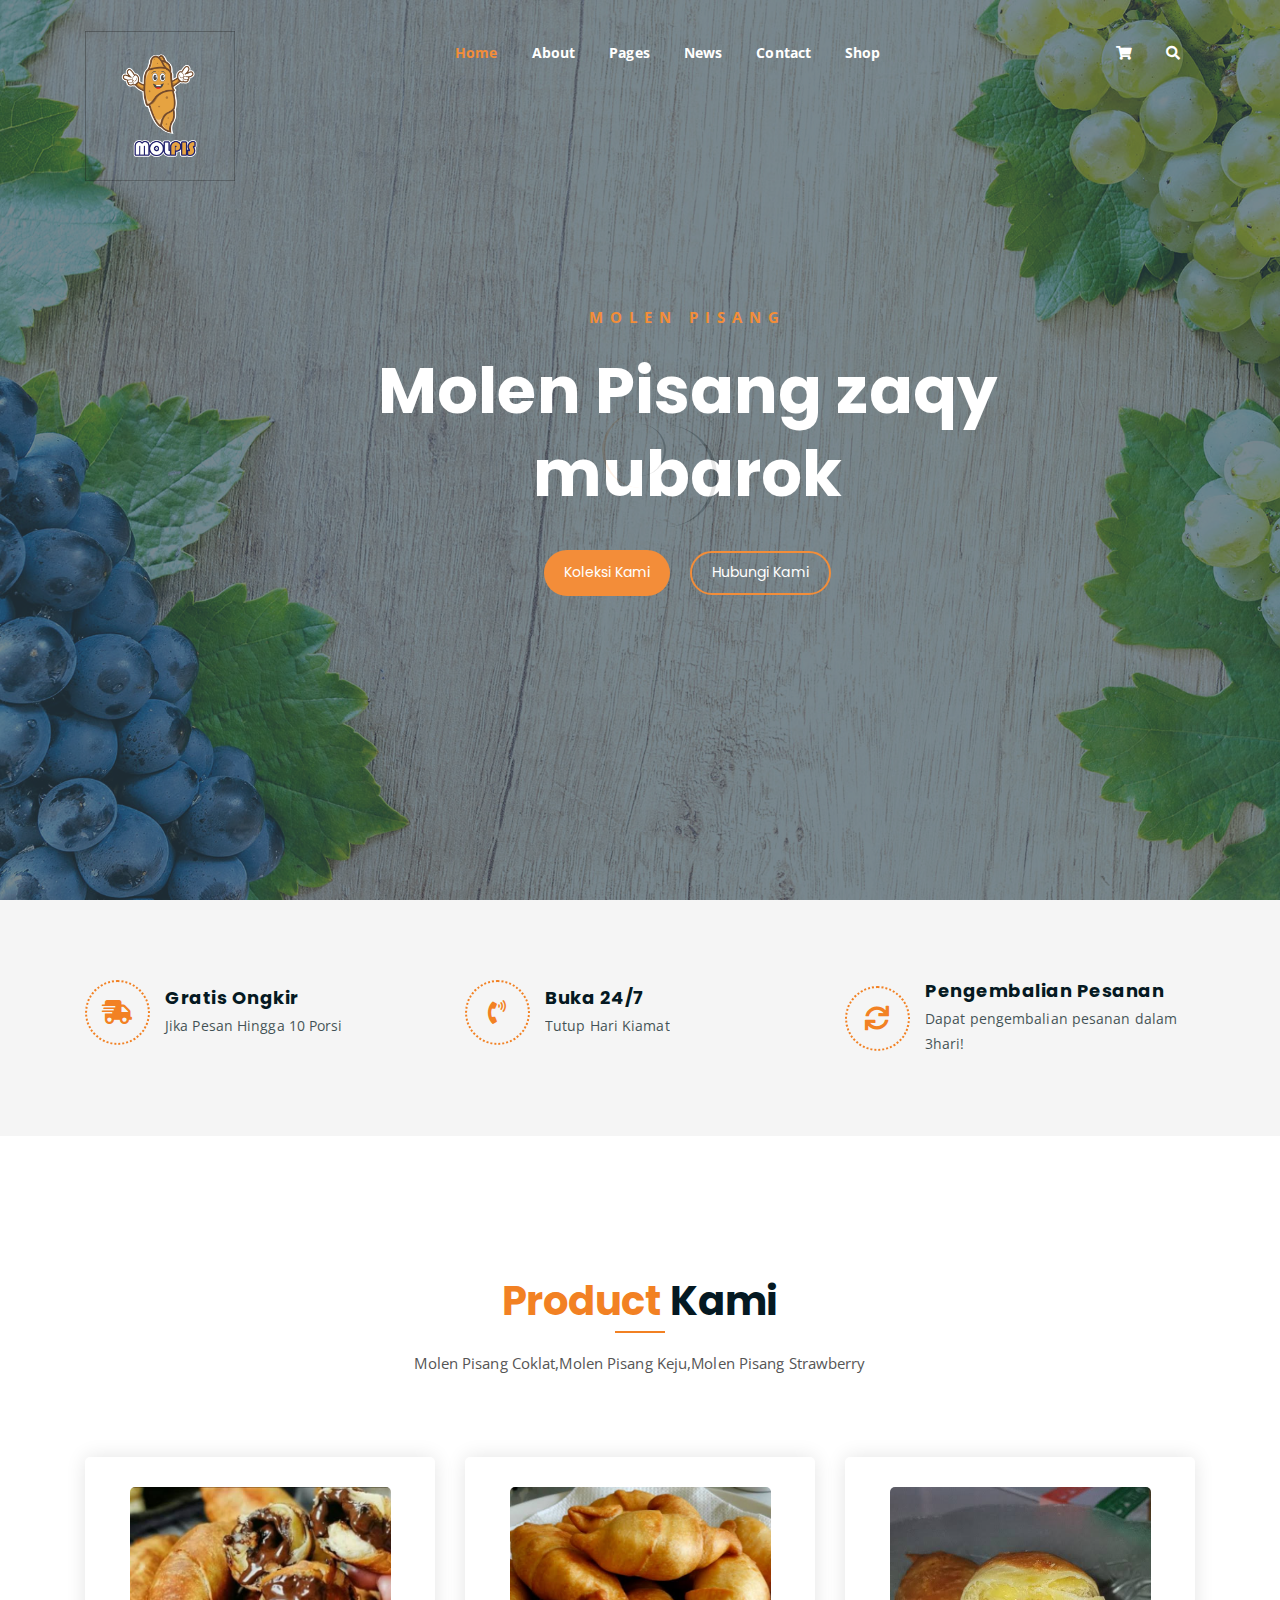
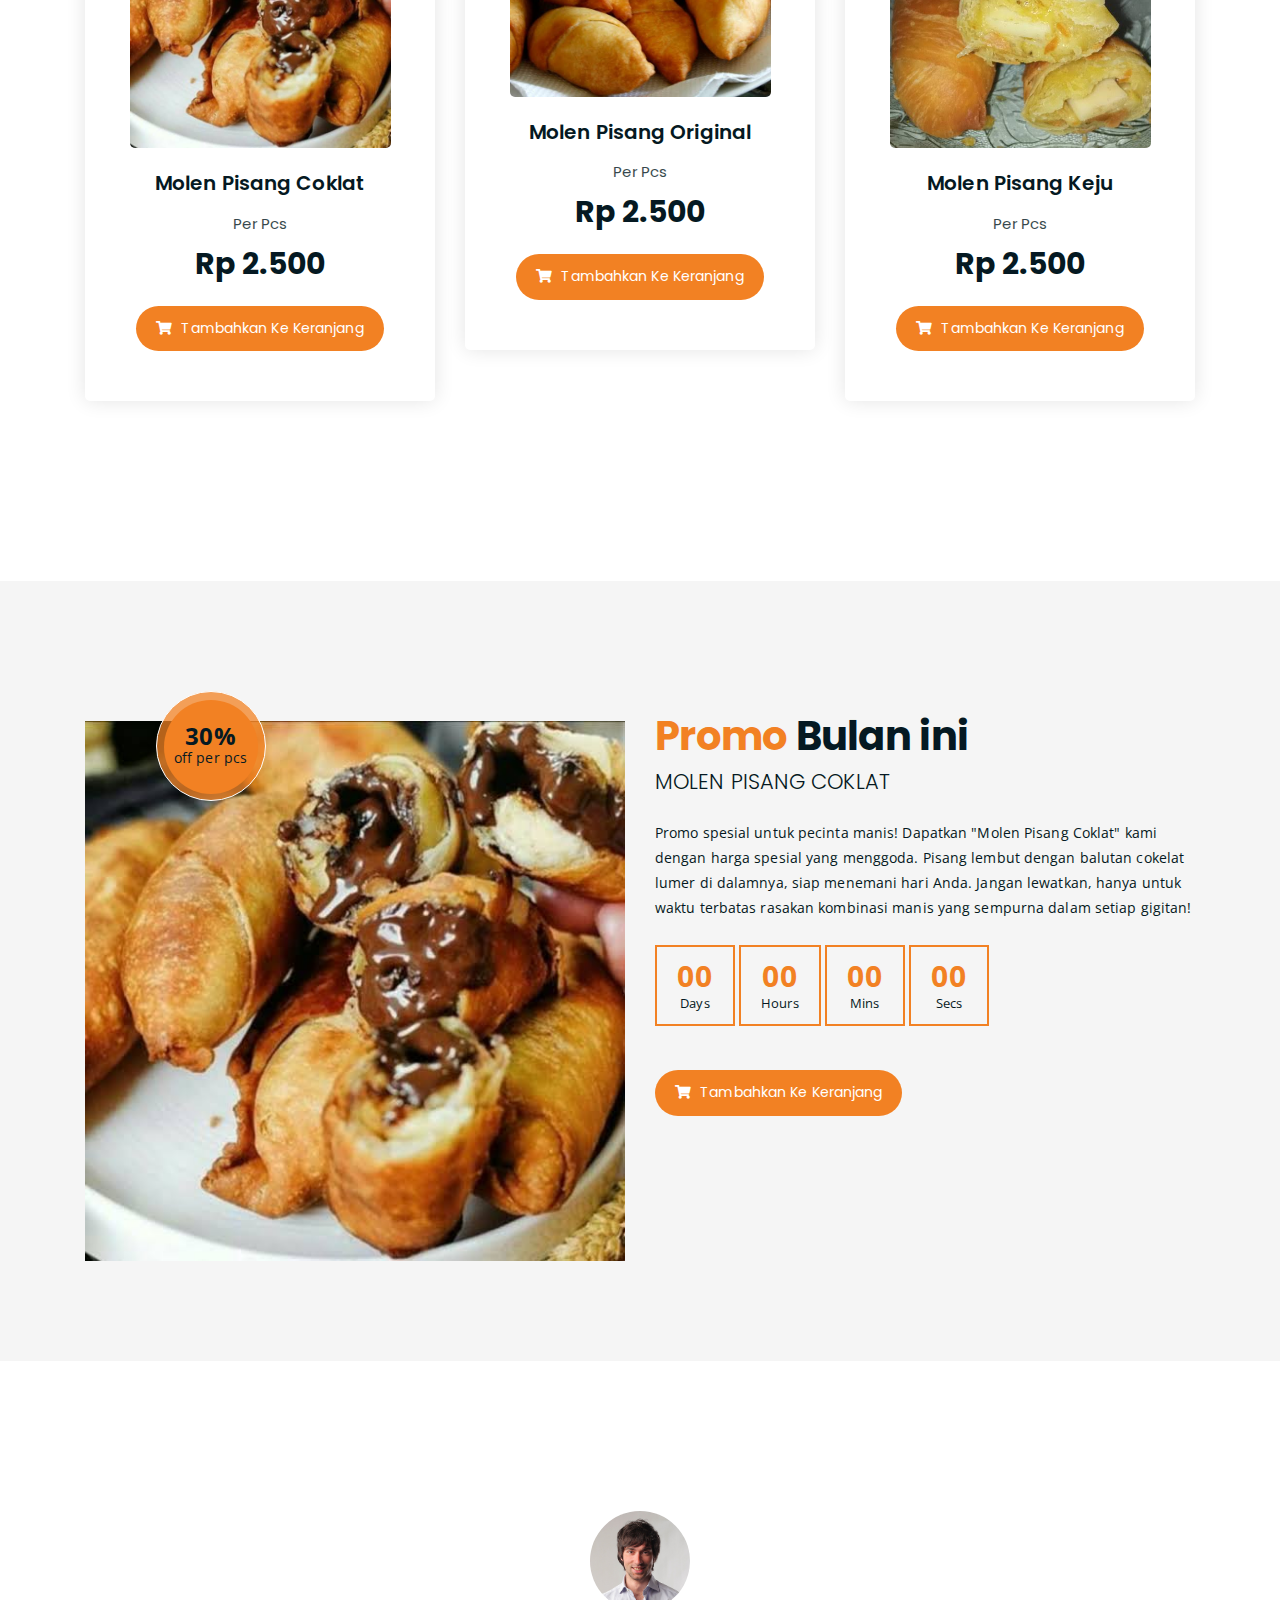
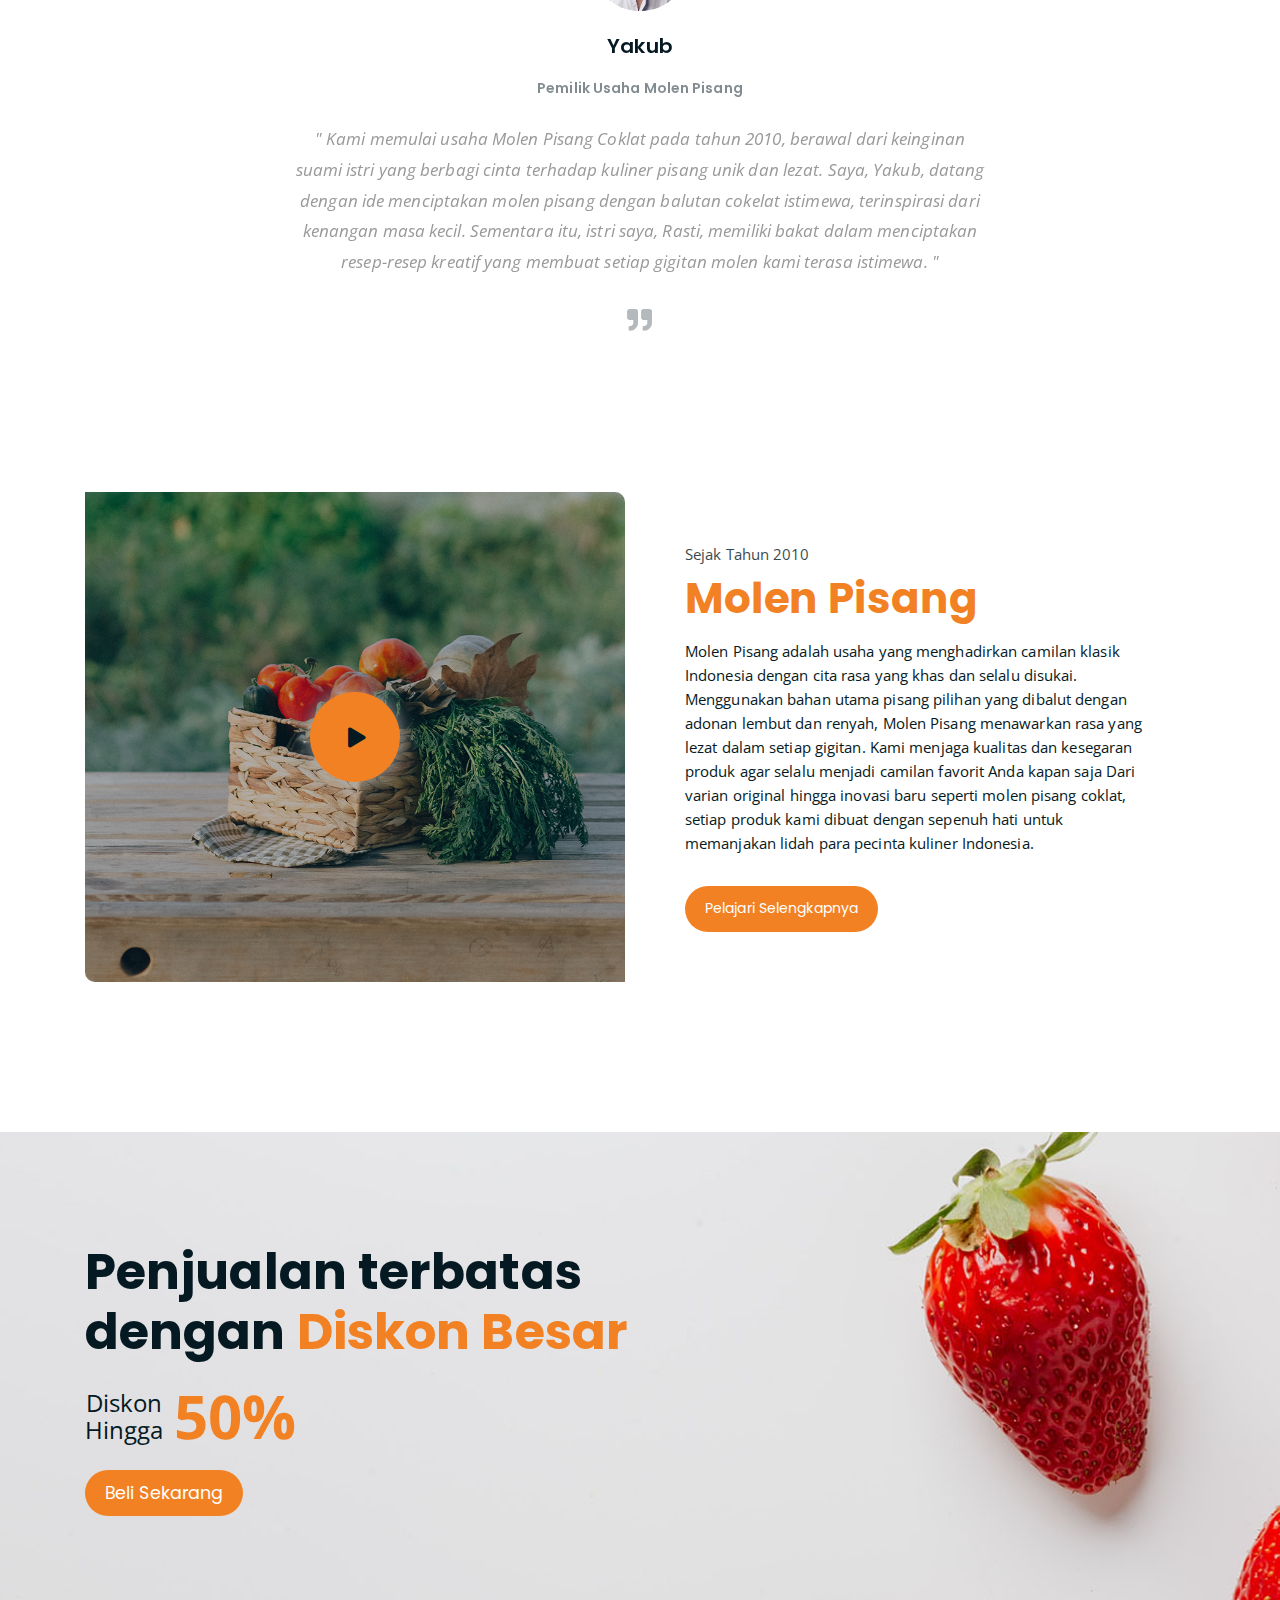
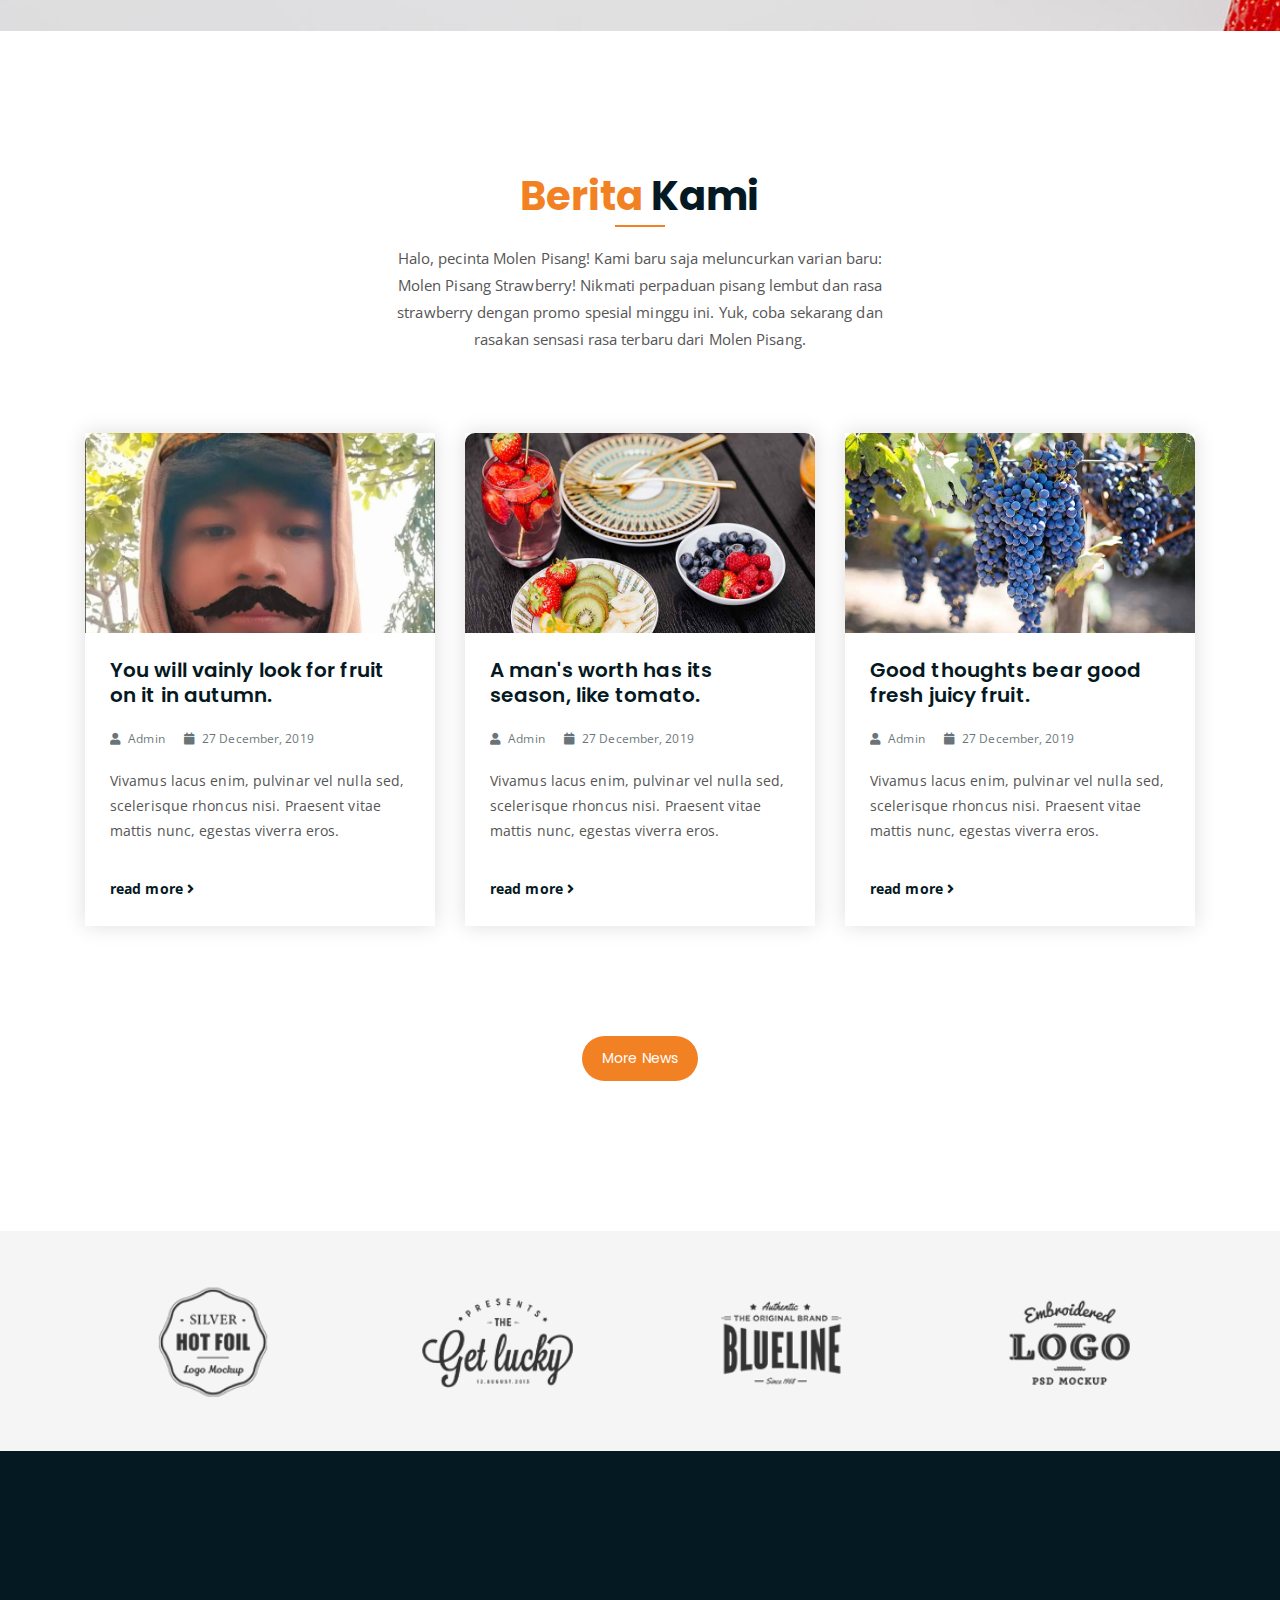
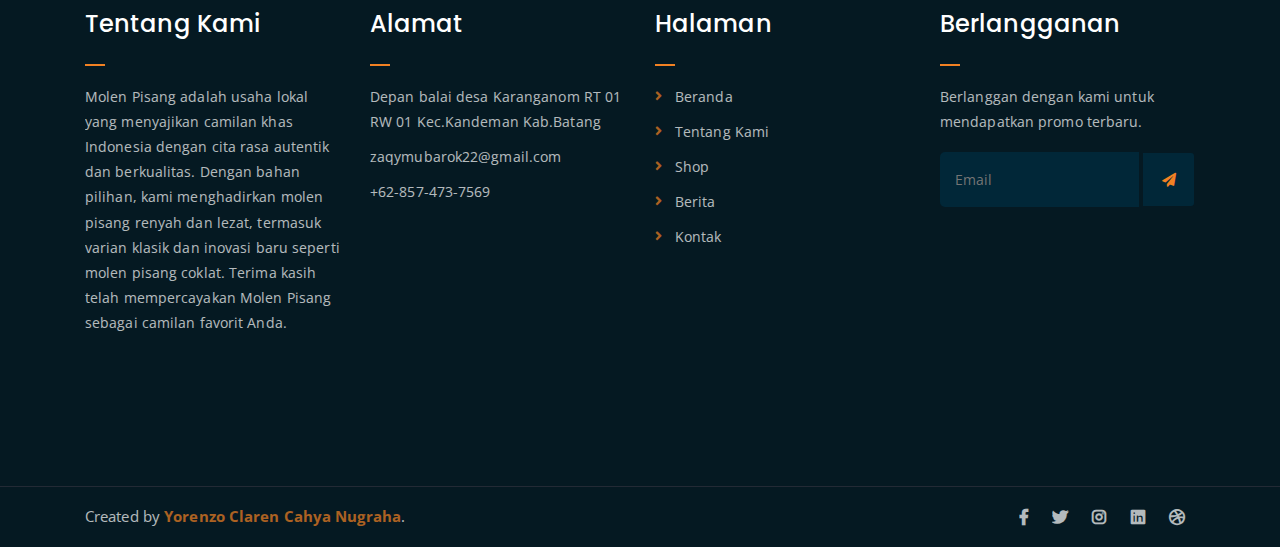
<file: index.html>
<!DOCTYPE html>
<html lang="en">
<head>
	<meta charset="UTF-8">
	<meta http-equiv="X-UA-Compatible" content="IE=edge">
	<meta name="viewport" content="width=device-width, initial-scale=1">

	<!-- title -->
	<title>MOLEN PISANG</title>

	<!-- favicon -->
	<link rel="shortcut icon" type="image/png" href="assets/img/favicon.png">
	<!-- google font -->
	<link href="https://fonts.googleapis.com/css?family=Open+Sans:300,400,700" rel="stylesheet">
	<link href="https://fonts.googleapis.com/css?family=Poppins:400,700&display=swap" rel="stylesheet">
	<!-- fontawesome -->
	<link rel="stylesheet" href="assets/css/all.min.css">
	<!-- bootstrap -->
	<link rel="stylesheet" href="assets/bootstrap/css/bootstrap.min.css">
	<!-- owl carousel -->
	<link rel="stylesheet" href="assets/css/owl.carousel.css">
	<!-- magnific popup -->
	<link rel="stylesheet" href="assets/css/magnific-popup.css">
	<!-- animate css -->
	<link rel="stylesheet" href="assets/css/animate.css">
	<!-- mean menu css -->
	<link rel="stylesheet" href="assets/css/meanmenu.min.css">
	<!-- main style -->
	<link rel="stylesheet" href="assets/css/main.css">
	<!-- responsive -->
	<link rel="stylesheet" href="assets/css/responsive.css">

</head>
<body>
	
	<!--PreLoader-->
    <div class="loader">
        <div class="loader-inner">
            <div class="circle"></div>
        </div>
    </div>
    <!--PreLoader Ends-->
	
	<!-- header -->
	<div class="top-header-area" id="sticker">
		<div class="container">
			<div class="row">
				<div class="col-lg-12 col-sm-12 text-center">
					<div class="main-menu-wrap">
						<!-- logo -->
						<div class="site-logo">
							<a href="index.html">
								<img src="assets/img/logo/bg polos.png" alt="">
							</a>
						</div>
						<!-- logo -->

						<!-- menu start -->
						<nav class="main-menu">
							<ul>
								<li class="current-list-item"><a href="#">Home</a>
									<ul class="sub-menu">
										<li><a href="index.html">Static Home</a></li>
									</ul>
								</li>
								<li><a href="about.html">About</a></li>
								<li><a href="#">Pages</a>
									<ul class="sub-menu">
										<li><a href="404.html">404 page</a></li>
										<li><a href="about.html">About</a></li>
										<li><a href="cart.html">Cart</a></li>
										<li><a href="checkout.html">Check Out</a></li>
										<li><a href="contact.html">Contact</a></li>
										<li><a href="news.html">News</a></li>
										<li><a href="shop.html">Shop</a></li>
									</ul>
								</li>
								<li><a href="news.html">News</a>
									<ul class="sub-menu">
										<li><a href="news.html">News</a></li>
										<li><a href="single-news.html">Single News</a></li>
									</ul>
								</li>
								<li><a href="contact.html">Contact</a></li>
								<li><a href="shop.html">Shop</a>
									<ul class="sub-menu">
										<li><a href="shop.html">Shop</a></li>
										<li><a href="checkout.html">Check Out</a></li>
										<li><a href="single-product.html">Single Product</a></li>
										<li><a href="cart.html">Cart</a></li>
									</ul>
								</li>
								<li>
									<div class="header-icons">
										<a class="shopping-cart" href="cart.html"><i class="fas fa-shopping-cart"></i></a>
										<a class="mobile-hide search-bar-icon" href="#"><i class="fas fa-search"></i></a>
									</div>
								</li>
							</ul>
						</nav>
						<a class="mobile-show search-bar-icon" href="#"><i class="fas fa-search"></i></a>
						<div class="mobile-menu"></div>
						<!-- menu end -->
					</div>
				</div>
			</div>
		</div>
	</div>
	<!-- end header -->
	
	<!-- search area -->
	<div class="search-area">
		<div class="container">
			<div class="row">
				<div class="col-lg-12">
					<span class="close-btn"><i class="fas fa-window-close"></i></span>
					<div class="search-bar">
						<div class="search-bar-tablecell">
							<h3>Search For:</h3>
							<input type="text" placeholder="Keywords">
							<button type="submit">Search <i class="fas fa-search"></i></button>
						</div>
					</div>
				</div>
			</div>
		</div>
	</div>
	<!-- end search area -->

	<!-- hero area -->
	<div class="hero-area hero-bg">
		<div class="container">
			<div class="row">
				<div class="col-lg-9 offset-lg-2 text-center">
					<div class="hero-text">
						<div class="hero-text-tablecell">
							<p class="subtitle">Molen Pisang</p>
							<h1>Molen Pisang zaqy mubarok</h1>
							<div class="hero-btns">
								<a href="shop.html" class="boxed-btn">Koleksi Kami</a>
								<a href="contact.html" class="bordered-btn">Hubungi Kami</a>
							</div>
						</div>
					</div>
				</div>
			</div>
		</div>
	</div>
	<!-- end hero area -->

	<!-- features list section -->
	<div class="list-section pt-80 pb-80">
		<div class="container">

			<div class="row">
				<div class="col-lg-4 col-md-6 mb-4 mb-lg-0">
					<div class="list-box d-flex align-items-center">
						<div class="list-icon">
							<i class="fas fa-shipping-fast"></i>
						</div>
						<div class="content">
							<h3>Gratis Ongkir</h3>
							<p>Jika Pesan Hingga 10 Porsi</p>
						</div>
					</div>
				</div>
				<div class="col-lg-4 col-md-6 mb-4 mb-lg-0">
					<div class="list-box d-flex align-items-center">
						<div class="list-icon">
							<i class="fas fa-phone-volume"></i>
						</div>
						<div class="content">
							<h3>Buka 24/7</h3>
							<p>Tutup Hari Kiamat</p>
						</div>
					</div>
				</div>
				<div class="col-lg-4 col-md-6">
					<div class="list-box d-flex justify-content-start align-items-center">
						<div class="list-icon">
							<i class="fas fa-sync"></i>
						</div>
						<div class="content">
							<h3>Pengembalian Pesanan</h3>
							<p>Dapat pengembalian pesanan dalam 3hari!</p>
						</div>
					</div>
				</div>
			</div>

		</div>
	</div>
	<!-- end features list section -->

	<!-- product section -->
	<div class="product-section mt-150 mb-150">
		<div class="container">
			<div class="row">
				<div class="col-lg-8 offset-lg-2 text-center">
					<div class="section-title">	
						<h3><span class="orange-text">Product</span> Kami</h3>
						<p>Molen Pisang Coklat,Molen Pisang Keju,Molen Pisang Strawberry</p>
					</div>
				</div>
			</div>

			<div class="row">
				<div class="col-lg-4 col-md-6 text-center">
					<div class="single-product-item">
						<div class="product-image">
							<a href="single-product.html"><img src="assets/img/produk/coklat.jpg" alt=""></a>
						</div>
						<h3>Molen Pisang Coklat</h3>
						<p class="product-price"><span>Per Pcs</span> Rp 2.500 </p>
						<a href="cart.html" class="cart-btn"><i class="fas fa-shopping-cart"></i> Tambahkan Ke Keranjang</a>
					</div>
				</div>
				<div class="col-lg-4 col-md-6 text-center">
					<div class="single-product-item">
						<div class="product-image">
							<a href="single-product.html"><img src="assets/img/produk/ori.jpg" alt=""></a>
						</div>
						<h3>Molen Pisang Original</h3>
						<p class="product-price"><span>Per Pcs</span> Rp 2.500 </p>
						<a href="cart.html" class="cart-btn"><i class="fas fa-shopping-cart"></i> Tambahkan Ke Keranjang</a>
					</div>
				</div>
				<div class="col-lg-4 col-md-6 offset-md-3 offset-lg-0 text-center">
					<div class="single-product-item">
						<div class="product-image">
							<a href="single-product.html"><img src="assets/img/produk/keju.jpg" alt=""></a>
						</div>
						<h3>Molen Pisang Keju</h3>
						<p class="product-price"><span>Per Pcs</span> Rp 2.500 </p>
						<a href="cart.html" class="cart-btn"><i class="fas fa-shopping-cart"></i> Tambahkan Ke Keranjang</a>
					</div>
				</div>
			</div>
		</div>
	</div>
	<!-- end product section -->

	<!-- cart banner section -->
	<section class="cart-banner pt-100 pb-100">
    	<div class="container">
        	<div class="row clearfix">
            	<!--Image Column-->
            	<div class="image-column col-lg-6">
                	<div class="image">
                    	<div class="price-box">
                        	<div class="inner-price">
                                <span class="price">
                                    <strong>30%</strong> <br> off per pcs
                                </span>
                            </div>
                        </div>
                    	<img src="assets/img/produk/coklat.jpg" alt="">
                    </div>
                </div>
                <!--Content Column-->
                <div class="content-column col-lg-6">
					<h3><span class="orange-text">Promo</span> Bulan ini</h3>
                    <h4>Molen Pisang Coklat</h4>
                    <div class="text">Promo spesial untuk pecinta manis! Dapatkan "Molen Pisang Coklat" kami dengan harga spesial yang menggoda. Pisang lembut dengan balutan cokelat lumer di dalamnya, siap menemani hari Anda. Jangan lewatkan, hanya untuk waktu terbatas rasakan kombinasi manis yang sempurna dalam setiap gigitan!</div>
                    <!--Countdown Timer-->
                    <div class="time-counter"><div class="time-countdown clearfix" data-countdown="2020/2/01"><div class="counter-column"><div class="inner"><span class="count">00</span>Hari</div></div> <div class="counter-column"><div class="inner"><span class="count">00</span>Jam</div></div>  <div class="counter-column"><div class="inner"><span class="count">00</span>Menit</div></div>  <div class="counter-column"><div class="inner"><span class="count">00</span>Detik</div></div></div></div>
                	<a href="cart.html" class="cart-btn mt-3"><i class="fas fa-shopping-cart"></i> Tambahkan Ke Keranjang</a>
                </div>
            </div>
        </div>
    </section>
    <!-- end cart banner section -->

	<!-- testimonail-section -->
	<div class="testimonail-section mt-150 mb-150">
		<div class="container">
			<div class="row">
				<div class="col-lg-10 offset-lg-1 text-center">
					<div class="testimonial-sliders">
						<div class="single-testimonial-slider">
							<div class="client-avater">
								<img src="assets/img/avaters/avatar2.png" alt="">
							</div>
							<div class="client-meta">
								<h3>Yakub <span>Pemilik Usaha Molen Pisang</span></h3>
								<p class="testimonial-body">
									" Kami memulai usaha Molen Pisang Coklat pada tahun 2010, berawal dari keinginan suami istri yang berbagi cinta terhadap kuliner pisang unik dan lezat. Saya, Yakub, datang dengan ide menciptakan molen pisang dengan balutan cokelat istimewa, terinspirasi dari kenangan masa kecil. Sementara itu, istri saya, Rasti, memiliki bakat dalam menciptakan resep-resep kreatif yang membuat setiap gigitan molen kami terasa istimewa. "
								</p>
								<div class="last-icon">
									<i class="fas fa-quote-right"></i>
								</div>
							</div>
						</div>
						<div class="single-testimonial-slider">
							<div class="client-avater">
								<img src="assets/img/avaters/avatar1.png" alt="">
							</div>
							<div class="client-meta">
								<h3>Rasti <span>Pemilik Usaha Molen Pisang</span></h3>
								<p class="testimonial-body">
									" Dengan perpaduan pengalaman dan kecintaan kami terhadap kuliner, Molen Pisang Coklat berkembang dari produksi kecil-kecilan menjadi pilihan favorit pelanggan setia. Kami percaya bahwa makanan sederhana bisa menjadi spesial ketika dibuat dengan hati. Molen Pisang Coklat bukan hanya sekadar makanan, melainkan pengalaman menikmati pisang cokelat yang lembut dan lezat dalam bentuk yang otentik dan penuh rasa! "
								</p>
								<div class="last-icon">
									<i class="fas fa-quote-right"></i>
								</div>
							</div>
						</div>
						
					</div>
				</div>
			</div>
		</div>
	</div>
	<!-- end testimonail-section -->
	
	<!-- advertisement section -->
	<div class="abt-section mb-150">
		<div class="container">
			<div class="row">
				<div class="col-lg-6 col-md-12">
					<div class="abt-bg">
						<a href="https://www.youtube.com/watch?v=ghd29WIDFbg" class="video-play-btn popup-youtube"><i class="fas fa-play"></i></a>
					</div>
				</div>
				<div class="col-lg-6 col-md-12">
					<div class="abt-text">
						<p class="top-sub">Sejak Tahun 2010</p>
						<h2><span class="orange-text">Molen Pisang</span></h2>
						<p>Molen Pisang adalah usaha yang menghadirkan camilan klasik Indonesia dengan cita rasa yang khas dan selalu disukai. Menggunakan bahan utama pisang pilihan yang dibalut dengan adonan lembut dan renyah, Molen Pisang menawarkan rasa yang lezat dalam setiap gigitan. Kami menjaga kualitas dan kesegaran produk agar selalu menjadi camilan favorit Anda kapan saja Dari varian original hingga inovasi baru seperti molen pisang coklat, setiap produk kami dibuat dengan sepenuh hati untuk memanjakan lidah para pecinta kuliner Indonesia.</p>
						<a href="about.html" class="boxed-btn mt-4">Pelajari Selengkapnya</a>
					</div>
				</div>
			</div>
		</div>
	</div>
	<!-- end advertisement section -->
	
	<!-- shop banner -->
	<section class="shop-banner">
    	<div class="container">
        	<h3>Penjualan terbatas<br> dengan <span class="orange-text">Diskon Besar</span></h3>
            <div class="sale-percent"><span>Diskon <br> Hingga</span>50% </div>
            <a href="shop.html" class="cart-btn btn-lg">Beli Sekarang</a>
        </div>
    </section>
	<!-- end shop banner -->

	<!-- latest news -->
	<div class="latest-news pt-150 pb-150">
		<div class="container">

			<div class="row">
				<div class="col-lg-8 offset-lg-2 text-center">
					<div class="section-title">	
						<h3><span class="orange-text">Berita</span> Kami</h3>
						<p>Halo, pecinta Molen Pisang! Kami baru saja meluncurkan varian baru: Molen Pisang Strawberry! Nikmati perpaduan pisang lembut dan rasa strawberry dengan promo spesial minggu ini. Yuk, coba sekarang dan rasakan sensasi rasa terbaru dari Molen Pisang.</p>
					</div>
				</div>
			</div>

			<div class="row">
				<div class="col-lg-4 col-md-6">
					<div class="single-latest-news">
						<a href="single-news.html"><div class="latest-news-bg news-bg-1"></div></a>
						<div class="news-text-box">
							<h3><a href="single-news.html">You will vainly look for fruit on it in autumn.</a></h3>
							<p class="blog-meta">
								<span class="author"><i class="fas fa-user"></i> Admin</span>
								<span class="date"><i class="fas fa-calendar"></i> 27 December, 2019</span>
							</p>
							<p class="excerpt">Vivamus lacus enim, pulvinar vel nulla sed, scelerisque rhoncus nisi. Praesent vitae mattis nunc, egestas viverra eros.</p>
							<a href="single-news.html" class="read-more-btn">read more <i class="fas fa-angle-right"></i></a>
						</div>
					</div>
				</div>
				<div class="col-lg-4 col-md-6">
					<div class="single-latest-news">
						<a href="single-news.html"><div class="latest-news-bg news-bg-2"></div></a>
						<div class="news-text-box">
							<h3><a href="single-news.html">A man's worth has its season, like tomato.</a></h3>
							<p class="blog-meta">
								<span class="author"><i class="fas fa-user"></i> Admin</span>
								<span class="date"><i class="fas fa-calendar"></i> 27 December, 2019</span>
							</p>
							<p class="excerpt">Vivamus lacus enim, pulvinar vel nulla sed, scelerisque rhoncus nisi. Praesent vitae mattis nunc, egestas viverra eros.</p>
							<a href="single-news.html" class="read-more-btn">read more <i class="fas fa-angle-right"></i></a>
						</div>
					</div>
				</div>
				<div class="col-lg-4 col-md-6 offset-md-3 offset-lg-0">
					<div class="single-latest-news">
						<a href="single-news.html"><div class="latest-news-bg news-bg-3"></div></a>
						<div class="news-text-box">
							<h3><a href="single-news.html">Good thoughts bear good fresh juicy fruit.</a></h3>
							<p class="blog-meta">
								<span class="author"><i class="fas fa-user"></i> Admin</span>
								<span class="date"><i class="fas fa-calendar"></i> 27 December, 2019</span>
							</p>
							<p class="excerpt">Vivamus lacus enim, pulvinar vel nulla sed, scelerisque rhoncus nisi. Praesent vitae mattis nunc, egestas viverra eros.</p>
							<a href="single-news.html" class="read-more-btn">read more <i class="fas fa-angle-right"></i></a>
						</div>
					</div>
				</div>
			</div>
			<div class="row">
				<div class="col-lg-12 text-center">
					<a href="news.html" class="boxed-btn">More News</a>
				</div>
			</div>
		</div>
	</div>
	<!-- end latest news -->

	<!-- logo carousel -->
	<div class="logo-carousel-section">
		<div class="container">
			<div class="row">
				<div class="col-lg-12">
					<div class="logo-carousel-inner">
						<div class="single-logo-item">
							<img src="assets/img/company-logos/1.png" alt="">
						</div>
						<div class="single-logo-item">
							<img src="assets/img/company-logos/2.png" alt="">
						</div>
						<div class="single-logo-item">
							<img src="assets/img/company-logos/3.png" alt="">
						</div>
						<div class="single-logo-item">
							<img src="assets/img/company-logos/4.png" alt="">
						</div>
						<div class="single-logo-item">
							<img src="assets/img/company-logos/5.png" alt="">
						</div>
					</div>
				</div>
			</div>
		</div>
	</div>
	<!-- end logo carousel -->

	<!-- footer -->
	<div class="footer-area">
		<div class="container">
			<div class="row">
				<div class="col-lg-3 col-md-6">
					<div class="footer-box about-widget">
						<h2 class="widget-title">Tentang Kami</h2>
						<p>Molen Pisang adalah usaha lokal yang menyajikan camilan khas Indonesia dengan cita rasa autentik dan berkualitas. Dengan bahan pilihan, kami menghadirkan molen pisang renyah dan lezat, termasuk varian klasik dan inovasi baru seperti molen pisang coklat. Terima kasih telah mempercayakan Molen Pisang sebagai camilan favorit Anda.</p>
					</div>
				</div>
				<div class="col-lg-3 col-md-6">
					<div class="footer-box get-in-touch">
						<h2 class="widget-title">Alamat</h2>
						<ul>
							<li>Depan balai desa Karanganom RT 01 RW 01 Kec.Kandeman Kab.Batang</li>
							<li>zaqymubarok22@gmail.com</li>
							<li>+62-857-473-7569</li>
						</ul>
					</div>
				</div>
				<div class="col-lg-3 col-md-6">
					<div class="footer-box pages">
						<h2 class="widget-title">Halaman</h2>
						<ul>
							<li><a href="index.html">Beranda</a></li>
							<li><a href="about.html">Tentang Kami</a></li>
							<li><a href="services.html">Shop</a></li>
							<li><a href="news.html">Berita</a></li>
							<li><a href="contact.html">Kontak</a></li>
						</ul>
					</div>
				</div>
				<div class="col-lg-3 col-md-6">
					<div class="footer-box subscribe">
						<h2 class="widget-title">Berlangganan</h2>
						<p>Berlanggan dengan kami untuk mendapatkan promo terbaru.</p>
						<form action="index.html">
							<input type="email" placeholder="Email">
							<button type="submit"><i class="fas fa-paper-plane"></i></button>
						</form>
					</div>
				</div>
			</div>
		</div>
	</div>
	<!-- end footer -->
	
	<!-- copyright -->
	<div class="copyright">
		<div class="container">
			<div class="row">
				<div class="col-lg-6 col-md-12">
					<p>Created by <a>Yorenzo Claren Cahya Nugraha</a>.<br>
						
					</p>
				</div>
				<div class="col-lg-6 text-right col-md-12">
					<div class="social-icons">
						<ul>
							<li><a href="#" target="_blank"><i class="fab fa-facebook-f"></i></a></li>
							<li><a href="#" target="_blank"><i class="fab fa-twitter"></i></a></li>
							<li><a href="#" target="_blank"><i class="fab fa-instagram"></i></a></li>
							<li><a href="#" target="_blank"><i class="fab fa-linkedin"></i></a></li>
							<li><a href="#" target="_blank"><i class="fab fa-dribbble"></i></a></li>
						</ul>
					</div>
				</div>
			</div>
		</div>
	</div>
	<!-- end copyright -->
	
	<!-- jquery -->
	<script src="assets/js/jquery-1.11.3.min.js"></script>
	<!-- bootstrap -->
	<script src="assets/bootstrap/js/bootstrap.min.js"></script>
	<!-- count down -->
	<script src="assets/js/jquery.countdown.js"></script>
	<!-- isotope -->
	<script src="assets/js/jquery.isotope-3.0.6.min.js"></script>
	<!-- waypoints -->
	<script src="assets/js/waypoints.js"></script>
	<!-- owl carousel -->
	<script src="assets/js/owl.carousel.min.js"></script>
	<!-- magnific popup -->
	<script src="assets/js/jquery.magnific-popup.min.js"></script>
	<!-- mean menu -->
	<script src="assets/js/jquery.meanmenu.min.js"></script>
	<!-- sticker js -->
	<script src="assets/js/sticker.js"></script>
	<!-- main js -->
	<script src="assets/js/main.js"></script>

</body>
</html>
</file>
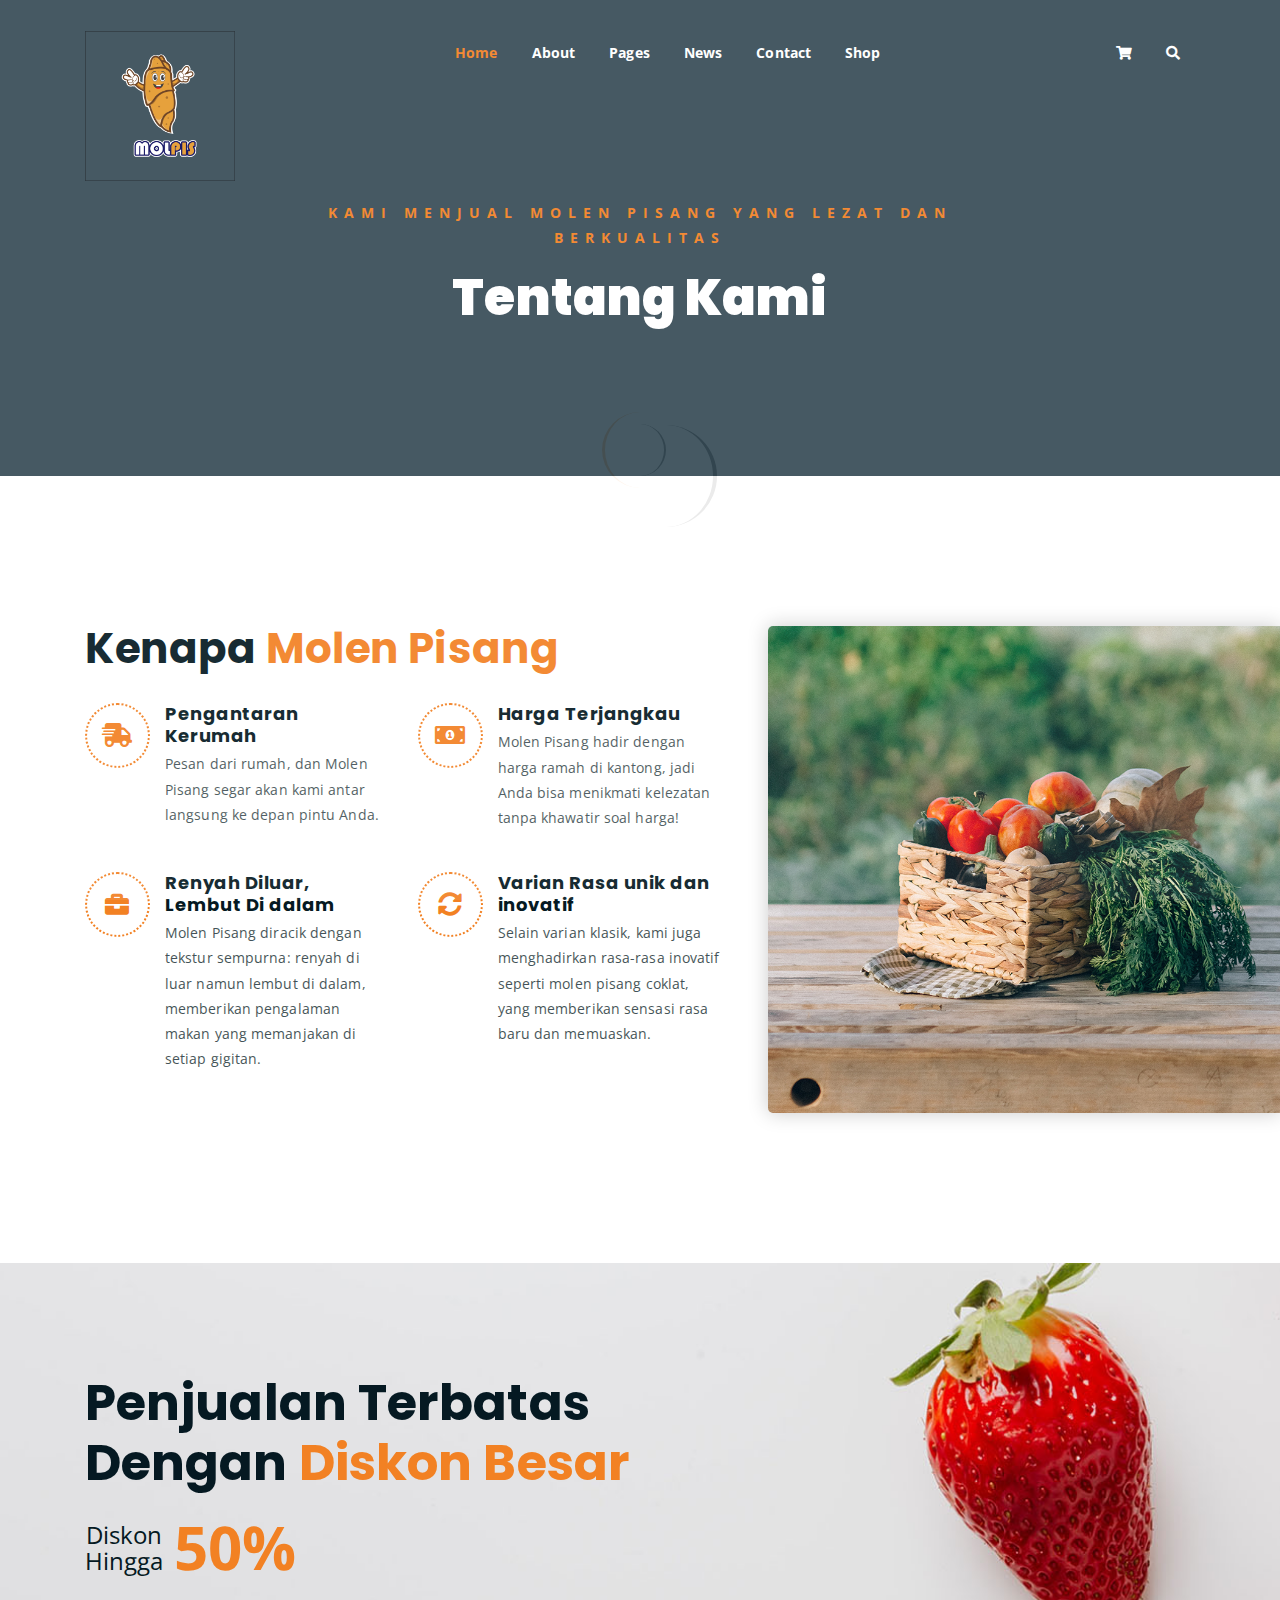
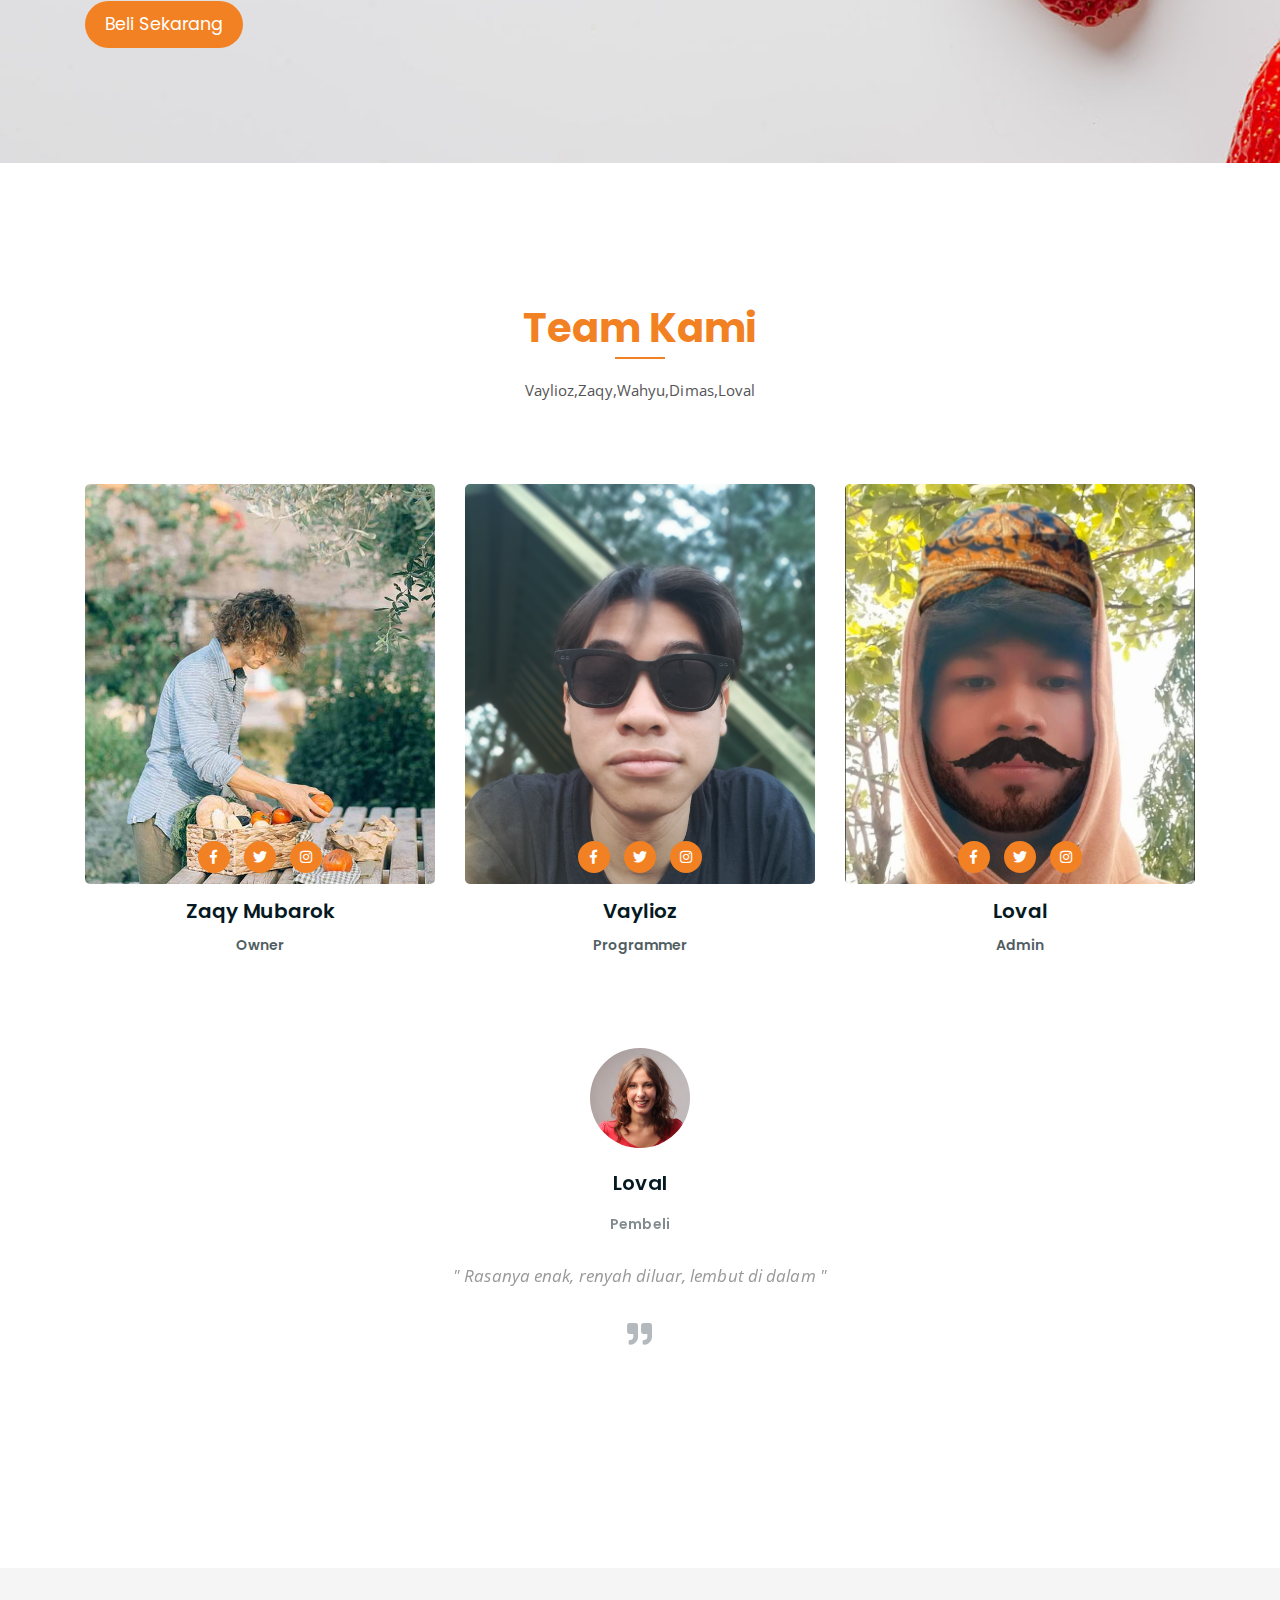
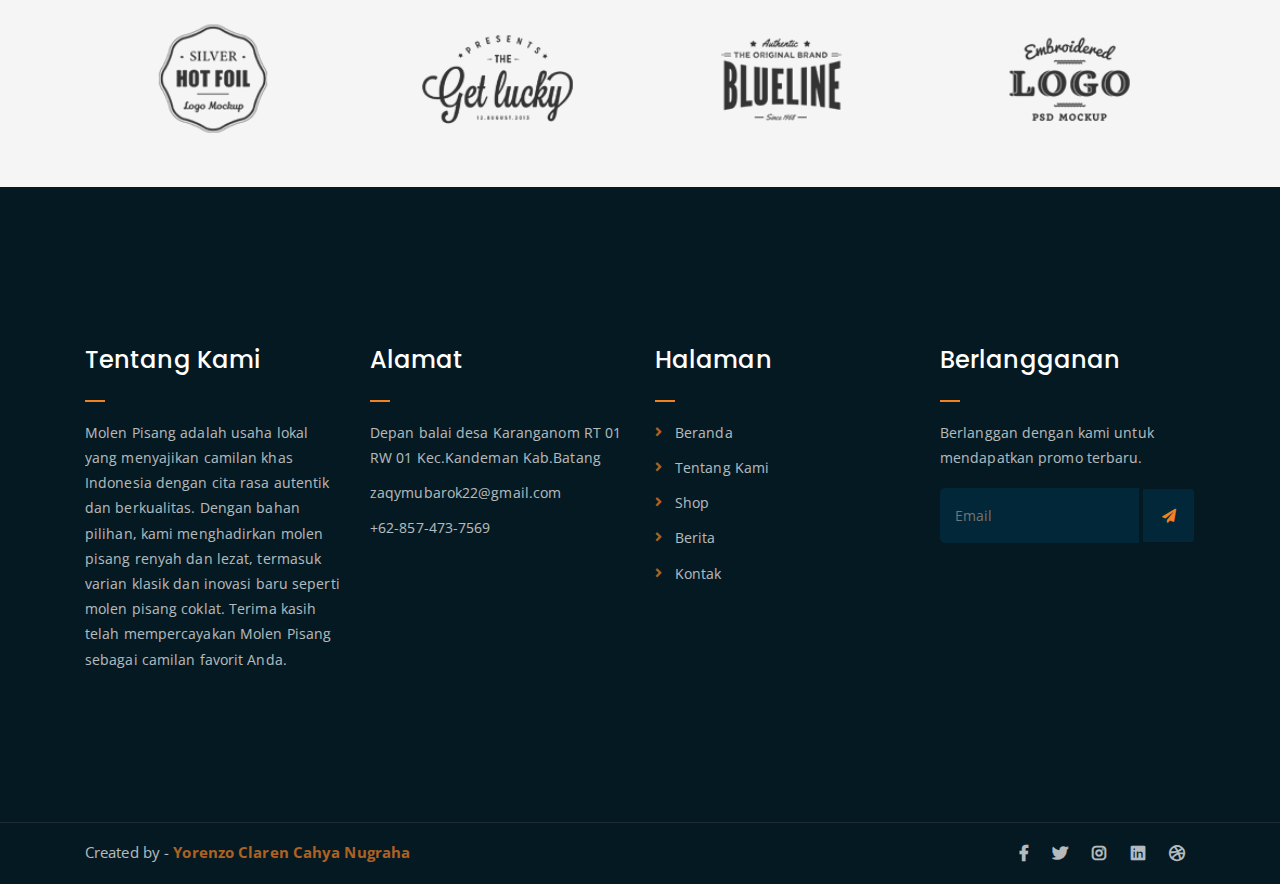
<file: about.html>
<!DOCTYPE html>
<html lang="en">
<head>
	<meta charset="UTF-8">
	<meta http-equiv="X-UA-Compatible" content="IE=edge">
	<meta name="viewport" content="width=device-width, initial-scale=1">

	<!-- title -->
	<title>Tentang Kami</title>

	<!-- favicon -->
	<link rel="shortcut icon" type="image/png" href="assets/img/favicon.png">
	<!-- google font -->
	<link href="https://fonts.googleapis.com/css?family=Open+Sans:300,400,700" rel="stylesheet">
	<link href="https://fonts.googleapis.com/css?family=Poppins:400,700&display=swap" rel="stylesheet">
	<!-- fontawesome -->
	<link rel="stylesheet" href="assets/css/all.min.css">
	<!-- bootstrap -->
	<link rel="stylesheet" href="assets/bootstrap/css/bootstrap.min.css">
	<!-- owl carousel -->
	<link rel="stylesheet" href="assets/css/owl.carousel.css">
	<!-- magnific popup -->
	<link rel="stylesheet" href="assets/css/magnific-popup.css">
	<!-- animate css -->
	<link rel="stylesheet" href="assets/css/animate.css">
	<!-- mean menu css -->
	<link rel="stylesheet" href="assets/css/meanmenu.min.css">
	<!-- main style -->
	<link rel="stylesheet" href="assets/css/main.css">
	<!-- responsive -->
	<link rel="stylesheet" href="assets/css/responsive.css">

</head>
<body>
	
	<!--PreLoader-->
    <div class="loader">
        <div class="loader-inner">
            <div class="circle"></div>
        </div>
    </div>
    <!--PreLoader Ends-->
	
	<!-- header -->
	<div class="top-header-area" id="sticker">
		<div class="container">
			<div class="row">
				<div class="col-lg-12 col-sm-12 text-center">
					<div class="main-menu-wrap">
						<!-- logo -->
						<div class="site-logo">
							<a href="index.html">
								<img src="assets/img/logo/bg polos.png" alt="">
							</a>
						</div>
						<!-- logo -->

						<!-- menu start -->
						<nav class="main-menu">
							<ul>
								<li class="current-list-item"><a href="#">Home</a>
									<ul class="sub-menu">
										<li><a href="index.html">Static Home</a></li>
										
									</ul>
								</li>
								<li><a href="about.html">About</a></li>
								<li><a href="#">Pages</a>
									<ul class="sub-menu">
										<li><a href="404.html">404 page</a></li>
										<li><a href="about.html">About</a></li>
										<li><a href="cart.html">Cart</a></li>
										<li><a href="checkout.html">Check Out</a></li>
										<li><a href="contact.html">Contact</a></li>
										<li><a href="news.html">News</a></li>
										<li><a href="shop.html">Shop</a></li>
									</ul>
								</li>
								<li><a href="news.html">News</a>
									<ul class="sub-menu">
										<li><a href="news.html">News</a></li>
										<li><a href="single-news.html">Single News</a></li>
									</ul>
								</li>
								<li><a href="contact.html">Contact</a></li>
								<li><a href="shop.html">Shop</a>
									<ul class="sub-menu">
										<li><a href="shop.html">Shop</a></li>
										<li><a href="checkout.html">Check Out</a></li>
										<li><a href="single-product.html">Single Product</a></li>
										<li><a href="cart.html">Cart</a></li>
									</ul>
								</li>
								<li>
									<div class="header-icons">
										<a class="shopping-cart" href="cart.html"><i class="fas fa-shopping-cart"></i></a>
										<a class="mobile-hide search-bar-icon" href="#"><i class="fas fa-search"></i></a>
									</div>
								</li>
							</ul>
						</nav>
						<a class="mobile-show search-bar-icon" href="#"><i class="fas fa-search"></i></a>
						<div class="mobile-menu"></div>
						<!-- menu end -->
					</div>
				</div>
			</div>
		</div>
	</div>
	<!-- end header -->

	<!-- search area -->
	<div class="search-area">
		<div class="container">
			<div class="row">
				<div class="col-lg-12">
					<span class="close-btn"><i class="fas fa-window-close"></i></span>
					<div class="search-bar">
						<div class="search-bar-tablecell">
							<h3>Search For:</h3>
							<input type="text" placeholder="Keywords">
							<button type="submit">Search <i class="fas fa-search"></i></button>
						</div>
					</div>
				</div>
			</div>
		</div>
	</div>
	<!-- end search arewa -->
	
	<!-- breadcrumb-section -->
	<div class="breadcrumb-section breadcrumb-bg">
		<div class="container">
			<div class="row">
				<div class="col-lg-8 offset-lg-2 text-center">
					<div class="breadcrumb-text">
						<p>Kami Menjual Molen Pisang yang lezat dan berkualitas</p>
						<h1>Tentang Kami</h1>
					</div>
				</div>
			</div>
		</div>
	</div>
	<!-- end breadcrumb section -->

	<!-- featured section -->
	<div class="feature-bg">
		<div class="container">
			<div class="row">
				<div class="col-lg-7">
					<div class="featured-text">
						<h2 class="pb-3">Kenapa <span class="orange-text">Molen Pisang</span></h2>
						<div class="row">
							<div class="col-lg-6 col-md-6 mb-4 mb-md-5">
								<div class="list-box d-flex">
									<div class="list-icon">
										<i class="fas fa-shipping-fast"></i>
									</div>
									<div class="content">
										<h3>Pengantaran Kerumah</h3>
										<p>Pesan dari rumah, dan Molen Pisang segar akan kami antar langsung ke depan pintu Anda.</p>
									</div>
								</div>
							</div>
							<div class="col-lg-6 col-md-6 mb-5 mb-md-5">
								<div class="list-box d-flex">
									<div class="list-icon">
										<i class="fas fa-money-bill-alt"></i>
									</div>
									<div class="content">
										<h3>Harga Terjangkau</h3>
										<p>Molen Pisang hadir dengan harga ramah di kantong, jadi Anda bisa menikmati kelezatan tanpa khawatir soal harga!</p>
									</div>
								</div>
							</div>
							<div class="col-lg-6 col-md-6 mb-5 mb-md-5">
								<div class="list-box d-flex">
									<div class="list-icon">
										<i class="fas fa-briefcase"></i>
									</div>
									<div class="content">
										<h3>Renyah Diluar, Lembut Di dalam</h3>
										<p>Molen Pisang diracik dengan tekstur sempurna: renyah di luar namun lembut di dalam, memberikan pengalaman makan yang memanjakan di setiap gigitan.</p>
									</div>
								</div>
							</div>
							<div class="col-lg-6 col-md-6">
								<div class="list-box d-flex">
									<div class="list-icon">
										<i class="fas fa-sync-alt"></i>
									</div>
									<div class="content">
										<h3>Varian Rasa unik dan inovatif</h3>
										<p>Selain varian klasik, kami juga menghadirkan rasa-rasa inovatif seperti molen pisang coklat, yang memberikan sensasi rasa baru dan memuaskan.</p>
									</div>
								</div>
							</div>
						</div>
					</div>
				</div>
			</div>
		</div>
	</div>
	<!-- end featured section -->

	<!-- shop banner -->
	<section class="shop-banner">
    	<div class="container">
        	<h3>Penjualan Terbatas <br> Dengan <span class="orange-text">Diskon Besar</span></h3>
            <div class="sale-percent"><span>Diskon <br> Hingga</span>50% </div>
            <a href="shop.html" class="cart-btn btn-lg">Beli Sekarang</a>
        </div>
    </section>
	<!-- end shop banner -->

	<!-- team section -->
	<div class="mt-150">
		<div class="container">
			<div class="row">
				<div class="col-lg-8 offset-lg-2 text-center">
					<div class="section-title">
						<h3> <span class="orange-text">Team Kami</span></h3>
						<p>Vaylioz,Zaqy,Wahyu,Dimas,Loval </p>
					</div>
				</div>
			</div>
			<div class="row">
				<div class="col-lg-4 col-md-6">
					<div class="single-team-item">
						<div class="team-bg team-bg-1"></div>
						<h4>Zaqy Mubarok <span>Owner</span></h4>
						<ul class="social-link-team">
							<li><a href="#" target="_blank"><i class="fab fa-facebook-f"></i></a></li>
							<li><a href="#" target="_blank"><i class="fab fa-twitter"></i></a></li>
							<li><a href="#" target="_blank"><i class="fab fa-instagram"></i></a></li>
						</ul>
					</div>
				</div>
				<div class="col-lg-4 col-md-6">
					<div class="single-team-item">
						<div class="team-bg team-bg-2"></div>
						<h4>Vaylioz <span>Programmer</span></h4>
						<ul class="social-link-team">
							<li><a href="#" target="_blank"><i class="fab fa-facebook-f"></i></a></li>
							<li><a href="" target="_blank"><i class="fab fa-twitter"></i></a></li>
							<li><a href="https://www.instagram.com/renjopalpale/?utm_source=ig_web_button_share_sheet" target="_blank"><i class="fab fa-instagram"></i></a></li>
						</ul>
					</div>
				</div>
				<div class="col-lg-4 col-md-6 offset-md-3 offset-lg-0">
					<div class="single-team-item">
						<div class="team-bg team-bg-3"></div>
						<h4>Loval <span>Admin</span></h4>
						<ul class="social-link-team">
							<li><a href="#" target="_blank"><i class="fab fa-facebook-f"></i></a></li>
							<li><a href="#" target="_blank"><i class="fab fa-twitter"></i></a></li>
							<li><a href="#" target="_blank"><i class="fab fa-instagram"></i></a></li>
						</ul>
					</div>
				</div>
			</div>
		</div>
	</div>
	<!-- end team section -->

	<!-- testimonail-section -->
	<div class="testimonail-section mt-80 mb-150">
		<div class="container">
			<div class="row">
				<div class="col-lg-10 offset-lg-1 text-center">
					<div class="testimonial-sliders">
						<div class="single-testimonial-slider">
							<div class="client-avater">
								<img src="assets/img/avaters/avatar1.png" alt="">
							</div>
							<div class="client-meta">
								<h3>Loval <span>Pembeli</span></h3>
								<p class="testimonial-body">
									" Rasanya enak, renyah diluar, lembut di dalam "
								</p>
								<div class="last-icon">
									<i class="fas fa-quote-right"></i>
								</div>
							</div>
						</div>
						<div class="single-testimonial-slider">
							<div class="client-avater">
								<img src="assets/img/avaters/avatar2.png" alt="">
							</div>
							<div class="client-meta">
								<h3>David Niph <span>Local shop owner</span></h3>
								<p class="testimonial-body">
									" Sed ut perspiciatis unde omnis iste natus error veritatis et  quasi architecto beatae vitae dict eaque ipsa quae ab illo inventore Sed ut perspiciatis unde omnis iste natus error sit voluptatem accusantium "
								</p>
								<div class="last-icon">
									<i class="fas fa-quote-right"></i>
								</div>
							</div>
						</div>
						<div class="single-testimonial-slider">
							<div class="client-avater">
								<img src="assets/img/avaters/avatar3.png" alt="">
							</div>
							<div class="client-meta">
								<h3>Jacob Sikim <span>Local shop owner</span></h3>
								<p class="testimonial-body">
									" Sed ut perspiciatis unde omnis iste natus error veritatis et  quasi architecto beatae vitae dict eaque ipsa quae ab illo inventore Sed ut perspiciatis unde omnis iste natus error sit voluptatem accusantium "
								</p>
								<div class="last-icon">
									<i class="fas fa-quote-right"></i>
								</div>
							</div>
						</div>
					</div>
				</div>
			</div>
		</div>
	</div>
	<!-- end testimonail-section -->

	<!-- logo carousel -->
	<div class="logo-carousel-section">
		<div class="container">
			<div class="row">
				<div class="col-lg-12">
					<div class="logo-carousel-inner">
						<div class="single-logo-item">
							<img src="assets/img/company-logos/1.png" alt="">
						</div>
						<div class="single-logo-item">
							<img src="assets/img/company-logos/2.png" alt="">
						</div>
						<div class="single-logo-item">
							<img src="assets/img/company-logos/3.png" alt="">
						</div>
						<div class="single-logo-item">
							<img src="assets/img/company-logos/4.png" alt="">
						</div>
						<div class="single-logo-item">
							<img src="assets/img/company-logos/5.png" alt="">
						</div>
					</div>
				</div>
			</div>
		</div>
	</div>
	<!-- end logo carousel -->

	<!-- footer -->
	<div class="footer-area">
		<div class="container">
			<div class="row">
				<div class="col-lg-3 col-md-6">
					<div class="footer-box about-widget">
						<h2 class="widget-title">Tentang Kami</h2>
						<p>Molen Pisang adalah usaha lokal yang menyajikan camilan khas Indonesia dengan cita rasa autentik dan berkualitas. Dengan bahan pilihan, kami menghadirkan molen pisang renyah dan lezat, termasuk varian klasik dan inovasi baru seperti molen pisang coklat. Terima kasih telah mempercayakan Molen Pisang sebagai camilan favorit Anda.</p>
					</div>
				</div>
				<div class="col-lg-3 col-md-6">
					<div class="footer-box get-in-touch">
						<h2 class="widget-title">Alamat</h2>
						<ul>
							<li>Depan balai desa Karanganom RT 01 RW 01 Kec.Kandeman Kab.Batang</li>
							<li>zaqymubarok22@gmail.com</li>
							<li>+62-857-473-7569</li>
						</ul>
					</div>
				</div>
				<div class="col-lg-3 col-md-6">
					<div class="footer-box pages">
						<h2 class="widget-title">Halaman</h2>
						<ul>
							<li><a href="index.html">Beranda</a></li>
							<li><a href="about.html">Tentang Kami</a></li>
							<li><a href="services.html">Shop</a></li>
							<li><a href="news.html">Berita</a></li>
							<li><a href="contact.html">Kontak</a></li>
						</ul>
					</div>
				</div>
				<div class="col-lg-3 col-md-6">
					<div class="footer-box subscribe">
						<h2 class="widget-title">Berlangganan</h2>
						<p>Berlanggan dengan kami untuk mendapatkan promo terbaru.</p>
						<form action="index.html">
							<input type="email" placeholder="Email">
							<button type="submit"><i class="fas fa-paper-plane"></i></button>
						</form>
					</div>
				</div>
			</div>
		</div>
	</div>
	<!-- end footer -->
	
	<!-- copyright -->
	<div class="copyright">
		<div class="container">
			<div class="row">
				<div class="col-lg-6 col-md-12">
					<p>Created by  - <a href="https://imransdesign.com/">Yorenzo Claren Cahya Nugraha</a><br>
					</p>
				</div>
				<div class="col-lg-6 text-right col-md-12">
					<div class="social-icons">
						<ul>
							<li><a href="#" target="_blank"><i class="fab fa-facebook-f"></i></a></li>
							<li><a href="#" target="_blank"><i class="fab fa-twitter"></i></a></li>
							<li><a href="#" target="_blank"><i class="fab fa-instagram"></i></a></li>
							<li><a href="#" target="_blank"><i class="fab fa-linkedin"></i></a></li>
							<li><a href="#" target="_blank"><i class="fab fa-dribbble"></i></a></li>
						</ul>
					</div>
				</div>
			</div>
		</div>
	</div>
	<!-- end copyright -->
	
	<!-- jquery -->
	<script src="assets/js/jquery-1.11.3.min.js"></script>
	<!-- bootstrap -->
	<script src="assets/bootstrap/js/bootstrap.min.js"></script>
	<!-- count down -->
	<script src="assets/js/jquery.countdown.js"></script>
	<!-- isotope -->
	<script src="assets/js/jquery.isotope-3.0.6.min.js"></script>
	<!-- waypoints -->
	<script src="assets/js/waypoints.js"></script>
	<!-- owl carousel -->
	<script src="assets/js/owl.carousel.min.js"></script>
	<!-- magnific popup -->
	<script src="assets/js/jquery.magnific-popup.min.js"></script>
	<!-- mean menu -->
	<script src="assets/js/jquery.meanmenu.min.js"></script>
	<!-- sticker js -->
	<script src="assets/js/sticker.js"></script>
	<!-- main js -->
	<script src="assets/js/main.js"></script>

</body>
</html>
</file>
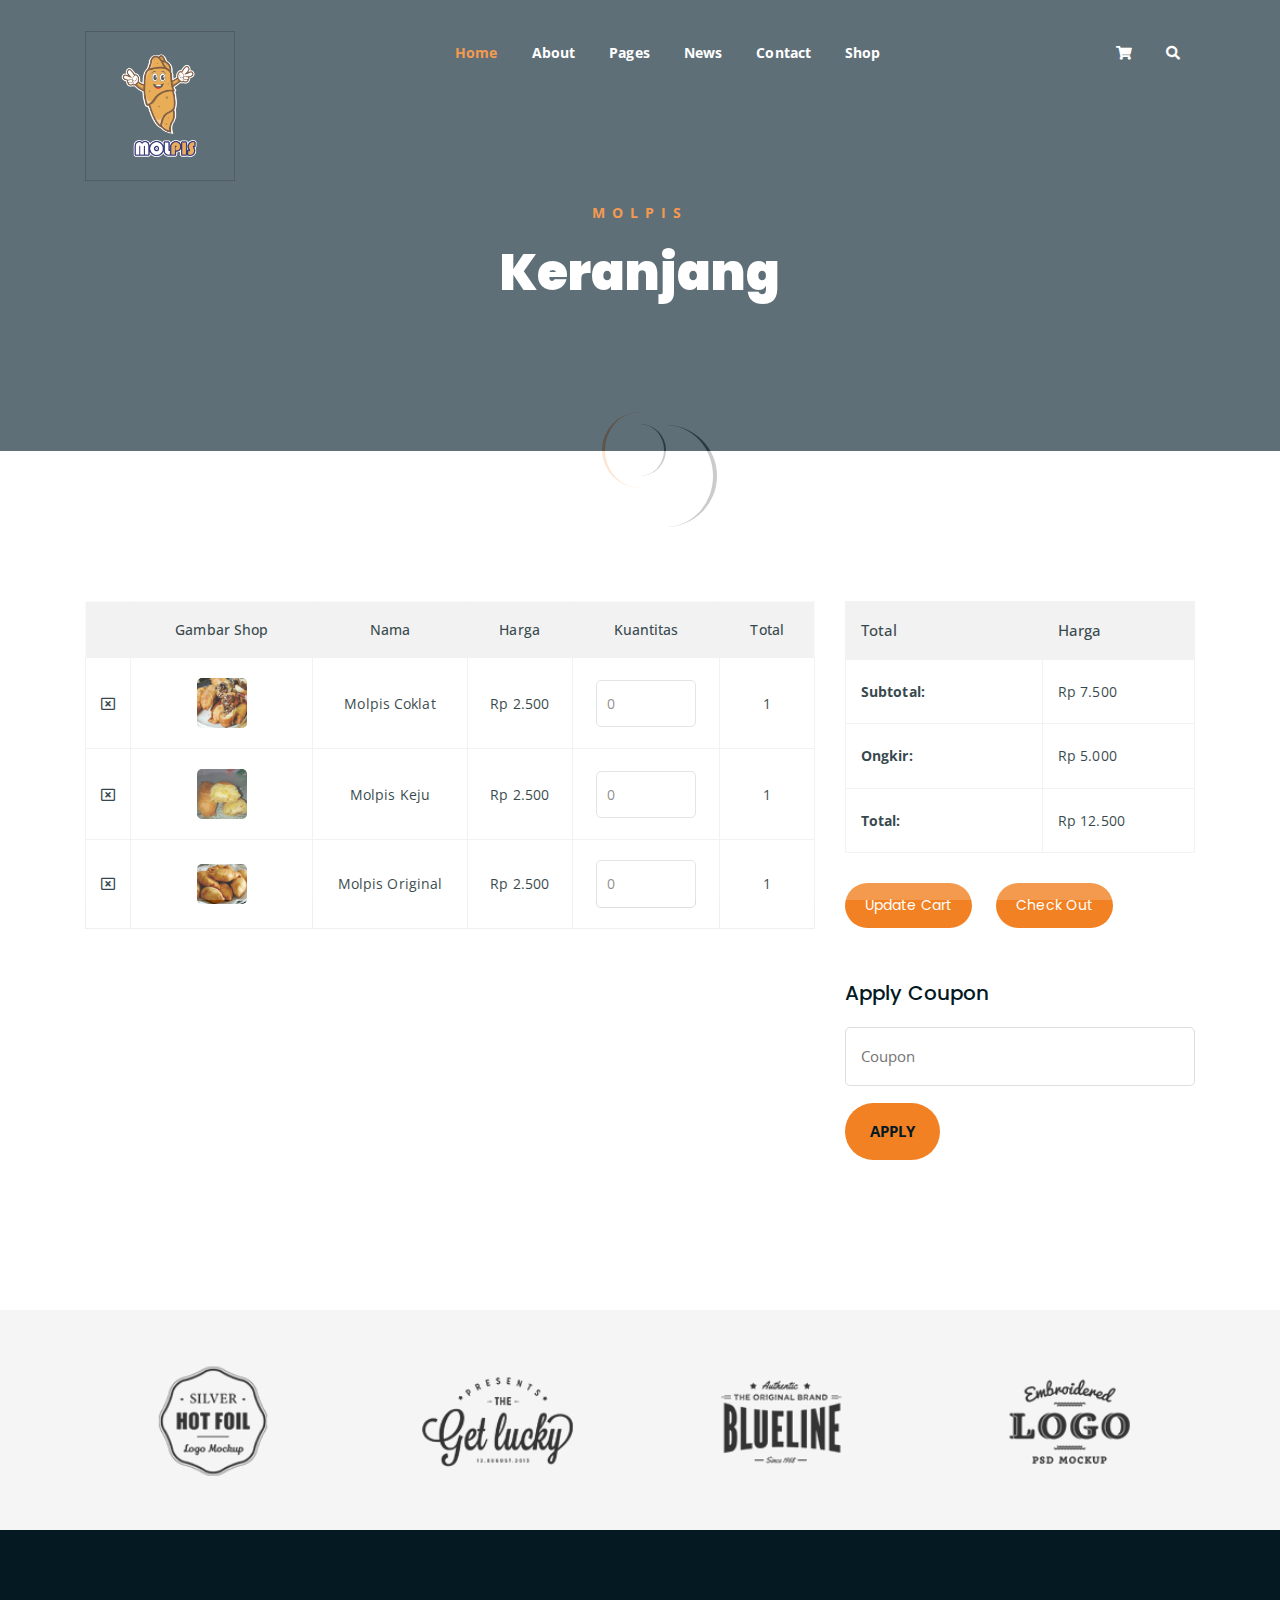
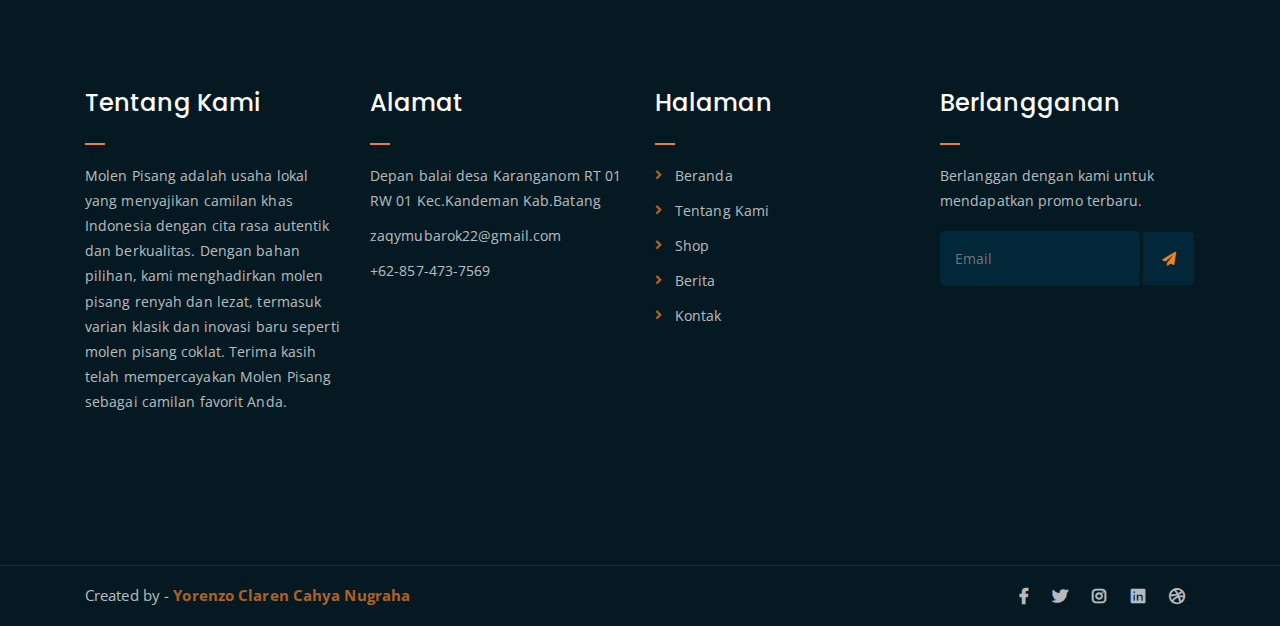
<file: cart.html>
<!DOCTYPE html>
<html lang="en">
<head>
	<meta charset="UTF-8">
	<meta http-equiv="X-UA-Compatible" content="IE=edge">
	<meta name="viewport" content="width=device-width, initial-scale=1">
	<meta name="description" content="Responsive Bootstrap4 Shop Template, Created by Imran Hossain from https://imransdesign.com/">

	<!-- title -->
	<title>Keranjang</title>

	<!-- favicon -->
	<link rel="shortcut icon" type="image/png" href="assets/img/favicon.png">
	<!-- google font -->
	<link href="https://fonts.googleapis.com/css?family=Open+Sans:300,400,700" rel="stylesheet">
	<link href="https://fonts.googleapis.com/css?family=Poppins:400,700&display=swap" rel="stylesheet">
	<!-- fontawesome -->
	<link rel="stylesheet" href="assets/css/all.min.css">
	<!-- bootstrap -->
	<link rel="stylesheet" href="assets/bootstrap/css/bootstrap.min.css">
	<!-- owl carousel -->
	<link rel="stylesheet" href="assets/css/owl.carousel.css">
	<!-- magnific popup -->
	<link rel="stylesheet" href="assets/css/magnific-popup.css">
	<!-- animate css -->
	<link rel="stylesheet" href="assets/css/animate.css">
	<!-- mean menu css -->
	<link rel="stylesheet" href="assets/css/meanmenu.min.css">
	<!-- main style -->
	<link rel="stylesheet" href="assets/css/main.css">
	<!-- responsive -->
	<link rel="stylesheet" href="assets/css/responsive.css">

</head>
<body>
	
	<!--PreLoader-->
    <div class="loader">
        <div class="loader-inner">
            <div class="circle"></div>
        </div>
    </div>
    <!--PreLoader Ends-->
	
	<!-- header -->
	<div class="top-header-area" id="sticker">
		<div class="container">
			<div class="row">
				<div class="col-lg-12 col-sm-12 text-center">
					<div class="main-menu-wrap">
						<!-- logo -->
						<div class="site-logo">
							<a href="index.html">
								<img src="assets/img/logo/bg polos.png" alt="">
							</a>
						</div>
						<!-- logo -->

						<!-- menu start -->
						<nav class="main-menu">
							<ul>
								<li class="current-list-item"><a href="#">Home</a>
									<ul class="sub-menu">
										<li><a href="index.html">Static Home</a></li>
										
									</ul>
								</li>
								<li><a href="about.html">About</a></li>
								<li><a href="#">Pages</a>
									<ul class="sub-menu">
										<li><a href="404.html">404 page</a></li>
										<li><a href="about.html">About</a></li>
										<li><a href="cart.html">Cart</a></li>
										<li><a href="checkout.html">Check Out</a></li>
										<li><a href="contact.html">Contact</a></li>
										<li><a href="news.html">News</a></li>
										<li><a href="shop.html">Shop</a></li>
									</ul>
								</li>
								<li><a href="news.html">News</a>
									<ul class="sub-menu">
										<li><a href="news.html">News</a></li>
										<li><a href="single-news.html">Single News</a></li>
									</ul>
								</li>
								<li><a href="contact.html">Contact</a></li>
								<li><a href="shop.html">Shop</a>
									<ul class="sub-menu">
										<li><a href="shop.html">Shop</a></li>
										<li><a href="checkout.html">Check Out</a></li>
										<li><a href="single-product.html">Single Product</a></li>
										<li><a href="cart.html">Cart</a></li>
									</ul>
								</li>
								<li>
									<div class="header-icons">
										<a class="shopping-cart" href="cart.html"><i class="fas fa-shopping-cart"></i></a>
										<a class="mobile-hide search-bar-icon" href="#"><i class="fas fa-search"></i></a>
									</div>
								</li>
							</ul>
						</nav>
						<a class="mobile-show search-bar-icon" href="#"><i class="fas fa-search"></i></a>
						<div class="mobile-menu"></div>
						<!-- menu end -->
					</div>
				</div>
			</div>
		</div>
	</div>
	<!-- end header -->

	<!-- search area -->
	<div class="search-area">
		<div class="container">
			<div class="row">
				<div class="col-lg-12">
					<span class="close-btn"><i class="fas fa-window-close"></i></span>
					<div class="search-bar">
						<div class="search-bar-tablecell">
							<h3>Search For:</h3>
							<input type="text" placeholder="Keywords">
							<button type="submit">Search <i class="fas fa-search"></i></button>
						</div>
					</div>
				</div>
			</div>
		</div>
	</div>
	<!-- end search arewa -->
	
	<!-- breadcrumb-section -->
	<div class="breadcrumb-section breadcrumb-bg">
		<div class="container">
			<div class="row">
				<div class="col-lg-8 offset-lg-2 text-center">
					<div class="breadcrumb-text">
						<p>Molpis</p>
						<h1>Keranjang</h1>
					</div>
				</div>
			</div>
		</div>
	</div>
	<!-- end breadcrumb section -->

	<!-- cart -->
	<div class="cart-section mt-150 mb-150">
		<div class="container">
			<div class="row">
				<div class="col-lg-8 col-md-12">
					<div class="cart-table-wrap">
						<table class="cart-table">
							<thead class="cart-table-head">
								<tr class="table-head-row">
									<th class="product-remove"></th>
									<th class="product-image">Gambar Shop</th>
									<th class="product-name">Nama</th>
									<th class="product-price">Harga</th>
									<th class="product-quantity">Kuantitas</th>
									<th class="product-total">Total</th>
								</tr>
							</thead>
							<tbody>
								<tr class="table-body-row">
									<td class="product-remove"><a href="#"><i class="far fa-window-close"></i></a></td>
									<td class="product-image"><img src="assets/img/produk/coklat.jpg" alt=""></td>
									<td class="product-name">Molpis Coklat</td>
									<td class="product-price">Rp 2.500</td>
									<td class="product-quantity"><input type="number" placeholder="0"></td>
									<td class="product-total">1</td>
								</tr>
								<tr class="table-body-row">
									<td class="product-remove"><a href="#"><i class="far fa-window-close"></i></a></td>
									<td class="product-image"><img src="assets/img/produk/keju.jpg" alt=""></td>
									<td class="product-name">Molpis Keju</td>
									<td class="product-price">Rp 2.500</td>
									<td class="product-quantity"><input type="number" placeholder="0"></td>
									<td class="product-total">1</td>
								</tr>
								<tr class="table-body-row">
									<td class="product-remove"><a href="#"><i class="far fa-window-close"></i></a></td>
									<td class="product-image"><img src="assets/img/produk/ori.jpg" alt=""></td>
									<td class="product-name">Molpis Original</td>
									<td class="product-price">Rp 2.500</td>
									<td class="product-quantity"><input type="number" placeholder="0"></td>
									<td class="product-total">1</td>
								</tr>
							</tbody>
						</table>
					</div>
				</div>

				<div class="col-lg-4">
					<div class="total-section">
						<table class="total-table">
							<thead class="total-table-head">
								<tr class="table-total-row">
									<th>Total</th>
									<th>Harga</th>
								</tr>
							</thead>
							<tbody>
								<tr class="total-data">
									<td><strong>Subtotal: </strong></td>
									<td>Rp 7.500</td>
								</tr>
								<tr class="total-data">
									<td><strong>Ongkir: </strong></td>
									<td>Rp 5.000</td>
								</tr>
								<tr class="total-data">
									<td><strong>Total: </strong></td>
									<td>Rp 12.500</td>
								</tr>
							</tbody>
						</table>
						<div class="cart-buttons">
							<a href="cart.html" class="boxed-btn">Update Cart</a>
							<a href="checkout.html" class="boxed-btn black">Check Out</a>
						</div>
					</div>

					<div class="coupon-section">
						<h3>Apply Coupon</h3>
						<div class="coupon-form-wrap">
							<form action="index.html">
								<p><input type="text" placeholder="Coupon"></p>
								<p><input type="submit" value="Apply"></p>
							</form>
						</div>
					</div>
				</div>
			</div>
		</div>
	</div>
	<!-- end cart -->

	<!-- logo carousel -->
	<div class="logo-carousel-section">
		<div class="container">
			<div class="row">
				<div class="col-lg-12">
					<div class="logo-carousel-inner">
						<div class="single-logo-item">
							<img src="assets/img/company-logos/1.png" alt="">
						</div>
						<div class="single-logo-item">
							<img src="assets/img/company-logos/2.png" alt="">
						</div>
						<div class="single-logo-item">
							<img src="assets/img/company-logos/3.png" alt="">
						</div>
						<div class="single-logo-item">
							<img src="assets/img/company-logos/4.png" alt="">
						</div>
						<div class="single-logo-item">
							<img src="assets/img/company-logos/5.png" alt="">
						</div>
					</div>
				</div>
			</div>
		</div>
	</div>
	<!-- end logo carousel -->

	<!-- footer -->
	<div class="footer-area">
		<div class="container">
			<div class="row">
				<div class="col-lg-3 col-md-6">
					<div class="footer-box about-widget">
						<h2 class="widget-title">Tentang Kami</h2>
						<p>Molen Pisang adalah usaha lokal yang menyajikan camilan khas Indonesia dengan cita rasa autentik dan berkualitas. Dengan bahan pilihan, kami menghadirkan molen pisang renyah dan lezat, termasuk varian klasik dan inovasi baru seperti molen pisang coklat. Terima kasih telah mempercayakan Molen Pisang sebagai camilan favorit Anda.</p>
					</div>
				</div>
				<div class="col-lg-3 col-md-6">
					<div class="footer-box get-in-touch">
						<h2 class="widget-title">Alamat</h2>
						<ul>
							<li>Depan balai desa Karanganom RT 01 RW 01 Kec.Kandeman Kab.Batang</li>
							<li>zaqymubarok22@gmail.com</li>
							<li>+62-857-473-7569</li>
						</ul>
					</div>
				</div>
				<div class="col-lg-3 col-md-6">
					<div class="footer-box pages">
						<h2 class="widget-title">Halaman</h2>
						<ul>
							<li><a href="index.html">Beranda</a></li>
							<li><a href="about.html">Tentang Kami</a></li>
							<li><a href="services.html">Shop</a></li>
							<li><a href="news.html">Berita</a></li>
							<li><a href="contact.html">Kontak</a></li>
						</ul>
					</div>
				</div>
				<div class="col-lg-3 col-md-6">
					<div class="footer-box subscribe">
						<h2 class="widget-title">Berlangganan</h2>
						<p>Berlanggan dengan kami untuk mendapatkan promo terbaru.</p>
						<form action="index.html">
							<input type="email" placeholder="Email">
							<button type="submit"><i class="fas fa-paper-plane"></i></button>
						</form>
					</div>
				</div>
			</div>
		</div>
	</div>
	<!-- end footer -->
	
	<!-- copyright -->
	<div class="copyright">
		<div class="container">
			<div class="row">
				<div class="col-lg-6 col-md-12">
					<p>Created by  - <a>Yorenzo Claren Cahya Nugraha</a><br>
					</p>
				</div>
				<div class="col-lg-6 text-right col-md-12">
					<div class="social-icons">
						<ul>
							<li><a href="#" target="_blank"><i class="fab fa-facebook-f"></i></a></li>
							<li><a href="#" target="_blank"><i class="fab fa-twitter"></i></a></li>
							<li><a href="#" target="_blank"><i class="fab fa-instagram"></i></a></li>
							<li><a href="#" target="_blank"><i class="fab fa-linkedin"></i></a></li>
							<li><a href="#" target="_blank"><i class="fab fa-dribbble"></i></a></li>
						</ul>
					</div>
				</div>
			</div>
		</div>
	</div>
	<!-- end copyright -->
	
	<!-- jquery -->
	<script src="assets/js/jquery-1.11.3.min.js"></script>
	<!-- bootstrap -->
	<script src="assets/bootstrap/js/bootstrap.min.js"></script>
	<!-- count down -->
	<script src="assets/js/jquery.countdown.js"></script>
	<!-- isotope -->
	<script src="assets/js/jquery.isotope-3.0.6.min.js"></script>
	<!-- waypoints -->
	<script src="assets/js/waypoints.js"></script>
	<!-- owl carousel -->
	<script src="assets/js/owl.carousel.min.js"></script>
	<!-- magnific popup -->
	<script src="assets/js/jquery.magnific-popup.min.js"></script>
	<!-- mean menu -->
	<script src="assets/js/jquery.meanmenu.min.js"></script>
	<!-- sticker js -->
	<script src="assets/js/sticker.js"></script>
	<!-- main js -->
	<script src="assets/js/main.js"></script>

</body>
</html>
</file>
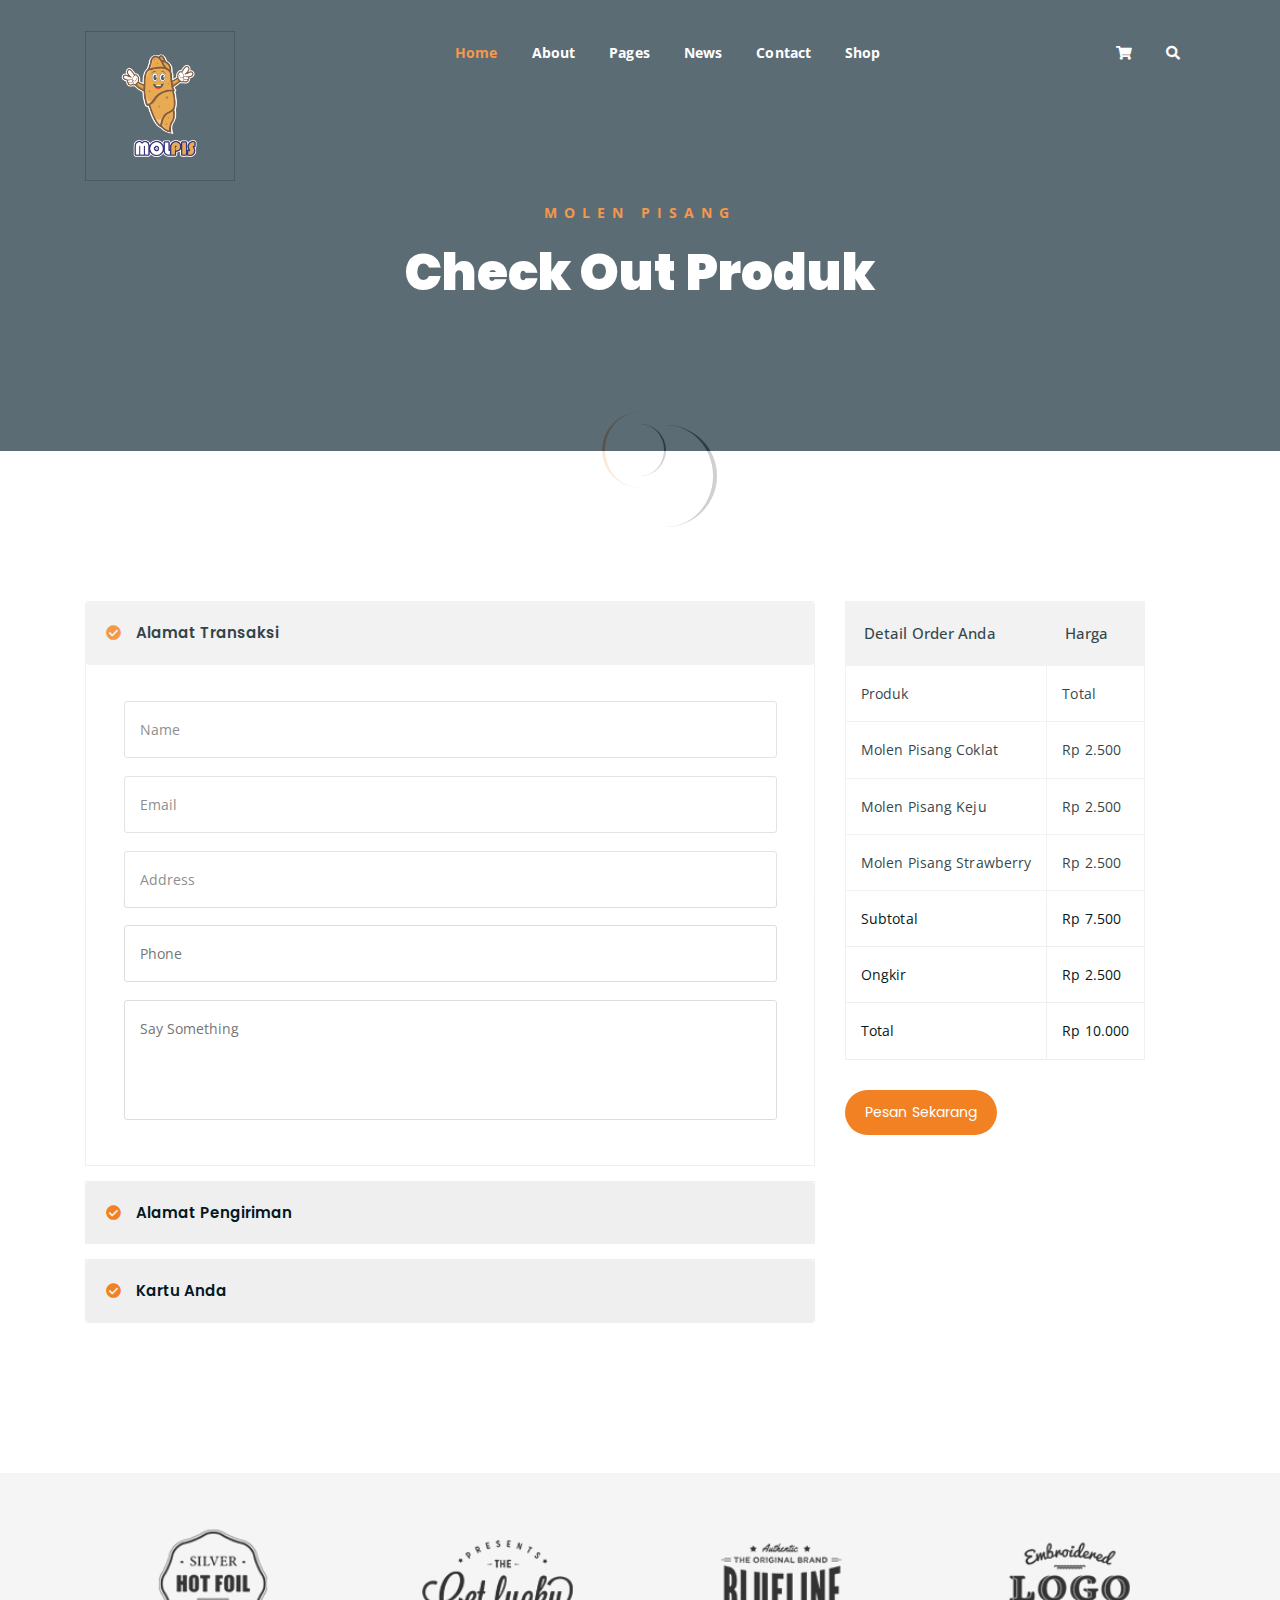
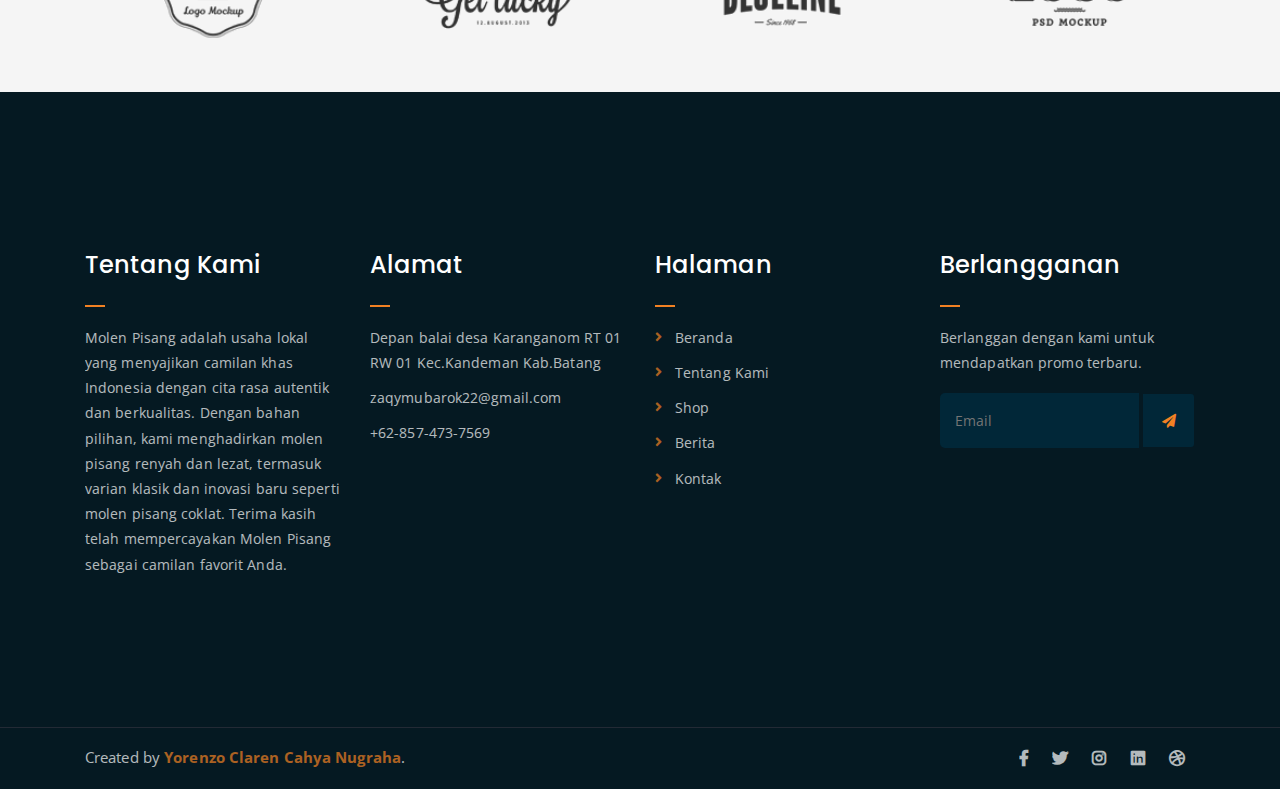
<file: checkout.html>
<!DOCTYPE html>
<html lang="en">
<head>
	<meta charset="UTF-8">
	<meta http-equiv="X-UA-Compatible" content="IE=edge">
	<meta name="viewport" content="width=device-width, initial-scale=1">

	<!-- title -->
	<title>Check Out</title>

	<!-- favicon -->
	<link rel="shortcut icon" type="image/png" href="assets/img/favicon.png">
	<!-- google font -->
	<link href="https://fonts.googleapis.com/css?family=Open+Sans:300,400,700" rel="stylesheet">
	<link href="https://fonts.googleapis.com/css?family=Poppins:400,700&display=swap" rel="stylesheet">
	<!-- fontawesome -->
	<link rel="stylesheet" href="assets/css/all.min.css">
	<!-- bootstrap -->
	<link rel="stylesheet" href="assets/bootstrap/css/bootstrap.min.css">
	<!-- owl carousel -->
	<link rel="stylesheet" href="assets/css/owl.carousel.css">
	<!-- magnific popup -->
	<link rel="stylesheet" href="assets/css/magnific-popup.css">
	<!-- animate css -->
	<link rel="stylesheet" href="assets/css/animate.css">
	<!-- mean menu css -->
	<link rel="stylesheet" href="assets/css/meanmenu.min.css">
	<!-- main style -->
	<link rel="stylesheet" href="assets/css/main.css">
	<!-- responsive -->
	<link rel="stylesheet" href="assets/css/responsive.css">

</head>
<body>
	
	<!--PreLoader-->
    <div class="loader">
        <div class="loader-inner">
            <div class="circle"></div>
        </div>
    </div>
    <!--PreLoader Ends-->
	
	<!-- header -->
	<div class="top-header-area" id="sticker">
		<div class="container">
			<div class="row">
				<div class="col-lg-12 col-sm-12 text-center">
					<div class="main-menu-wrap">
						<!-- logo -->
						<div class="site-logo">
							<a href="index.html">
								<img src="assets/img/logo/bg polos.png" alt="">
							</a>
						</div>
						<!-- logo -->

						<!-- menu start -->
						<nav class="main-menu">
							<ul>
								<li class="current-list-item"><a href="#">Home</a>
									<ul class="sub-menu">
										<li><a href="index.html">Static Home</a></li>
										
									</ul>
								</li>
								<li><a href="about.html">About</a></li>
								<li><a href="#">Pages</a>
									<ul class="sub-menu">
										<li><a href="404.html">404 page</a></li>
										<li><a href="about.html">About</a></li>
										<li><a href="cart.html">Cart</a></li>
										<li><a href="checkout.html">Check Out</a></li>
										<li><a href="contact.html">Contact</a></li>
										<li><a href="news.html">News</a></li>
										<li><a href="shop.html">Shop</a></li>
									</ul>
								</li>
								<li><a href="news.html">News</a>
									<ul class="sub-menu">
										<li><a href="news.html">News</a></li>
										<li><a href="single-news.html">Single News</a></li>
									</ul>
								</li>
								<li><a href="contact.html">Contact</a></li>
								<li><a href="shop.html">Shop</a>
									<ul class="sub-menu">
										<li><a href="shop.html">Shop</a></li>
										<li><a href="checkout.html">Check Out</a></li>
										<li><a href="single-product.html">Single Product</a></li>
										<li><a href="cart.html">Cart</a></li>
									</ul>
								</li>
								<li>
									<div class="header-icons">
										<a class="shopping-cart" href="cart.html"><i class="fas fa-shopping-cart"></i></a>
										<a class="mobile-hide search-bar-icon" href="#"><i class="fas fa-search"></i></a>
									</div>
								</li>
							</ul>
						</nav>
						<a class="mobile-show search-bar-icon" href="#"><i class="fas fa-search"></i></a>
						<div class="mobile-menu"></div>
						<!-- menu end -->
					</div>
				</div>
			</div>
		</div>
	</div>
	<!-- end header -->

	<!-- search area -->
	<div class="search-area">
		<div class="container">
			<div class="row">
				<div class="col-lg-12">
					<span class="close-btn"><i class="fas fa-window-close"></i></span>
					<div class="search-bar">
						<div class="search-bar-tablecell">
							<h3>Search For:</h3>
							<input type="text" placeholder="Keywords">
							<button type="submit">Search <i class="fas fa-search"></i></button>
						</div>
					</div>
				</div>
			</div>
		</div>
	</div>
	<!-- end search arewa -->
	
	<!-- breadcrumb-section -->
	<div class="breadcrumb-section breadcrumb-bg">
		<div class="container">
			<div class="row">
				<div class="col-lg-8 offset-lg-2 text-center">
					<div class="breadcrumb-text">
						<p>Molen Pisang</p>
						<h1>Check Out Produk</h1>
					</div>
				</div>
			</div>
		</div>
	</div>
	<!-- end breadcrumb section -->

	<!-- check out section -->
	<div class="checkout-section mt-150 mb-150">
		<div class="container">
			<div class="row">
				<div class="col-lg-8">
					<div class="checkout-accordion-wrap">
						<div class="accordion" id="accordionExample">
						  <div class="card single-accordion">
						    <div class="card-header" id="headingOne">
						      <h5 class="mb-0">
						        <button class="btn btn-link" type="button" data-toggle="collapse" data-target="#collapseOne" aria-expanded="true" aria-controls="collapseOne">
						          Alamat Transaksi
						        </button>
						      </h5>
						    </div>

						    <div id="collapseOne" class="collapse show" aria-labelledby="headingOne" data-parent="#accordionExample">
						      <div class="card-body">
						        <div class="billing-address-form">
						        	<form action="index.html">
						        		<p><input type="text" placeholder="Name"></p>
						        		<p><input type="email" placeholder="Email"></p>
						        		<p><input type="text" placeholder="Address"></p>
						        		<p><input type="tel" placeholder="Phone"></p>
						        		<p><textarea name="bill" id="bill" cols="30" rows="10" placeholder="Say Something"></textarea></p>
						        	</form>
						        </div>
						      </div>
						    </div>
						  </div>
						  <div class="card single-accordion">
						    <div class="card-header" id="headingTwo">
						      <h5 class="mb-0">
						        <button class="btn btn-link collapsed" type="button" data-toggle="collapse" data-target="#collapseTwo" aria-expanded="false" aria-controls="collapseTwo">
						          Alamat Pengiriman
						        </button>
						      </h5>
						    </div>
						    <div id="collapseTwo" class="collapse" aria-labelledby="headingTwo" data-parent="#accordionExample">
						      <div class="card-body">
						        <div class="shipping-address-form">
						        	<p>Formulir alamat pengiriman anda.</p>
						        </div>
						      </div>
						    </div>
						  </div>
						  <div class="card single-accordion">
						    <div class="card-header" id="headingThree">
						      <h5 class="mb-0">
						        <button class="btn btn-link collapsed" type="button" data-toggle="collapse" data-target="#collapseThree" aria-expanded="false" aria-controls="collapseThree">
						          Kartu Anda
						        </button>
						      </h5>
						    </div>
						    <div id="collapseThree" class="collapse" aria-labelledby="headingThree" data-parent="#accordionExample">
						      <div class="card-body">
						        <div class="card-details">
						        	<p>Detail Kartu Anda.</p>
						        </div>
						      </div>
						    </div>
						  </div>
						</div>

					</div>
				</div>

				<div class="col-lg-4">
					<div class="order-details-wrap">
						<table class="order-details">
							<thead>
								<tr>
									<th>Detail Order Anda</th>
									<th>Harga</th>
								</tr>
							</thead>
							<tbody class="order-details-body">
								<tr>
									<td>Produk</td>
									<td>Total</td>
								</tr>
								<tr>
									<td>Molen Pisang Coklat</td>
									<td>Rp 2.500</td>
								</tr>
								<tr>
									<td>Molen Pisang Keju</td>
									<td>Rp 2.500</td>
								</tr>
								<tr>
									<td>Molen Pisang Strawberry</td>
									<td>Rp 2.500</td>
								</tr>
							</tbody>
							<tbody class="checkout-details">
								<tr>
									<td>Subtotal</td>
									<td>Rp 7.500</td>
								</tr>
								<tr>
									<td>Ongkir</td>
									<td>Rp 2.500</td>
								</tr>
								<tr>
									<td>Total</td>
									<td>Rp 10.000</td>
								</tr>
							</tbody>
						</table>
						<a href="#" class="boxed-btn">Pesan Sekarang</a>
					</div>
				</div>
			</div>
		</div>
	</div>
	<!-- end check out section -->

	<!-- logo carousel -->
	<div class="logo-carousel-section">
		<div class="container">
			<div class="row">
				<div class="col-lg-12">
					<div class="logo-carousel-inner">
						<div class="single-logo-item">
							<img src="assets/img/company-logos/1.png" alt="">
						</div>
						<div class="single-logo-item">
							<img src="assets/img/company-logos/2.png" alt="">
						</div>
						<div class="single-logo-item">
							<img src="assets/img/company-logos/3.png" alt="">
						</div>
						<div class="single-logo-item">
							<img src="assets/img/company-logos/4.png" alt="">
						</div>
						<div class="single-logo-item">
							<img src="assets/img/company-logos/5.png" alt="">
						</div>
					</div>
				</div>
			</div>
		</div>
	</div>
	<!-- end logo carousel -->

	<!-- footer -->
	<div class="footer-area">
		<div class="container">
			<div class="row">
				<div class="col-lg-3 col-md-6">
					<div class="footer-box about-widget">
						<h2 class="widget-title">Tentang Kami</h2>
						<p>Molen Pisang adalah usaha lokal yang menyajikan camilan khas Indonesia dengan cita rasa autentik dan berkualitas. Dengan bahan pilihan, kami menghadirkan molen pisang renyah dan lezat, termasuk varian klasik dan inovasi baru seperti molen pisang coklat. Terima kasih telah mempercayakan Molen Pisang sebagai camilan favorit Anda.</p>
					</div>
				</div>
				<div class="col-lg-3 col-md-6">
					<div class="footer-box get-in-touch">
						<h2 class="widget-title">Alamat</h2>
						<ul>
							<li>Depan balai desa Karanganom RT 01 RW 01 Kec.Kandeman Kab.Batang</li>
							<li>zaqymubarok22@gmail.com</li>
							<li>+62-857-473-7569</li>
						</ul>
					</div>
				</div>
				<div class="col-lg-3 col-md-6">
					<div class="footer-box pages">
						<h2 class="widget-title">Halaman</h2>
						<ul>
							<li><a href="index.html">Beranda</a></li>
							<li><a href="about.html">Tentang Kami</a></li>
							<li><a href="services.html">Shop</a></li>
							<li><a href="news.html">Berita</a></li>
							<li><a href="contact.html">Kontak</a></li>
						</ul>
					</div>
				</div>
				<div class="col-lg-3 col-md-6">
					<div class="footer-box subscribe">
						<h2 class="widget-title">Berlangganan</h2>
						<p>Berlanggan dengan kami untuk mendapatkan promo terbaru.</p>
						<form action="index.html">
							<input type="email" placeholder="Email">
							<button type="submit"><i class="fas fa-paper-plane"></i></button>
						</form>
					</div>
				</div>
			</div>
		</div>
	</div>
	<!-- end footer -->
	
	<!-- copyright -->
	<div class="copyright">
		<div class="container">
			<div class="row">
				<div class="col-lg-6 col-md-12">
					<p>Created by <a>Yorenzo Claren Cahya Nugraha</a>.<br>
						
					</p>
				</div>
				<div class="col-lg-6 text-right col-md-12">
					<div class="social-icons">
						<ul>
							<li><a href="#" target="_blank"><i class="fab fa-facebook-f"></i></a></li>
							<li><a href="#" target="_blank"><i class="fab fa-twitter"></i></a></li>
							<li><a href="#" target="_blank"><i class="fab fa-instagram"></i></a></li>
							<li><a href="#" target="_blank"><i class="fab fa-linkedin"></i></a></li>
							<li><a href="#" target="_blank"><i class="fab fa-dribbble"></i></a></li>
						</ul>
					</div>
				</div>
			</div>
		</div>
	</div>
	<!-- end copyright -->
	
	<!-- jquery -->
	<script src="assets/js/jquery-1.11.3.min.js"></script>
	<!-- bootstrap -->
	<script src="assets/bootstrap/js/bootstrap.min.js"></script>
	<!-- count down -->
	<script src="assets/js/jquery.countdown.js"></script>
	<!-- isotope -->
	<script src="assets/js/jquery.isotope-3.0.6.min.js"></script>
	<!-- waypoints -->
	<script src="assets/js/waypoints.js"></script>
	<!-- owl carousel -->
	<script src="assets/js/owl.carousel.min.js"></script>
	<!-- magnific popup -->
	<script src="assets/js/jquery.magnific-popup.min.js"></script>
	<!-- mean menu -->
	<script src="assets/js/jquery.meanmenu.min.js"></script>
	<!-- sticker js -->
	<script src="assets/js/sticker.js"></script>
	<!-- main js -->
	<script src="assets/js/main.js"></script>

</body>
</html>
</file>
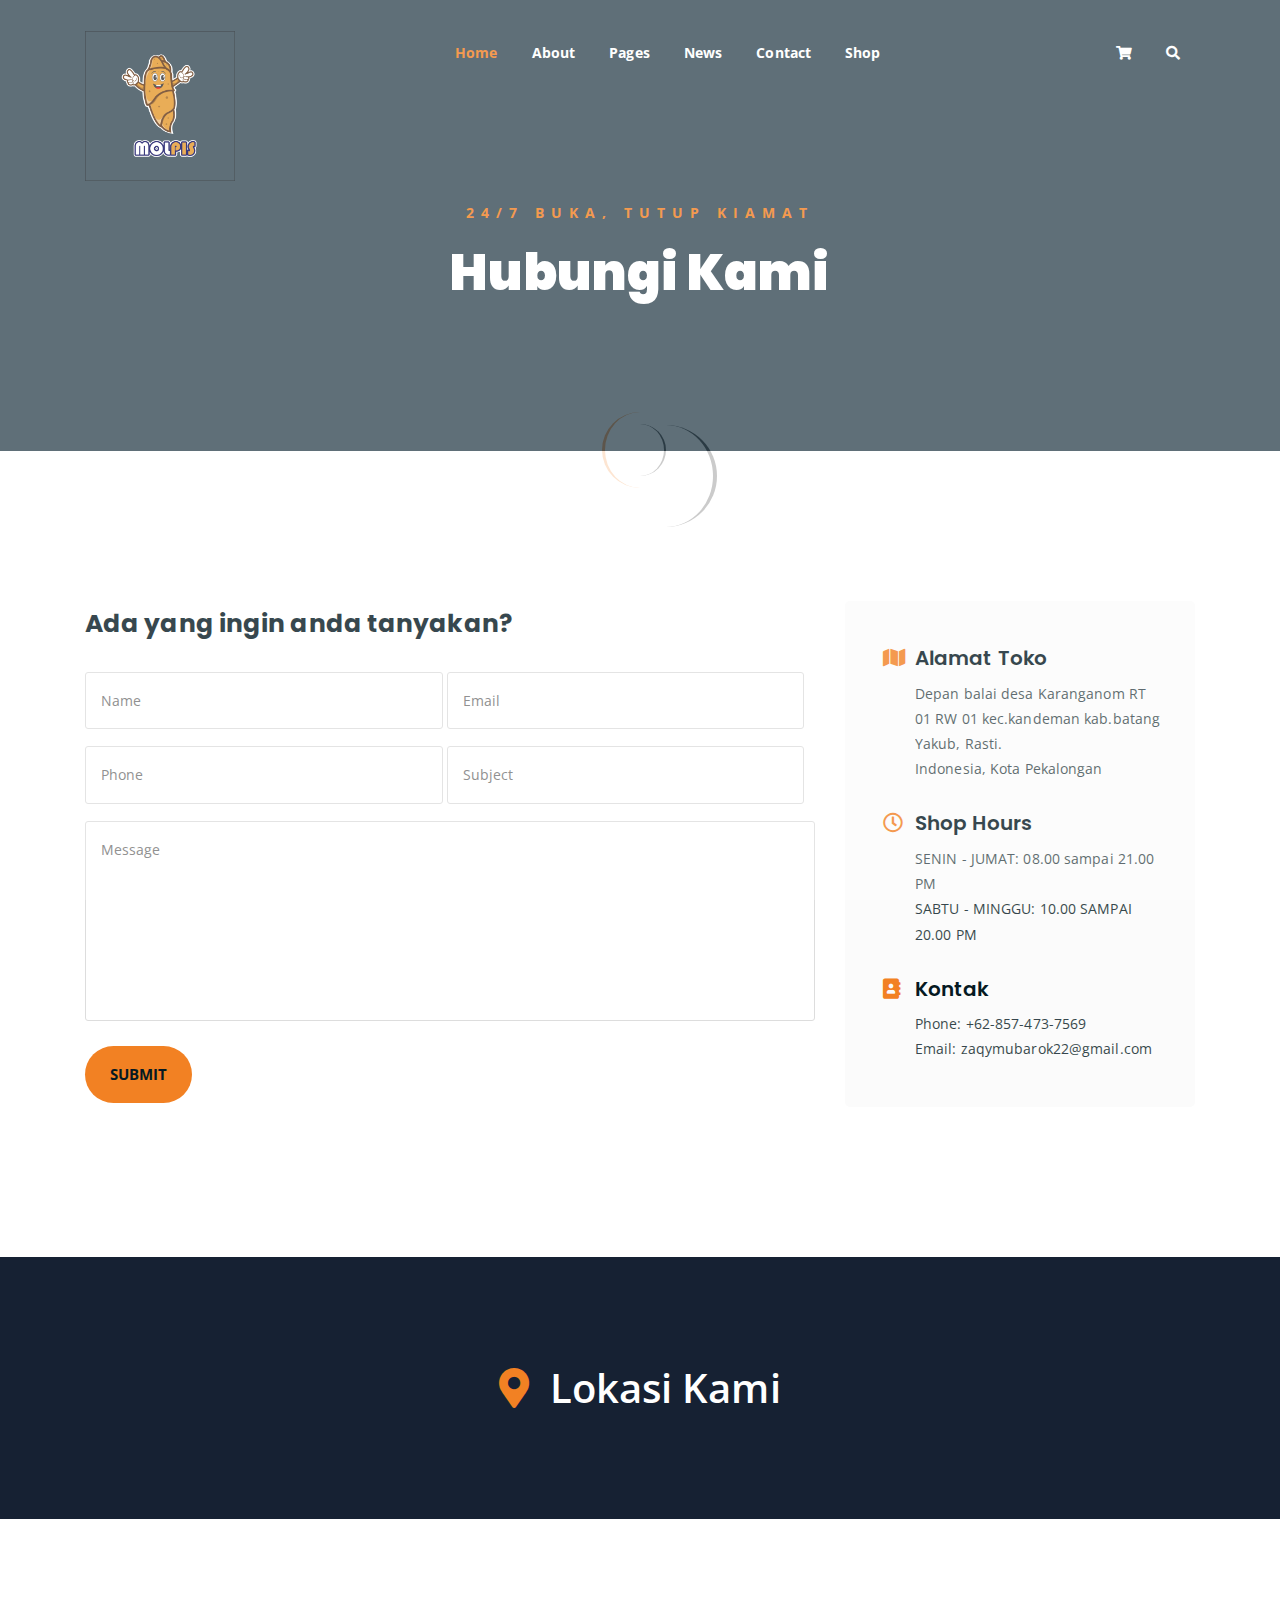
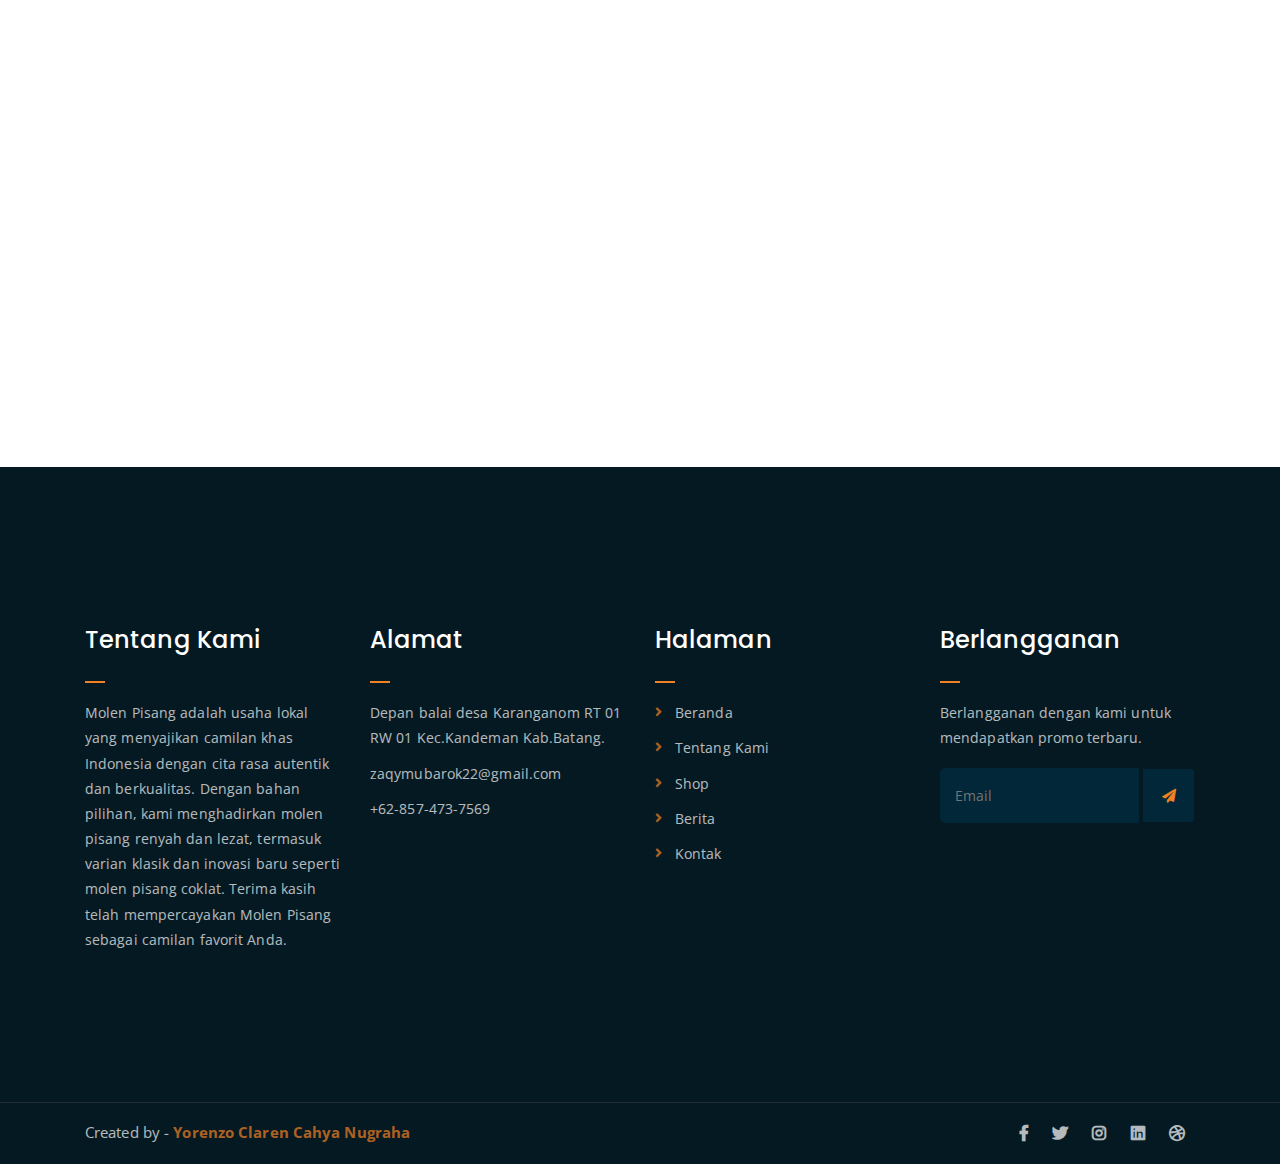
<file: contact.html>
<!DOCTYPE html>
<html lang="en">
<head>
	<meta charset="UTF-8">
	<meta http-equiv="X-UA-Compatible" content="IE=edge">
	<meta name="viewport" content="width=device-width, initial-scale=1">

	<!-- title -->
	<title>Kontak</title>

	<!-- favicon -->
	<link rel="shortcut icon" type="image/png" href="assets/img/favicon.png">
	<!-- google font -->
	<link href="https://fonts.googleapis.com/css?family=Open+Sans:300,400,700" rel="stylesheet">
	<link href="https://fonts.googleapis.com/css?family=Poppins:400,700&display=swap" rel="stylesheet">
	<!-- fontawesome -->
	<link rel="stylesheet" href="assets/css/all.min.css">
	<!-- bootstrap -->
	<link rel="stylesheet" href="assets/bootstrap/css/bootstrap.min.css">
	<!-- owl carousel -->
	<link rel="stylesheet" href="assets/css/owl.carousel.css">
	<!-- magnific popup -->
	<link rel="stylesheet" href="assets/css/magnific-popup.css">
	<!-- animate css -->
	<link rel="stylesheet" href="assets/css/animate.css">
	<!-- mean menu css -->
	<link rel="stylesheet" href="assets/css/meanmenu.min.css">
	<!-- main style -->
	<link rel="stylesheet" href="assets/css/main.css">
	<!-- responsive -->
	<link rel="stylesheet" href="assets/css/responsive.css">

</head>
<body>
	
	<!--PreLoader-->
    <div class="loader">
        <div class="loader-inner">
            <div class="circle"></div>
        </div>
    </div>
    <!--PreLoader Ends-->
	
	<!-- header -->
	<div class="top-header-area" id="sticker">
		<div class="container">
			<div class="row">
				<div class="col-lg-12 col-sm-12 text-center">
					<div class="main-menu-wrap">
						<!-- logo -->
						<div class="site-logo">
							<a href="index.html">
								<img src="assets/img/logo/bg polos.png" alt="">
							</a>
						</div>
						<!-- logo -->

						<!-- menu start -->
						<nav class="main-menu">
							<ul>
								<li class="current-list-item"><a href="#">Home</a>
									<ul class="sub-menu">
										<li><a href="index.html">Static Home</a></li>
										
									</ul>
								</li>
								<li><a href="about.html">About</a></li>
								<li><a href="#">Pages</a>
									<ul class="sub-menu">
										<li><a href="404.html">404 page</a></li>
										<li><a href="about.html">About</a></li>
										<li><a href="cart.html">Cart</a></li>
										<li><a href="checkout.html">Check Out</a></li>
										<li><a href="contact.html">Contact</a></li>
										<li><a href="news.html">News</a></li>
										<li><a href="shop.html">Shop</a></li>
									</ul>
								</li>
								<li><a href="news.html">News</a>
									<ul class="sub-menu">
										<li><a href="news.html">News</a></li>
										<li><a href="single-news.html">Single News</a></li>
									</ul>
								</li>
								<li><a href="contact.html">Contact</a></li>
								<li><a href="shop.html">Shop</a>
									<ul class="sub-menu">
										<li><a href="shop.html">Shop</a></li>
										<li><a href="checkout.html">Check Out</a></li>
										<li><a href="single-product.html">Single Product</a></li>
										<li><a href="cart.html">Cart</a></li>
									</ul>
								</li>
								<li>
									<div class="header-icons">
										<a class="shopping-cart" href="cart.html"><i class="fas fa-shopping-cart"></i></a>
										<a class="mobile-hide search-bar-icon" href="#"><i class="fas fa-search"></i></a>
									</div>
								</li>
							</ul>
						</nav>
						<a class="mobile-show search-bar-icon" href="#"><i class="fas fa-search"></i></a>
						<div class="mobile-menu"></div>
						<!-- menu end -->
					</div>
				</div>
			</div>
		</div>
	</div>
	<!-- end header -->

	<!-- search area -->
	<div class="search-area">
		<div class="container">
			<div class="row">
				<div class="col-lg-12">
					<span class="close-btn"><i class="fas fa-window-close"></i></span>
					<div class="search-bar">
						<div class="search-bar-tablecell">
							<h3>Search For:</h3>
							<input type="text" placeholder="Keywords">
							<button type="submit">Search <i class="fas fa-search"></i></button>
						</div>
					</div>
				</div>
			</div>
		</div>
	</div>
	<!-- end search arewa -->
	
	<!-- breadcrumb-section -->
	<div class="breadcrumb-section breadcrumb-bg">
		<div class="container">
			<div class="row">
				<div class="col-lg-8 offset-lg-2 text-center">
					<div class="breadcrumb-text">
						<p>24/7 Buka, tutup kiamat</p>
						<h1>Hubungi Kami</h1>
					</div>
				</div>
			</div>
		</div>
	</div>
	<!-- end breadcrumb section -->

	<!-- contact form -->
	<div class="contact-from-section mt-150 mb-150">
		<div class="container">
			<div class="row">
				<div class="col-lg-8 mb-5 mb-lg-0">
					<div class="form-title">
						<h2>Ada yang ingin anda tanyakan?</h2>
					</div>
				 	<div id="form_status"></div>
					<div class="contact-form">
						<form type="POST" id="fruitkha-contact" onSubmit="return valid_datas( this );">
							<p>
								<input type="text" placeholder="Name" name="name" id="name">
								<input type="email" placeholder="Email" name="email" id="email">
							</p>
							<p>
								<input type="tel" placeholder="Phone" name="phone" id="phone">
								<input type="text" placeholder="Subject" name="subject" id="subject">
							</p>
							<p><textarea name="message" id="message" cols="30" rows="10" placeholder="Message"></textarea></p>
							<input type="hidden" name="token" value="FsWga4&@f6aw" />
							<p><input type="submit" value="Submit"></p>
						</form>
					</div>
				</div>
				<div class="col-lg-4">
					<div class="contact-form-wrap">
						<div class="contact-form-box">
							<h4><i class="fas fa-map"></i> Alamat Toko</h4>
							<p>Depan balai desa Karanganom RT 01 RW 01 kec.kandeman kab.batang <br> Yakub, Rasti. <br> Indonesia, Kota Pekalongan</p>
						</div>
						<div class="contact-form-box">
							<h4><i class="far fa-clock"></i> Shop Hours</h4>
							<p>SENIN - JUMAT: 08.00 sampai 21.00 PM<br> SABTU - MINGGU: 10.00 SAMPAI 20.00 PM </p>
						</div>
						<div class="contact-form-box">
							<h4><i class="fas fa-address-book"></i> Kontak</h4>
							<p>Phone: +62-857-473-7569 <br> Email: zaqymubarok22@gmail.com</p>
						</div>
					</div>
				</div>
			</div>
		</div>
	</div>
	<!-- end contact form -->

	<!-- find our location -->
	<div class="find-location blue-bg">
		<div class="container">
			<div class="row">
				<div class="col-lg-12 text-center">
					<p> <i class="fas fa-map-marker-alt"></i> Lokasi Kami</p>
				</div>
			</div>
		</div>
	</div>
	<!-- end find our location -->

	<!-- google map section -->
<div class="embed-responsive embed-responsive-21by9">
    <iframe src="https://www.google.com/maps/embed?pb=!1m18!1m12!1m3!1d63320.23476801871!2d109.72772867302205!3d-6.951637460632131!2m3!1f0!2f0!3f0!3m2!1i1024!2i768!4f13.1!3m3!1m2!1s0x2e702332d6ed831b%3A0x4a286c0f3a7b241e!2sKaranganom%2C%20Kec.%20Kandeman%2C%20Kabupaten%20Batang%2C%20Jawa%20Tengah!5e0!3m2!1sid!2sid!4v1698335472365!5m2!1sid!2sid" 
        width="600" 
        height="450" 
        frameborder="0" 
        style="border:0;" 
        allowfullscreen="" 
        class="embed-responsive-item">
    </iframe>
</div>
<!-- end google map section -->



	<!-- footer -->
	<div class="footer-area">
		<div class="container">
			<div class="row">
				<div class="col-lg-3 col-md-6">
					<div class="footer-box about-widget">
						<h2 class="widget-title">Tentang Kami</h2>
						<p>Molen Pisang adalah usaha lokal yang menyajikan camilan khas Indonesia dengan cita rasa autentik dan berkualitas. Dengan bahan pilihan, kami menghadirkan molen pisang renyah dan lezat, termasuk varian klasik dan inovasi baru seperti molen pisang coklat. Terima kasih telah mempercayakan Molen Pisang sebagai camilan favorit Anda.</p>
					</div>
				</div>
				<div class="col-lg-3 col-md-6">
					<div class="footer-box get-in-touch">
						<h2 class="widget-title">Alamat</h2>
						<ul>
							<li>Depan balai desa Karanganom RT 01 RW 01 Kec.Kandeman Kab.Batang.</li>
							<li>zaqymubarok22@gmail.com</li>
							<li>+62-857-473-7569</li>
						</ul>
					</div>
				</div>
				<div class="col-lg-3 col-md-6">
					<div class="footer-box pages">
						<h2 class="widget-title">Halaman</h2>
						<ul>
							<li><a href="index.html">Beranda</a></li>
							<li><a href="about.html">Tentang Kami</a></li>
							<li><a href="services.html">Shop</a></li>
							<li><a href="news.html">Berita</a></li>
							<li><a href="contact.html">Kontak</a></li>
						</ul>
					</div>
				</div>
				<div class="col-lg-3 col-md-6">
					<div class="footer-box subscribe">
						<h2 class="widget-title">Berlangganan</h2>
						<p>Berlangganan dengan kami untuk mendapatkan promo terbaru.</p>
						<form action="index.html">
							<input type="email" placeholder="Email">
							<button type="submit"><i class="fas fa-paper-plane"></i></button>
						</form>
					</div>
				</div>
			</div>
		</div>
	</div>
	<!-- end footer -->
	
	<!-- copyright -->
	<div class="copyright">
		<div class="container">
			<div class="row">
				<div class="col-lg-6 col-md-12">
					<p>Created by - <a>Yorenzo Claren Cahya Nugraha</a><br>
					</p>
				</div>
				<div class="col-lg-6 text-right col-md-12">
					<div class="social-icons">
						<ul>
							<li><a href="#" target="_blank"><i class="fab fa-facebook-f"></i></a></li>
							<li><a href="#" target="_blank"><i class="fab fa-twitter"></i></a></li>
							<li><a href="#" target="_blank"><i class="fab fa-instagram"></i></a></li>
							<li><a href="#" target="_blank"><i class="fab fa-linkedin"></i></a></li>
							<li><a href="#" target="_blank"><i class="fab fa-dribbble"></i></a></li>
						</ul>
					</div>
				</div>
			</div>
		</div>
	</div>
	<!-- end copyright -->
	
	<!-- jquery -->
	<script src="assets/js/jquery-1.11.3.min.js"></script>
	<!-- bootstrap -->
	<script src="assets/bootstrap/js/bootstrap.min.js"></script>
	<!-- count down -->
	<script src="assets/js/jquery.countdown.js"></script>
	<!-- isotope -->
	<script src="assets/js/jquery.isotope-3.0.6.min.js"></script>
	<!-- waypoints -->
	<script src="assets/js/waypoints.js"></script>
	<!-- owl carousel -->
	<script src="assets/js/owl.carousel.min.js"></script>
	<!-- magnific popup -->
	<script src="assets/js/jquery.magnific-popup.min.js"></script>
	<!-- mean menu -->
	<script src="assets/js/jquery.meanmenu.min.js"></script>
	<!-- sticker js -->
	<script src="assets/js/sticker.js"></script>
	<!-- form validation js -->
	<script src="assets/js/form-validate.js"></script>
	<!-- main js -->
	<script src="assets/js/main.js"></script>
	
</body>
</html>
</file>
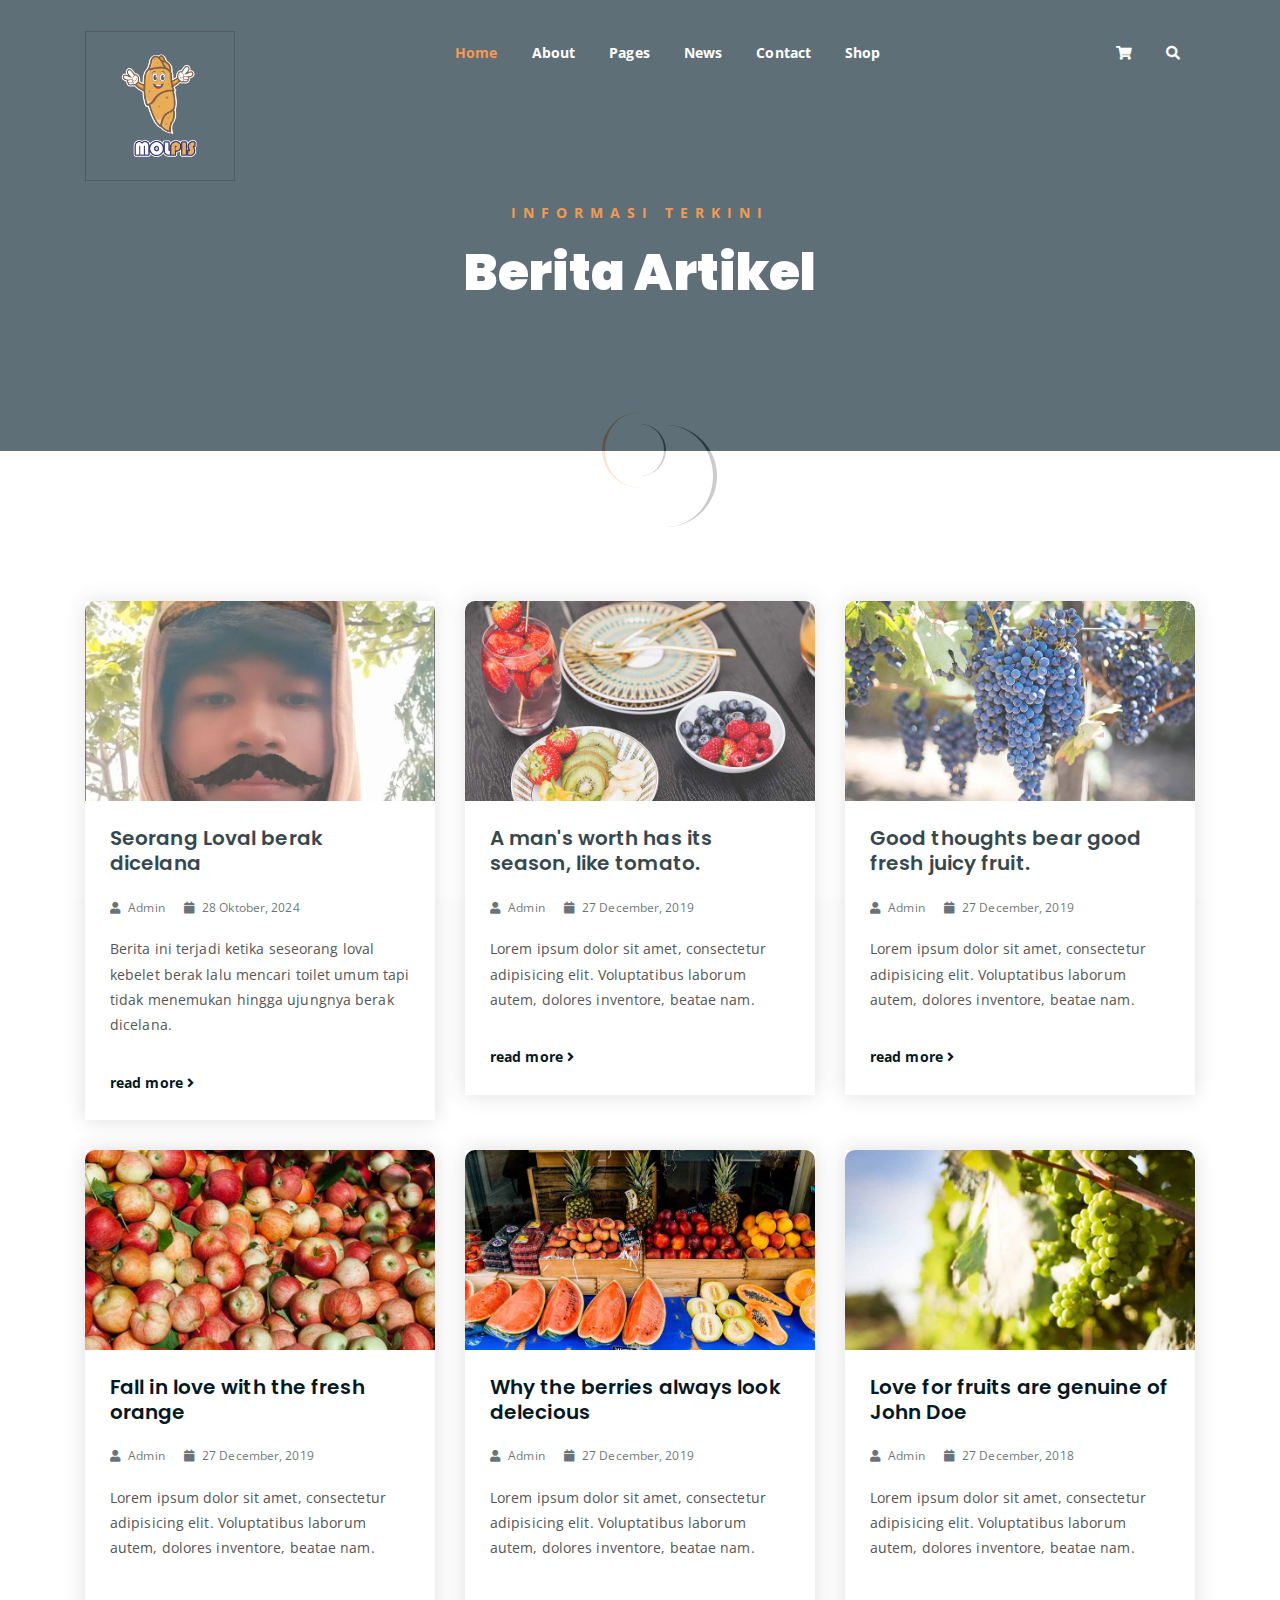
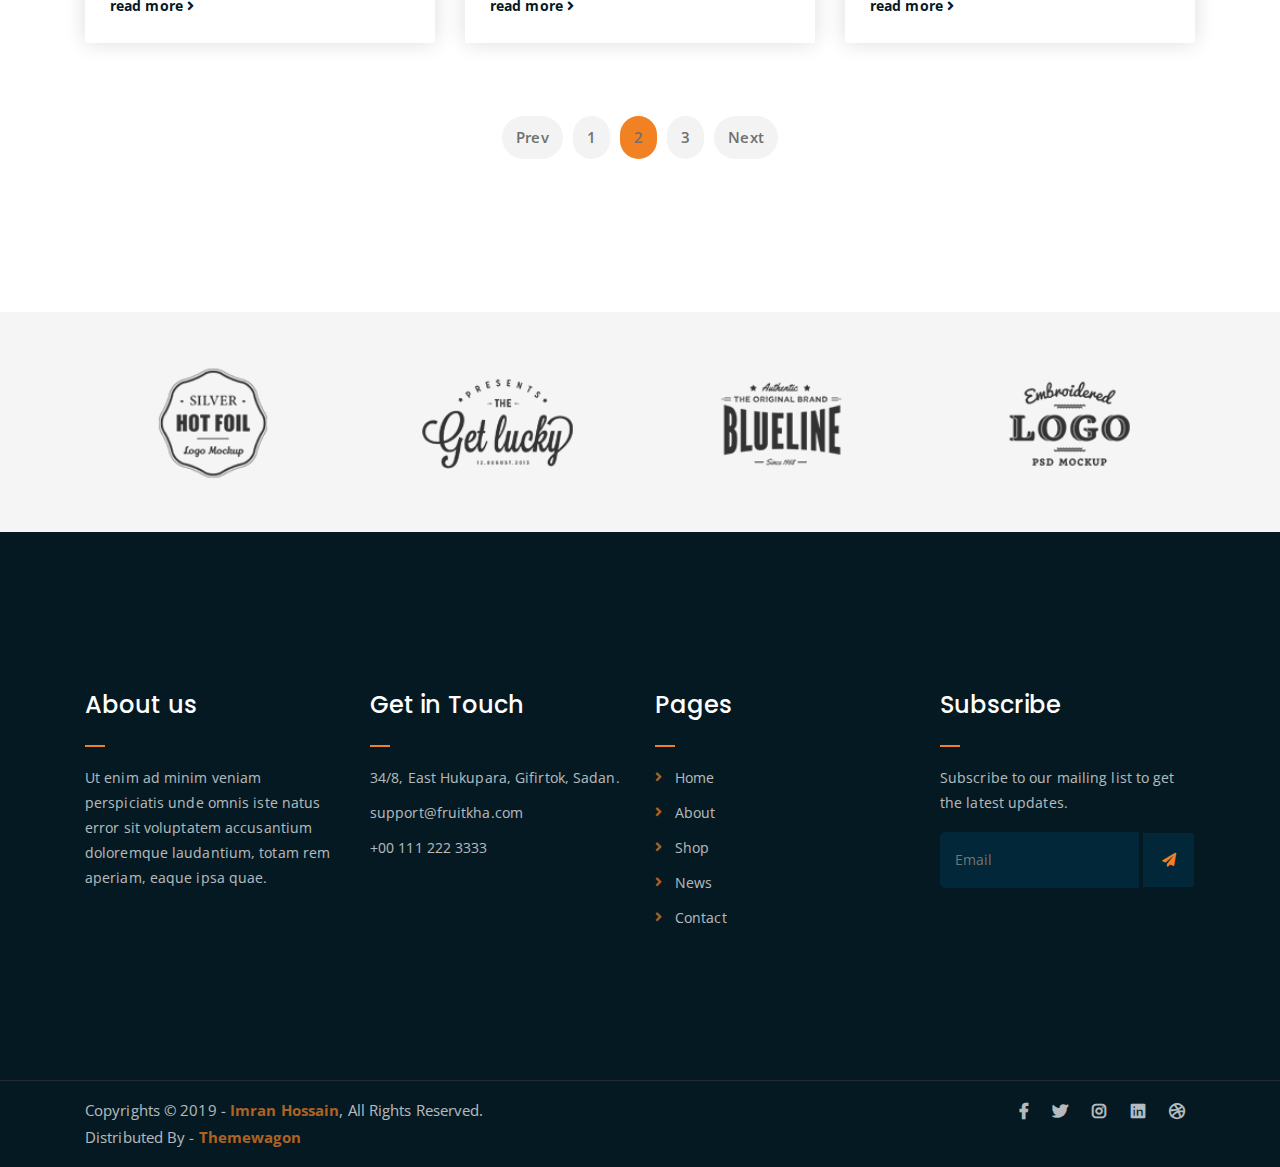
<file: news.html>
<!DOCTYPE html>
<html lang="en">
<head>
	<meta charset="UTF-8">
	<meta http-equiv="X-UA-Compatible" content="IE=edge">
	<meta name="viewport" content="width=device-width, initial-scale=1">

	<!-- title -->
	<title>Berita</title>

	<!-- favicon -->
	<link rel="shortcut icon" type="image/png" href="assets/img/favicon.png">
	<!-- google font -->
	<link href="https://fonts.googleapis.com/css?family=Open+Sans:300,400,700" rel="stylesheet">
	<link href="https://fonts.googleapis.com/css?family=Poppins:400,700&display=swap" rel="stylesheet">
	<!-- fontawesome -->
	<link rel="stylesheet" href="assets/css/all.min.css">
	<!-- bootstrap -->
	<link rel="stylesheet" href="assets/bootstrap/css/bootstrap.min.css">
	<!-- owl carousel -->
	<link rel="stylesheet" href="assets/css/owl.carousel.css">
	<!-- magnific popup -->
	<link rel="stylesheet" href="assets/css/magnific-popup.css">
	<!-- animate css -->
	<link rel="stylesheet" href="assets/css/animate.css">
	<!-- mean menu css -->
	<link rel="stylesheet" href="assets/css/meanmenu.min.css">
	<!-- main style -->
	<link rel="stylesheet" href="assets/css/main.css">
	<!-- responsive -->
	<link rel="stylesheet" href="assets/css/responsive.css">

</head>
<body>
	
	<!--PreLoader-->
    <div class="loader">
        <div class="loader-inner">
            <div class="circle"></div>
        </div>
    </div>
    <!--PreLoader Ends-->
	
	<!-- header -->
	<div class="top-header-area" id="sticker">
		<div class="container">
			<div class="row">
				<div class="col-lg-12 col-sm-12 text-center">
					<div class="main-menu-wrap">
						<!-- logo -->
						<div class="site-logo">
							<a href="index.html">
								<img src="assets/img/logo/bg polos.png" alt="">
							</a>
						</div>
						<!-- logo -->

						<!-- menu start -->
						<nav class="main-menu">
							<ul>
								<li class="current-list-item"><a href="#">Home</a>
									<ul class="sub-menu">
										<li><a href="index.html">Static Home</a></li>
										
									</ul>
								</li>
								<li><a href="about.html">About</a></li>
								<li><a href="#">Pages</a>
									<ul class="sub-menu">
										<li><a href="404.html">404 page</a></li>
										<li><a href="about.html">About</a></li>
										<li><a href="cart.html">Cart</a></li>
										<li><a href="checkout.html">Check Out</a></li>
										<li><a href="contact.html">Contact</a></li>
										<li><a href="news.html">News</a></li>
										<li><a href="shop.html">Shop</a></li>
									</ul>
								</li>
								<li><a href="news.html">News</a>
									<ul class="sub-menu">
										<li><a href="news.html">News</a></li>
										<li><a href="single-news.html">Single News</a></li>
									</ul>
								</li>
								<li><a href="contact.html">Contact</a></li>
								<li><a href="shop.html">Shop</a>
									<ul class="sub-menu">
										<li><a href="shop.html">Shop</a></li>
										<li><a href="checkout.html">Check Out</a></li>
										<li><a href="single-product.html">Single Product</a></li>
										<li><a href="cart.html">Cart</a></li>
									</ul>
								</li>
								<li>
									<div class="header-icons">
										<a class="shopping-cart" href="cart.html"><i class="fas fa-shopping-cart"></i></a>
										<a class="mobile-hide search-bar-icon" href="#"><i class="fas fa-search"></i></a>
									</div>
								</li>
							</ul>
						</nav>
						<a class="mobile-show search-bar-icon" href="#"><i class="fas fa-search"></i></a>
						<div class="mobile-menu"></div>
						<!-- menu end -->
					</div>
				</div>
			</div>
		</div>
	</div>
	<!-- end header -->

	<!-- search area -->
	<div class="search-area">
		<div class="container">
			<div class="row">
				<div class="col-lg-12">
					<span class="close-btn"><i class="fas fa-window-close"></i></span>
					<div class="search-bar">
						<div class="search-bar-tablecell">
							<h3>Search For:</h3>
							<input type="text" placeholder="Keywords">
							<button type="submit">Search <i class="fas fa-search"></i></button>
						</div>
					</div>
				</div>
			</div>
		</div>
	</div>
	<!-- end search arewa -->
	
	<!-- breadcrumb-section -->
	<div class="breadcrumb-section breadcrumb-bg">
		<div class="container">
			<div class="row">
				<div class="col-lg-8 offset-lg-2 text-center">
					<div class="breadcrumb-text">
						<p>Informasi Terkini</p>
						<h1>Berita Artikel</h1>
					</div>
				</div>
			</div>
		</div>
	</div>
	<!-- end breadcrumb section -->

	<!-- latest news -->
	<div class="latest-news mt-150 mb-150">
		<div class="container">
			<div class="row">
				<div class="col-lg-4 col-md-6">
					<div class="single-latest-news">
						<a href="single-news.html"><div class="latest-news-bg news-bg-1"></div></a>
						<div class="news-text-box">
							<h3><a href="single-news.html">Seorang Loval berak dicelana</a></h3>
							<p class="blog-meta">
								<span class="author"><i class="fas fa-user"></i> Admin</span>
								<span class="date"><i class="fas fa-calendar"></i> 28 Oktober, 2024</span>
							</p>
							<p class="excerpt">Berita ini terjadi ketika seseorang loval kebelet berak lalu mencari toilet umum tapi tidak menemukan hingga ujungnya berak dicelana.</p>
							<a href="single-news.html" class="read-more-btn">read more <i class="fas fa-angle-right"></i></a>
						</div>
					</div>
				</div>
				<div class="col-lg-4 col-md-6">
					<div class="single-latest-news">
						<a href="single-news.html"><div class="latest-news-bg news-bg-2"></div></a>
						<div class="news-text-box">
							<h3><a href="single-news.html">A man's worth has its season, like tomato.</a></h3>
							<p class="blog-meta">
								<span class="author"><i class="fas fa-user"></i> Admin</span>
								<span class="date"><i class="fas fa-calendar"></i> 27 December, 2019</span>
							</p>
							<p class="excerpt">Lorem ipsum dolor sit amet, consectetur adipisicing elit. Voluptatibus laborum autem, dolores inventore, beatae nam.</p>
							<a href="single-news.html" class="read-more-btn">read more <i class="fas fa-angle-right"></i></a>
						</div>
					</div>
				</div>
				<div class="col-lg-4 col-md-6">
					<div class="single-latest-news">
						<a href="single-news.html"><div class="latest-news-bg news-bg-3"></div></a>
						<div class="news-text-box">
							<h3><a href="single-news.html">Good thoughts bear good fresh juicy fruit.</a></h3>
							<p class="blog-meta">
								<span class="author"><i class="fas fa-user"></i> Admin</span>
								<span class="date"><i class="fas fa-calendar"></i> 27 December, 2019</span>
							</p>
							<p class="excerpt">Lorem ipsum dolor sit amet, consectetur adipisicing elit. Voluptatibus laborum autem, dolores inventore, beatae nam.</p>
							<a href="single-news.html" class="read-more-btn">read more <i class="fas fa-angle-right"></i></a>
						</div>
					</div>
				</div>
				<div class="col-lg-4 col-md-6">
					<div class="single-latest-news">
						<a href="single-news.html"><div class="latest-news-bg news-bg-4"></div></a>
						<div class="news-text-box">
							<h3><a href="single-news.html">Fall in love with the fresh orange</a></h3>
							<p class="blog-meta">
								<span class="author"><i class="fas fa-user"></i> Admin</span>
								<span class="date"><i class="fas fa-calendar"></i> 27 December, 2019</span>
							</p>
							<p class="excerpt">Lorem ipsum dolor sit amet, consectetur adipisicing elit. Voluptatibus laborum autem, dolores inventore, beatae nam.</p>
							<a href="single-news.html" class="read-more-btn">read more <i class="fas fa-angle-right"></i></a>
						</div>
					</div>
				</div>
				<div class="col-lg-4 col-md-6">
					<div class="single-latest-news">
						<a href="single-news.html"><div class="latest-news-bg news-bg-5"></div></a>
						<div class="news-text-box">
							<h3><a href="single-news.html">Why the berries always look delecious</a></h3>
							<p class="blog-meta">
								<span class="author"><i class="fas fa-user"></i> Admin</span>
								<span class="date"><i class="fas fa-calendar"></i> 27 December, 2019</span>
							</p>
							<p class="excerpt">Lorem ipsum dolor sit amet, consectetur adipisicing elit. Voluptatibus laborum autem, dolores inventore, beatae nam.</p>
							<a href="single-news.html" class="read-more-btn">read more <i class="fas fa-angle-right"></i></a>
						</div>
					</div>
				</div>
				<div class="col-lg-4 col-md-6">
					<div class="single-latest-news">
						<a href="single-news.html"><div class="latest-news-bg news-bg-6"></div></a>
						<div class="news-text-box">
							<h3><a href="single-news.html">Love for fruits are genuine of John Doe</a></h3>
							<p class="blog-meta">
								<span class="author"><i class="fas fa-user"></i> Admin</span>
								<span class="date"><i class="fas fa-calendar"></i> 27 December, 2018</span>
							</p>
							<p class="excerpt">Lorem ipsum dolor sit amet, consectetur adipisicing elit. Voluptatibus laborum autem, dolores inventore, beatae nam.</p>
							<a href="single-news.html" class="read-more-btn">read more <i class="fas fa-angle-right"></i></a>
						</div>
					</div>
				</div>
			</div>

			<div class="row">
				<div class="container">
					<div class="row">
						<div class="col-lg-12 text-center">
							<div class="pagination-wrap">
								<ul>
									<li><a href="#">Prev</a></li>
									<li><a href="#">1</a></li>
									<li><a class="active" href="#">2</a></li>
									<li><a href="#">3</a></li>
									<li><a href="#">Next</a></li>
								</ul>
							</div>
						</div>
					</div>
				</div>
			</div>
		</div>
	</div>
	<!-- end latest news -->

	<!-- logo carousel -->
	<div class="logo-carousel-section">
		<div class="container">
			<div class="row">
				<div class="col-lg-12">
					<div class="logo-carousel-inner">
						<div class="single-logo-item">
							<img src="assets/img/company-logos/1.png" alt="">
						</div>
						<div class="single-logo-item">
							<img src="assets/img/company-logos/2.png" alt="">
						</div>
						<div class="single-logo-item">
							<img src="assets/img/company-logos/3.png" alt="">
						</div>
						<div class="single-logo-item">
							<img src="assets/img/company-logos/4.png" alt="">
						</div>
						<div class="single-logo-item">
							<img src="assets/img/company-logos/5.png" alt="">
						</div>
					</div>
				</div>
			</div>
		</div>
	</div>
	<!-- end logo carousel -->

	<!-- footer -->
	<div class="footer-area">
		<div class="container">
			<div class="row">
				<div class="col-lg-3 col-md-6">
					<div class="footer-box about-widget">
						<h2 class="widget-title">About us</h2>
						<p>Ut enim ad minim veniam perspiciatis unde omnis iste natus error sit voluptatem accusantium doloremque laudantium, totam rem aperiam, eaque ipsa quae.</p>
					</div>
				</div>
				<div class="col-lg-3 col-md-6">
					<div class="footer-box get-in-touch">
						<h2 class="widget-title">Get in Touch</h2>
						<ul>
							<li>34/8, East Hukupara, Gifirtok, Sadan.</li>
							<li>support@fruitkha.com</li>
							<li>+00 111 222 3333</li>
						</ul>
					</div>
				</div>
				<div class="col-lg-3 col-md-6">
					<div class="footer-box pages">
						<h2 class="widget-title">Pages</h2>
						<ul>
							<li><a href="index.html">Home</a></li>
							<li><a href="about.html">About</a></li>
							<li><a href="services.html">Shop</a></li>
							<li><a href="news.html">News</a></li>
							<li><a href="contact.html">Contact</a></li>
						</ul>
					</div>
				</div>
				<div class="col-lg-3 col-md-6">
					<div class="footer-box subscribe">
						<h2 class="widget-title">Subscribe</h2>
						<p>Subscribe to our mailing list to get the latest updates.</p>
						<form action="index.html">
							<input type="email" placeholder="Email">
							<button type="submit"><i class="fas fa-paper-plane"></i></button>
						</form>
					</div>
				</div>
			</div>
		</div>
	</div>
	<!-- end footer -->
	
	<!-- copyright -->
	<div class="copyright">
		<div class="container">
			<div class="row">
				<div class="col-lg-6 col-md-12">
					<p>Copyrights &copy; 2019 - <a href="https://imransdesign.com/">Imran Hossain</a>,  All Rights Reserved.<br>
						Distributed By - <a href="https://themewagon.com/">Themewagon</a>
					</p>
				</div>
				<div class="col-lg-6 text-right col-md-12">
					<div class="social-icons">
						<ul>
							<li><a href="#" target="_blank"><i class="fab fa-facebook-f"></i></a></li>
							<li><a href="#" target="_blank"><i class="fab fa-twitter"></i></a></li>
							<li><a href="#" target="_blank"><i class="fab fa-instagram"></i></a></li>
							<li><a href="#" target="_blank"><i class="fab fa-linkedin"></i></a></li>
							<li><a href="#" target="_blank"><i class="fab fa-dribbble"></i></a></li>
						</ul>
					</div>
				</div>
			</div>
		</div>
	</div>
	<!-- end copyright -->
	
	<!-- jquery -->
	<script src="assets/js/jquery-1.11.3.min.js"></script>
	<!-- bootstrap -->
	<script src="assets/bootstrap/js/bootstrap.min.js"></script>
	<!-- count down -->
	<script src="assets/js/jquery.countdown.js"></script>
	<!-- isotope -->
	<script src="assets/js/jquery.isotope-3.0.6.min.js"></script>
	<!-- waypoints -->
	<script src="assets/js/waypoints.js"></script>
	<!-- owl carousel -->
	<script src="assets/js/owl.carousel.min.js"></script>
	<!-- magnific popup -->
	<script src="assets/js/jquery.magnific-popup.min.js"></script>
	<!-- mean menu -->
	<script src="assets/js/jquery.meanmenu.min.js"></script>
	<!-- sticker js -->
	<script src="assets/js/sticker.js"></script>
	<!-- main js -->
	<script src="assets/js/main.js"></script>

</body>
</html>
</file>
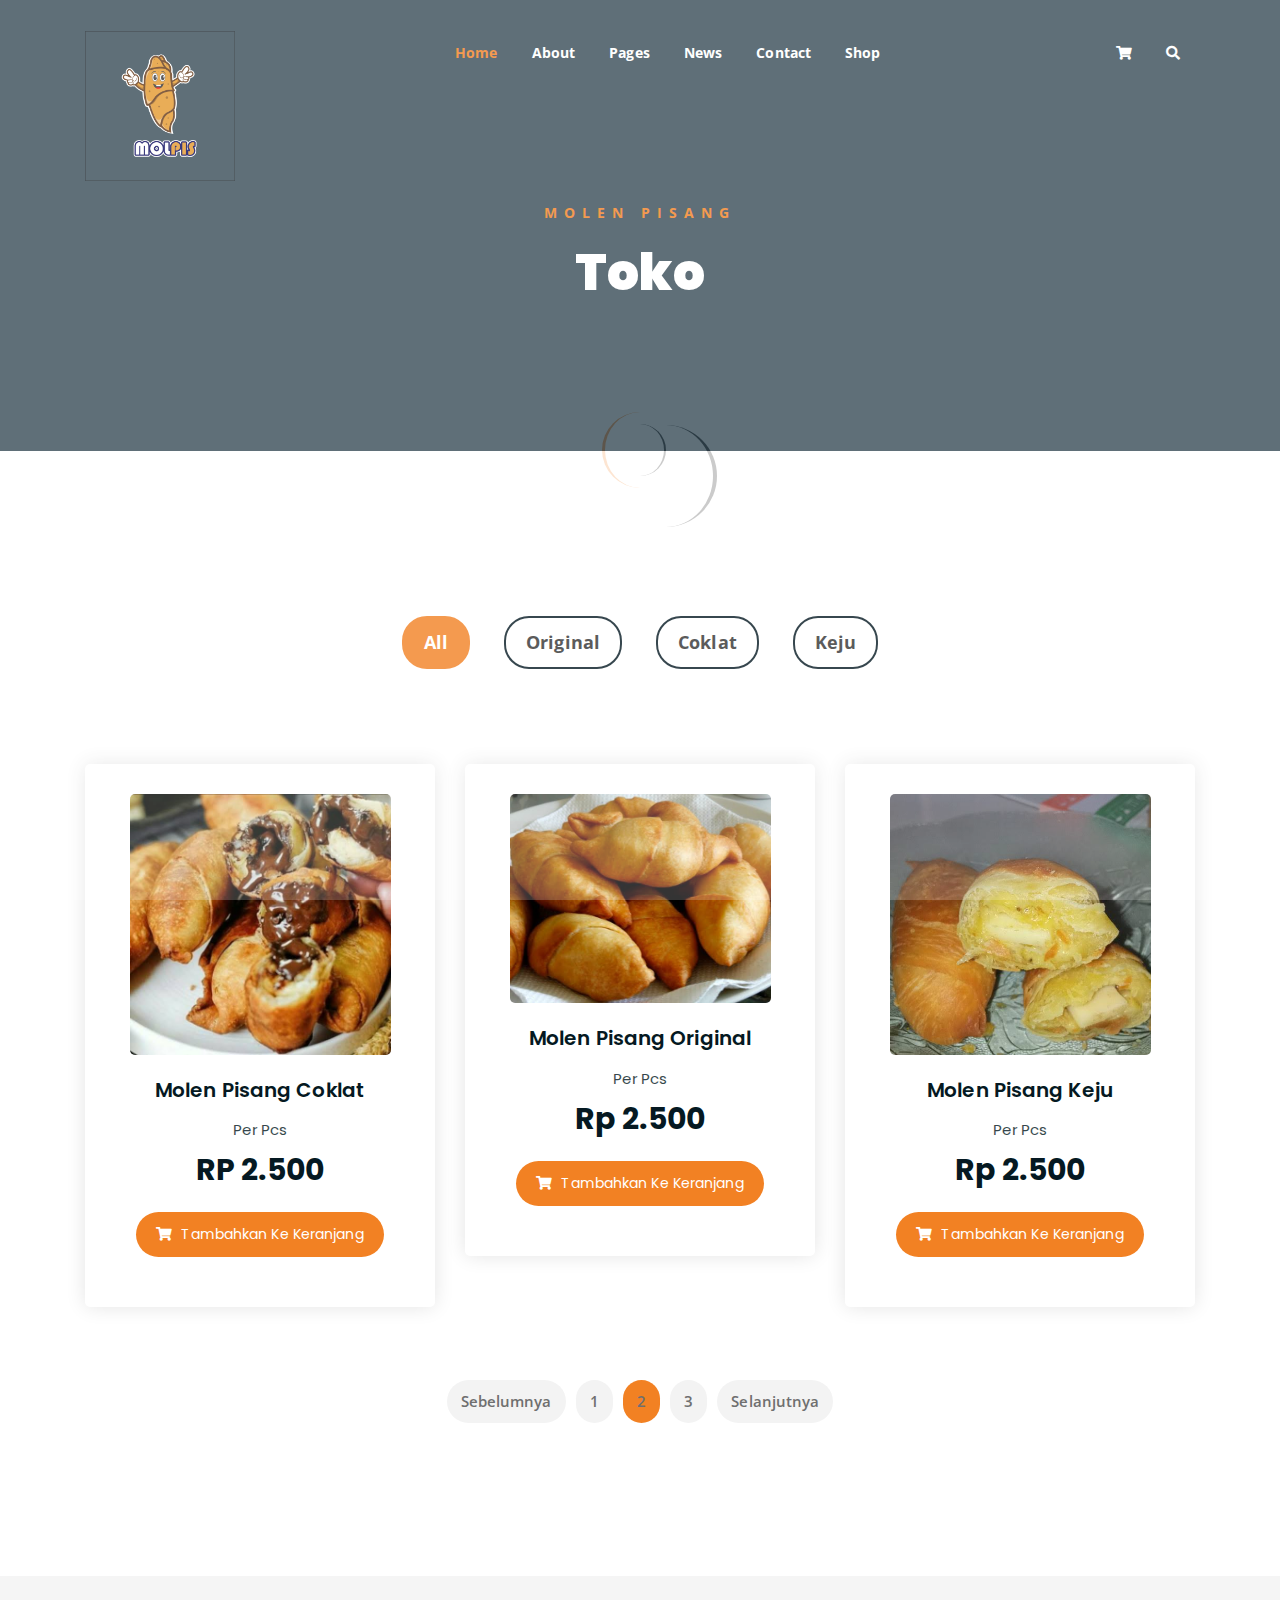
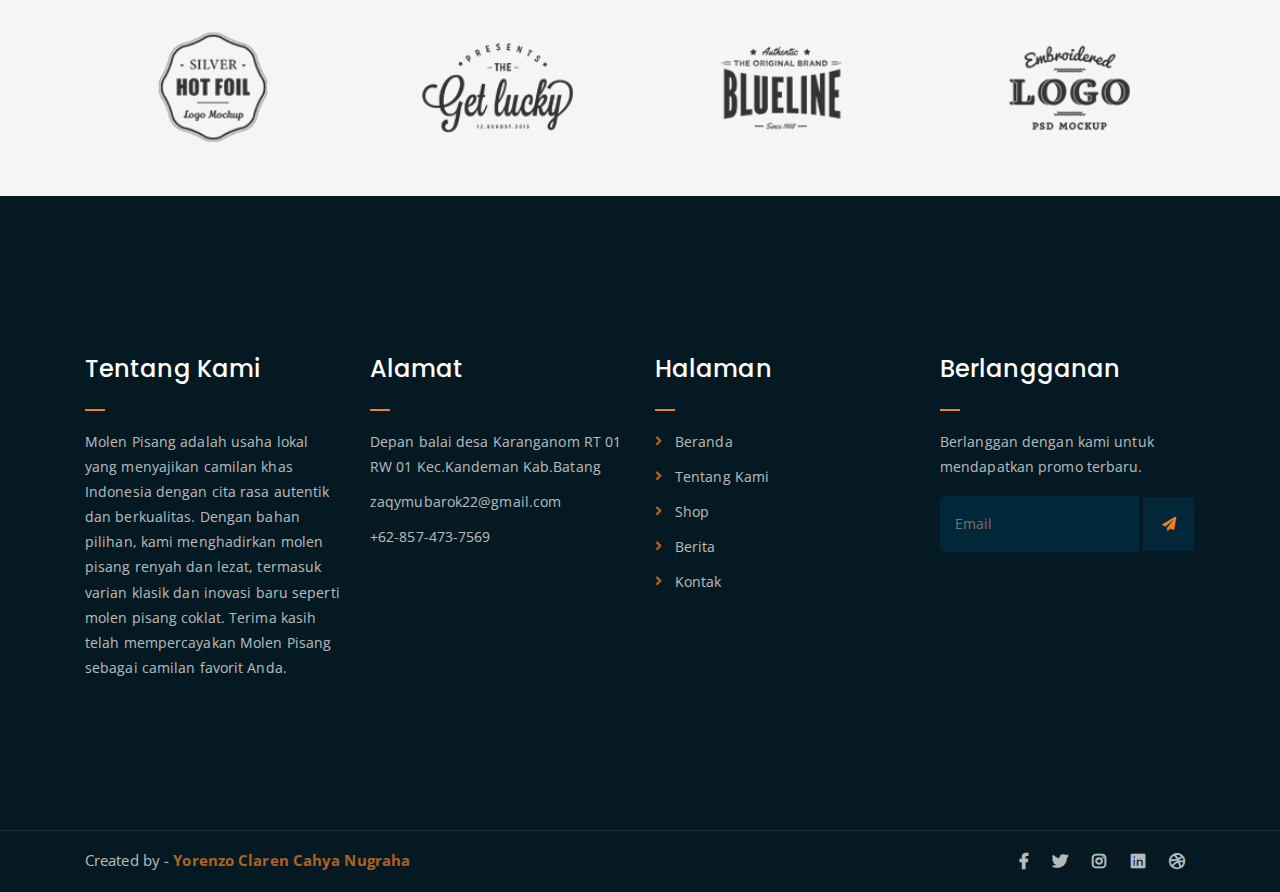
<file: shop.html>
<!DOCTYPE html>
<html lang="en">
<head>
	<meta charset="UTF-8">
	<meta http-equiv="X-UA-Compatible" content="IE=edge">
	<meta name="viewport" content="width=device-width, initial-scale=1">

	<!-- title -->
	<title>Shop</title>

	<!-- favicon -->
	<link rel="shortcut icon" type="image/png" href="assets/img/favicon.png">
	<!-- google font -->
	<link href="https://fonts.googleapis.com/css?family=Open+Sans:300,400,700" rel="stylesheet">
	<link href="https://fonts.googleapis.com/css?family=Poppins:400,700&display=swap" rel="stylesheet">
	<!-- fontawesome -->
	<link rel="stylesheet" href="assets/css/all.min.css">
	<!-- bootstrap -->
	<link rel="stylesheet" href="assets/bootstrap/css/bootstrap.min.css">
	<!-- owl carousel -->
	<link rel="stylesheet" href="assets/css/owl.carousel.css">
	<!-- magnific popup -->
	<link rel="stylesheet" href="assets/css/magnific-popup.css">
	<!-- animate css -->
	<link rel="stylesheet" href="assets/css/animate.css">
	<!-- mean menu css -->
	<link rel="stylesheet" href="assets/css/meanmenu.min.css">
	<!-- main style -->
	<link rel="stylesheet" href="assets/css/main.css">
	<!-- responsive -->
	<link rel="stylesheet" href="assets/css/responsive.css">

</head>
<body>
	
	<!--PreLoader-->
    <div class="loader">
        <div class="loader-inner">
            <div class="circle"></div>
        </div>
    </div>
    <!--PreLoader Ends-->
	
	<!-- header -->
	<div class="top-header-area" id="sticker">
		<div class="container">
			<div class="row">
				<div class="col-lg-12 col-sm-12 text-center">
					<div class="main-menu-wrap">
						<!-- logo -->
						<div class="site-logo">
							<a href="index.html">
								<img src="assets/img/logo/bg polos.png" alt="">
							</a>
						</div>
						<!-- logo -->

						<!-- menu start -->
						<nav class="main-menu">
							<ul>
								<li class="current-list-item"><a href="#">Home</a>
									<ul class="sub-menu">
										<li><a href="index.html">Static Home</a></li>
										
									</ul>
								</li>
								<li><a href="about.html">About</a></li>
								<li><a href="#">Pages</a>
									<ul class="sub-menu">
										<li><a href="404.html">404 page</a></li>
										<li><a href="about.html">About</a></li>
										<li><a href="cart.html">Cart</a></li>
										<li><a href="checkout.html">Check Out</a></li>
										<li><a href="contact.html">Contact</a></li>
										<li><a href="news.html">News</a></li>
										<li><a href="shop.html">Shop</a></li>
									</ul>
								</li>
								<li><a href="news.html">News</a>
									<ul class="sub-menu">
										<li><a href="news.html">News</a></li>
										<li><a href="single-news.html">Single News</a></li>
									</ul>
								</li>
								<li><a href="contact.html">Contact</a></li>
								<li><a href="shop.html">Shop</a>
									<ul class="sub-menu">
										<li><a href="shop.html">Shop</a></li>
										<li><a href="checkout.html">Check Out</a></li>
										<li><a href="single-product.html">Single Product</a></li>
										<li><a href="cart.html">Cart</a></li>
									</ul>
								</li>
								<li>
									<div class="header-icons">
										<a class="shopping-cart" href="cart.html"><i class="fas fa-shopping-cart"></i></a>
										<a class="mobile-hide search-bar-icon" href="#"><i class="fas fa-search"></i></a>
									</div>
								</li>
							</ul>
						</nav>
						<a class="mobile-show search-bar-icon" href="#"><i class="fas fa-search"></i></a>
						<div class="mobile-menu"></div>
						<!-- menu end -->
					</div>
				</div>
			</div>
		</div>
	</div>
	<!-- end header -->

	<!-- search area -->
	<div class="search-area">
		<div class="container">
			<div class="row">
				<div class="col-lg-12">
					<span class="close-btn"><i class="fas fa-window-close"></i></span>
					<div class="search-bar">
						<div class="search-bar-tablecell">
							<h3>Search For:</h3>
							<input type="text" placeholder="Keywords">
							<button type="submit">Search <i class="fas fa-search"></i></button>
						</div>
					</div>
				</div>
			</div>
		</div>
	</div>
	<!-- end search arewa -->
	
	<!-- breadcrumb-section -->
	<div class="breadcrumb-section breadcrumb-bg">
		<div class="container">
			<div class="row">
				<div class="col-lg-8 offset-lg-2 text-center">
					<div class="breadcrumb-text">
						<p>Molen Pisang</p>
						<h1>Toko</h1>
					</div>
				</div>
			</div>
		</div>
	</div>
	<!-- end breadcrumb section -->

	<!-- products -->
	<div class="product-section mt-150 mb-150">
		<div class="container">

			<div class="row">
                <div class="col-md-12">
                    <div class="product-filters">
                        <ul>
                            <li class="active" data-filter="*">All</li>
                            <li data-filter=".original">Original</li>
                            <li data-filter=".coklat">Coklat</li>
                            <li data-filter=".keju">Keju</li>
                        </ul>
                    </div>
                </div>
            </div>

			<div class="row product-lists">
				<div class="col-lg-4 col-md-6 text-center coklat">
					<div class="single-product-item">
						<div class="product-image">
							<a href="single-product.html"><img src="assets/img/produk/coklat.jpg" alt=""></a>
						</div>
						<h3>Molen Pisang Coklat</h3>
						<p class="product-price"><span>Per Pcs</span> RP 2.500 </p>
						<a href="cart.html" class="cart-btn"><i class="fas fa-shopping-cart"></i> Tambahkan Ke Keranjang</a>
					</div>
				</div>
				<div class="col-lg-4 col-md-6 text-center original">
					<div class="single-product-item">
						<div class="product-image">
							<a href="single-product.html"><img src="assets/img/produk/ori.jpg" alt=""></a>
						</div>
						<h3>Molen Pisang Original</h3>
						<p class="product-price"><span>Per Pcs</span> Rp 2.500 </p>
						<a href="cart.html" class="cart-btn"><i class="fas fa-shopping-cart"></i> Tambahkan Ke Keranjang</a>
					</div>
				</div>
				<div class="col-lg-4 col-md-6 text-center keju">
					<div class="single-product-item">
						<div class="product-image">
							<a href="single-product.html"><img src="assets/img/produk/keju.jpg" alt=""></a>
						</div>
						<h3>Molen Pisang Keju</h3>
						<p class="product-price"><span>Per Pcs</span> Rp 2.500 </p>
						<a href="cart.html" class="cart-btn"><i class="fas fa-shopping-cart"></i> Tambahkan Ke Keranjang</a>
					</div>
				</div>
				
			</div>

			<div class="row">
				<div class="col-lg-12 text-center">
					<div class="pagination-wrap">
						<ul>
							<li><a href="#">Sebelumnya</a></li>
							<li><a href="#">1</a></li>
							<li><a class="active" href="#">2</a></li>
							<li><a href="#">3</a></li>
							<li><a href="#">Selanjutnya</a></li>
						</ul>
					</div>
				</div>
			</div>
		</div>
	</div>
	<!-- end products -->

	<!-- logo carousel -->
	<div class="logo-carousel-section">
		<div class="container">
			<div class="row">
				<div class="col-lg-12">
					<div class="logo-carousel-inner">
						<div class="single-logo-item">
							<img src="assets/img/company-logos/1.png" alt="">
						</div>
						<div class="single-logo-item">
							<img src="assets/img/company-logos/2.png" alt="">
						</div>
						<div class="single-logo-item">
							<img src="assets/img/company-logos/3.png" alt="">
						</div>
						<div class="single-logo-item">
							<img src="assets/img/company-logos/4.png" alt="">
						</div>
						<div class="single-logo-item">
							<img src="assets/img/company-logos/5.png" alt="">
						</div>
					</div>
				</div>
			</div>
		</div>
	</div>
	<!-- end logo carousel -->

	<!-- footer -->
	<div class="footer-area">
		<div class="container">
			<div class="row">
				<div class="col-lg-3 col-md-6">
					<div class="footer-box about-widget">
						<h2 class="widget-title">Tentang Kami</h2>
						<p>Molen Pisang adalah usaha lokal yang menyajikan camilan khas Indonesia dengan cita rasa autentik dan berkualitas. Dengan bahan pilihan, kami menghadirkan molen pisang renyah dan lezat, termasuk varian klasik dan inovasi baru seperti molen pisang coklat. Terima kasih telah mempercayakan Molen Pisang sebagai camilan favorit Anda.</p>
					</div>
				</div>
				<div class="col-lg-3 col-md-6">
					<div class="footer-box get-in-touch">
						<h2 class="widget-title">Alamat</h2>
						<ul>
							<li>Depan balai desa Karanganom RT 01 RW 01 Kec.Kandeman Kab.Batang</li>
							<li>zaqymubarok22@gmail.com</li>
							<li>+62-857-473-7569</li>
						</ul>
					</div>
				</div>
				<div class="col-lg-3 col-md-6">
					<div class="footer-box pages">
						<h2 class="widget-title">Halaman</h2>
						<ul>
							<li><a href="index.html">Beranda</a></li>
							<li><a href="about.html">Tentang Kami</a></li>
							<li><a href="services.html">Shop</a></li>
							<li><a href="news.html">Berita</a></li>
							<li><a href="contact.html">Kontak</a></li>
						</ul>
					</div>
				</div>
				<div class="col-lg-3 col-md-6">
					<div class="footer-box subscribe">
						<h2 class="widget-title">Berlangganan</h2>
						<p>Berlanggan dengan kami untuk mendapatkan promo terbaru.</p>
						<form action="index.html">
							<input type="email" placeholder="Email">
							<button type="submit"><i class="fas fa-paper-plane"></i></button>
						</form>
					</div>
				</div>
			</div>
		</div>
	</div>
	<!-- end footer -->
	
	<!-- copyright -->
	<div class="copyright">
		<div class="container">
			<div class="row">
				<div class="col-lg-6 col-md-12">
					<p>Created by  - <a>Yorenzo Claren Cahya Nugraha</a><br>
					</p>
				</div>
				<div class="col-lg-6 text-right col-md-12">
					<div class="social-icons">
						<ul>
							<li><a href="#" target="_blank"><i class="fab fa-facebook-f"></i></a></li>
							<li><a href="#" target="_blank"><i class="fab fa-twitter"></i></a></li>
							<li><a href="#" target="_blank"><i class="fab fa-instagram"></i></a></li>
							<li><a href="#" target="_blank"><i class="fab fa-linkedin"></i></a></li>
							<li><a href="#" target="_blank"><i class="fab fa-dribbble"></i></a></li>
						</ul>
					</div>
				</div>
			</div>
		</div>
	</div>
	<!-- end copyright -->
	
	<!-- jquery -->
	<script src="assets/js/jquery-1.11.3.min.js"></script>
	<!-- bootstrap -->
	<script src="assets/bootstrap/js/bootstrap.min.js"></script>
	<!-- count down -->
	<script src="assets/js/jquery.countdown.js"></script>
	<!-- isotope -->
	<script src="assets/js/jquery.isotope-3.0.6.min.js"></script>
	<!-- waypoints -->
	<script src="assets/js/waypoints.js"></script>
	<!-- owl carousel -->
	<script src="assets/js/owl.carousel.min.js"></script>
	<!-- magnific popup -->
	<script src="assets/js/jquery.magnific-popup.min.js"></script>
	<!-- mean menu -->
	<script src="assets/js/jquery.meanmenu.min.js"></script>
	<!-- sticker js -->
	<script src="assets/js/sticker.js"></script>
	<!-- main js -->
	<script src="assets/js/main.js"></script>

</body>
</html>
</file>
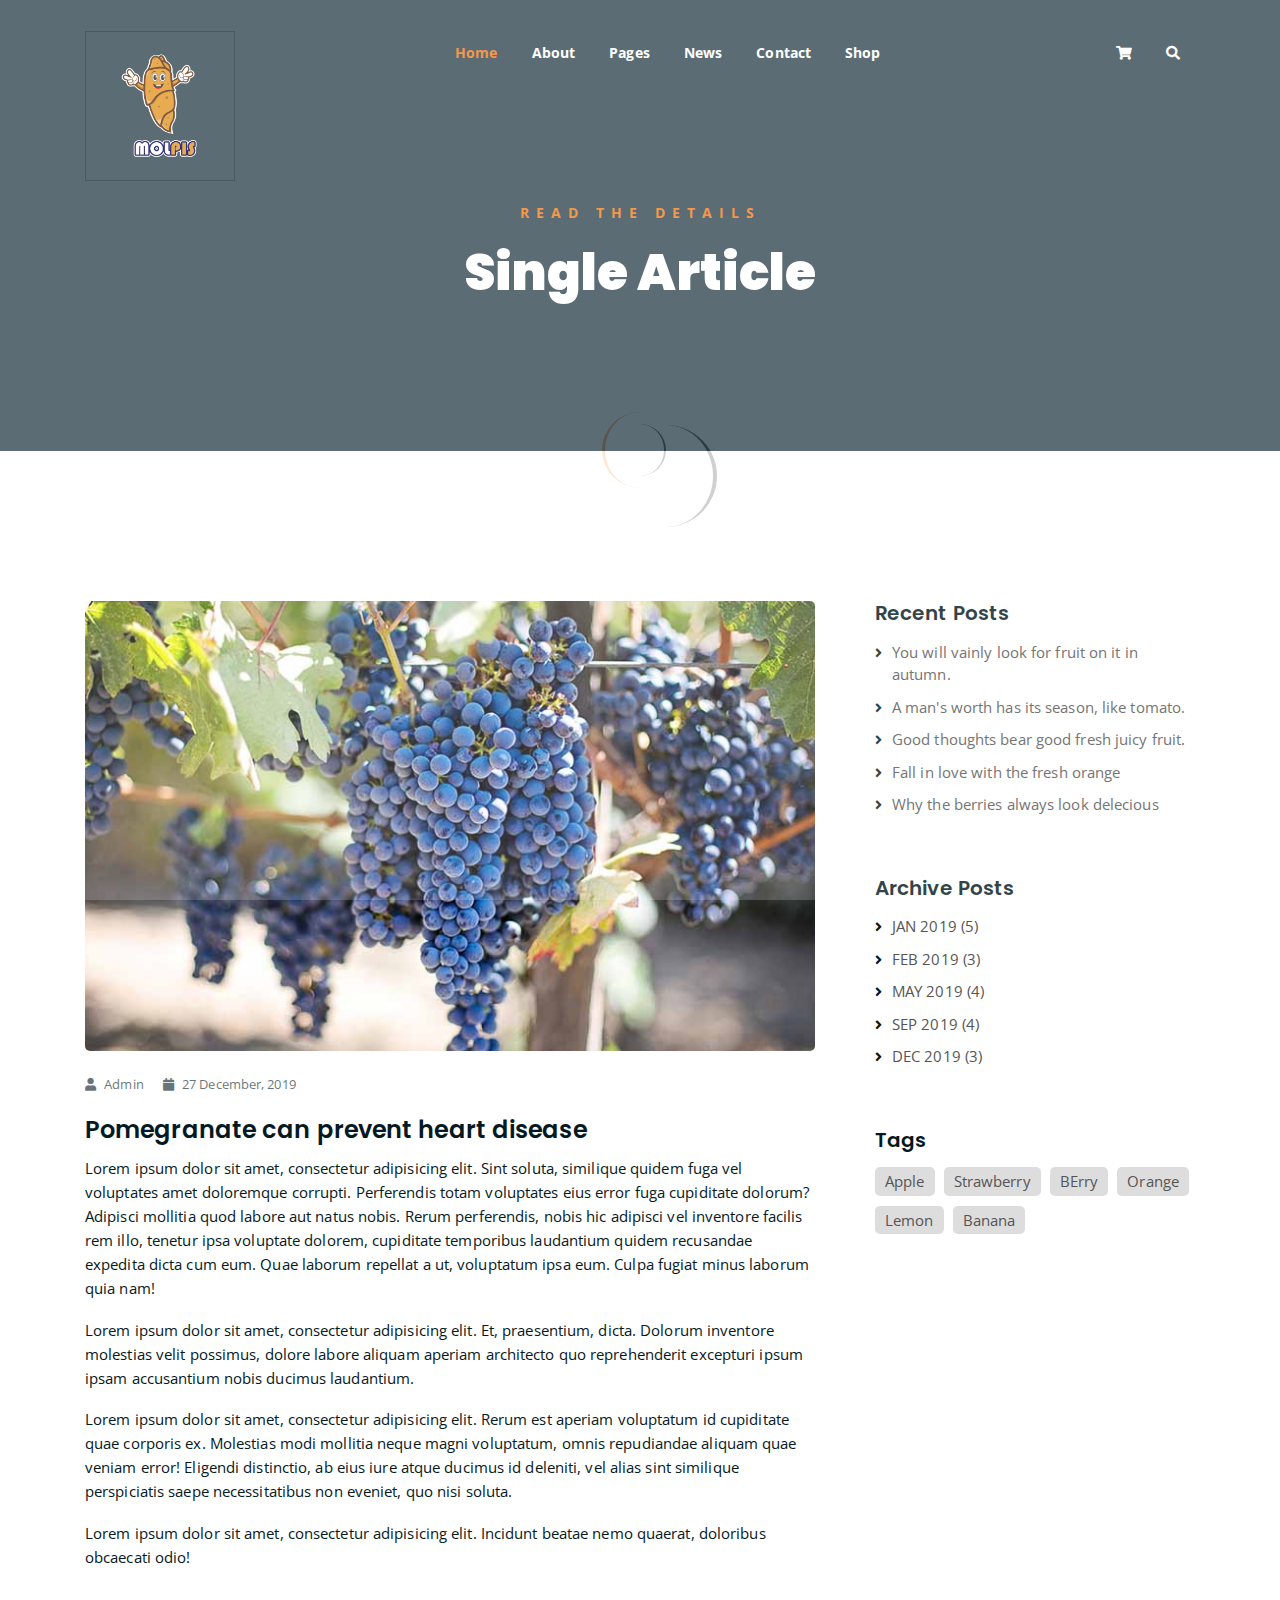
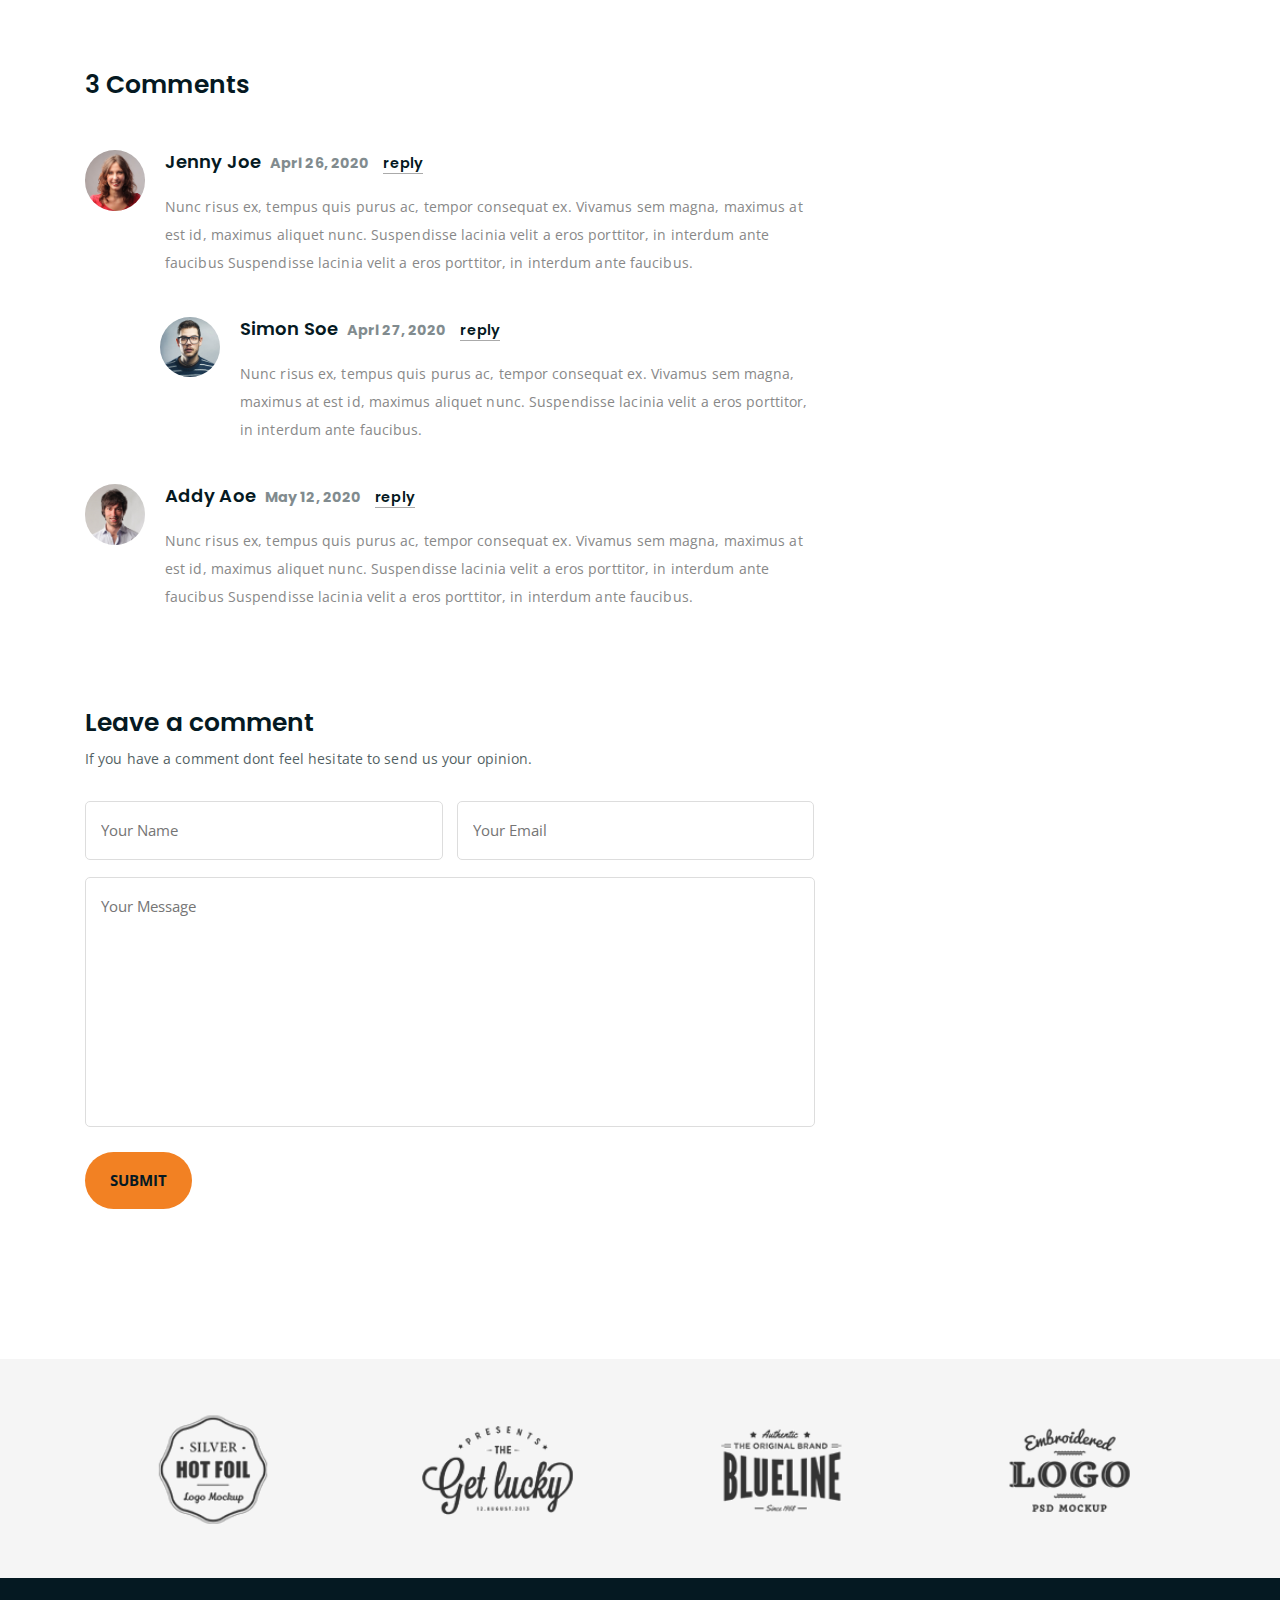
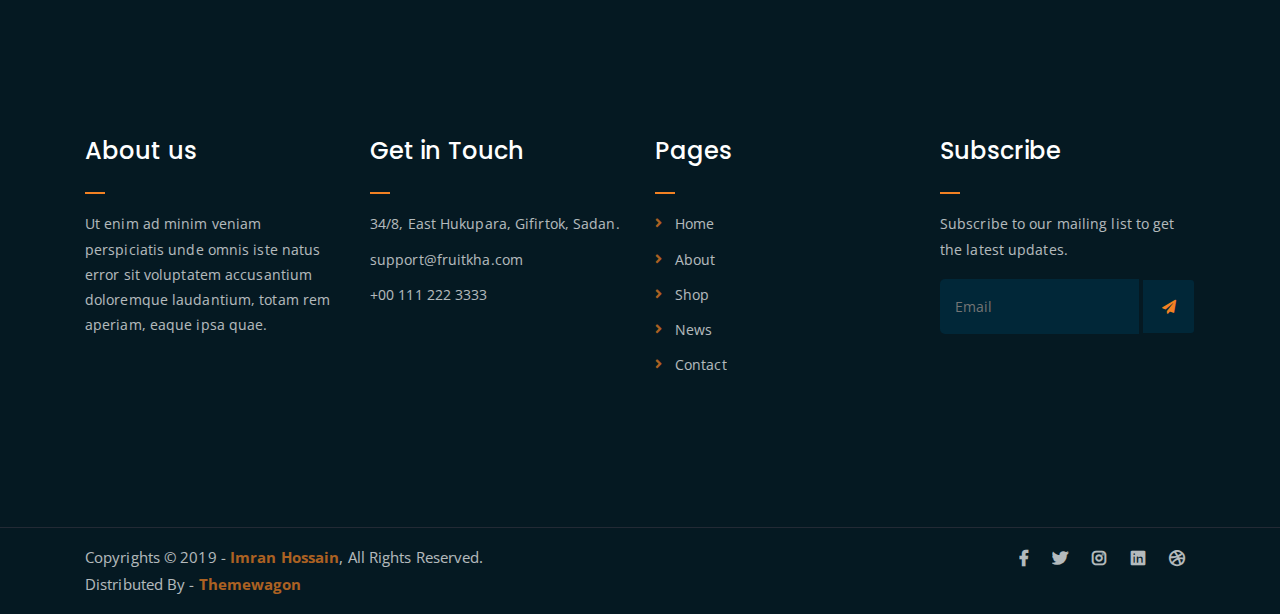
<file: single-news.html>
<!DOCTYPE html>
<html lang="en">
<head>
	<meta charset="UTF-8">
	<meta http-equiv="X-UA-Compatible" content="IE=edge">
	<meta name="viewport" content="width=device-width, initial-scale=1">
	<meta name="description" content="Responsive Bootstrap4 Shop Template, Created by Imran Hossain from https://imransdesign.com/">

	<!-- title -->
	<title>Single News</title>

	<!-- favicon -->
	<link rel="shortcut icon" type="image/png" href="assets/img/favicon.png">
	<!-- google font -->
	<link href="https://fonts.googleapis.com/css?family=Open+Sans:300,400,700" rel="stylesheet">
	<link href="https://fonts.googleapis.com/css?family=Poppins:400,700&display=swap" rel="stylesheet">
	<!-- fontawesome -->
	<link rel="stylesheet" href="assets/css/all.min.css">
	<!-- bootstrap -->
	<link rel="stylesheet" href="assets/bootstrap/css/bootstrap.min.css">
	<!-- owl carousel -->
	<link rel="stylesheet" href="assets/css/owl.carousel.css">
	<!-- magnific popup -->
	<link rel="stylesheet" href="assets/css/magnific-popup.css">
	<!-- animate css -->
	<link rel="stylesheet" href="assets/css/animate.css">
	<!-- mean menu css -->
	<link rel="stylesheet" href="assets/css/meanmenu.min.css">
	<!-- main style -->
	<link rel="stylesheet" href="assets/css/main.css">
	<!-- responsive -->
	<link rel="stylesheet" href="assets/css/responsive.css">

</head>
<body>
	
	<!--PreLoader-->
    <div class="loader">
        <div class="loader-inner">
            <div class="circle"></div>
        </div>
    </div>
    <!--PreLoader Ends-->
	
	<!-- header -->
	<div class="top-header-area" id="sticker">
		<div class="container">
			<div class="row">
				<div class="col-lg-12 col-sm-12 text-center">
					<div class="main-menu-wrap">
						<!-- logo -->
						<div class="site-logo">
							<a href="index.html">
								<img src="assets/img/logo/bg polos.png" alt="">
							</a>
						</div>
						<!-- logo -->

						<!-- menu start -->
						<nav class="main-menu">
							<ul>
								<li class="current-list-item"><a href="#">Home</a>
									<ul class="sub-menu">
										<li><a href="index.html">Static Home</a></li>
										
									</ul>
								</li>
								<li><a href="about.html">About</a></li>
								<li><a href="#">Pages</a>
									<ul class="sub-menu">
										<li><a href="404.html">404 page</a></li>
										<li><a href="about.html">About</a></li>
										<li><a href="cart.html">Cart</a></li>
										<li><a href="checkout.html">Check Out</a></li>
										<li><a href="contact.html">Contact</a></li>
										<li><a href="news.html">News</a></li>
										<li><a href="shop.html">Shop</a></li>
									</ul>
								</li>
								<li><a href="news.html">News</a>
									<ul class="sub-menu">
										<li><a href="news.html">News</a></li>
										<li><a href="single-news.html">Single News</a></li>
									</ul>
								</li>
								<li><a href="contact.html">Contact</a></li>
								<li><a href="shop.html">Shop</a>
									<ul class="sub-menu">
										<li><a href="shop.html">Shop</a></li>
										<li><a href="checkout.html">Check Out</a></li>
										<li><a href="single-product.html">Single Product</a></li>
										<li><a href="cart.html">Cart</a></li>
									</ul>
								</li>
								<li>
									<div class="header-icons">
										<a class="shopping-cart" href="cart.html"><i class="fas fa-shopping-cart"></i></a>
										<a class="mobile-hide search-bar-icon" href="#"><i class="fas fa-search"></i></a>
									</div>
								</li>
							</ul>
						</nav>
						<a class="mobile-show search-bar-icon" href="#"><i class="fas fa-search"></i></a>
						<div class="mobile-menu"></div>
						<!-- menu end -->
					</div>
				</div>
			</div>
		</div>
	</div>
	<!-- end header -->

	<!-- search area -->
	<div class="search-area">
		<div class="container">
			<div class="row">
				<div class="col-lg-12">
					<span class="close-btn"><i class="fas fa-window-close"></i></span>
					<div class="search-bar">
						<div class="search-bar-tablecell">
							<h3>Search For:</h3>
							<input type="text" placeholder="Keywords">
							<button type="submit">Search <i class="fas fa-search"></i></button>
						</div>
					</div>
				</div>
			</div>
		</div>
	</div>
	<!-- end search arewa -->
	
	<!-- breadcrumb-section -->
	<div class="breadcrumb-section breadcrumb-bg">
		<div class="container">
			<div class="row">
				<div class="col-lg-8 offset-lg-2 text-center">
					<div class="breadcrumb-text">
						<p>Read the Details</p>
						<h1>Single Article</h1>
					</div>
				</div>
			</div>
		</div>
	</div>
	<!-- end breadcrumb section -->
	
	<!-- single article section -->
	<div class="mt-150 mb-150">
		<div class="container">
			<div class="row">
				<div class="col-lg-8">
					<div class="single-article-section">
						<div class="single-article-text">
							<div class="single-artcile-bg"></div>
							<p class="blog-meta">
								<span class="author"><i class="fas fa-user"></i> Admin</span>
								<span class="date"><i class="fas fa-calendar"></i> 27 December, 2019</span>
							</p>
							<h2>Pomegranate can prevent heart disease</h2>
							<p>Lorem ipsum dolor sit amet, consectetur adipisicing elit. Sint soluta, similique quidem fuga vel voluptates amet doloremque corrupti. Perferendis totam voluptates eius error fuga cupiditate dolorum? Adipisci mollitia quod labore aut natus nobis. Rerum perferendis, nobis hic adipisci vel inventore facilis rem illo, tenetur ipsa voluptate dolorem, cupiditate temporibus laudantium quidem recusandae expedita dicta cum eum. Quae laborum repellat a ut, voluptatum ipsa eum. Culpa fugiat minus laborum quia nam!</p>
							<p>Lorem ipsum dolor sit amet, consectetur adipisicing elit. Et, praesentium, dicta. Dolorum inventore molestias velit possimus, dolore labore aliquam aperiam architecto quo reprehenderit excepturi ipsum ipsam accusantium nobis ducimus laudantium.</p>
							<p>Lorem ipsum dolor sit amet, consectetur adipisicing elit. Rerum est aperiam voluptatum id cupiditate quae corporis ex. Molestias modi mollitia neque magni voluptatum, omnis repudiandae aliquam quae veniam error! Eligendi distinctio, ab eius iure atque ducimus id deleniti, vel alias sint similique perspiciatis saepe necessitatibus non eveniet, quo nisi soluta.</p>
							<p>Lorem ipsum dolor sit amet, consectetur adipisicing elit. Incidunt beatae nemo quaerat, doloribus obcaecati odio!</p>
						</div>

						<div class="comments-list-wrap">
							<h3 class="comment-count-title">3 Comments</h3>
							<div class="comment-list">
								<div class="single-comment-body">
									<div class="comment-user-avater">
										<img src="assets/img/avaters/avatar1.png" alt="">
									</div>
									<div class="comment-text-body">
										<h4>Jenny Joe <span class="comment-date">Aprl 26, 2020</span> <a href="#">reply</a></h4>
										<p>Nunc risus ex, tempus quis purus ac, tempor consequat ex. Vivamus sem magna, maximus at est id, maximus aliquet nunc. Suspendisse lacinia velit a eros porttitor, in interdum ante faucibus Suspendisse lacinia velit a eros porttitor, in interdum ante faucibus.</p>
									</div>
									<div class="single-comment-body child">
										<div class="comment-user-avater">
											<img src="assets/img/avaters/avatar3.png" alt="">
										</div>
										<div class="comment-text-body">
											<h4>Simon Soe <span class="comment-date">Aprl 27, 2020</span> <a href="#">reply</a></h4>
											<p>Nunc risus ex, tempus quis purus ac, tempor consequat ex. Vivamus sem magna, maximus at est id, maximus aliquet nunc. Suspendisse lacinia velit a eros porttitor, in interdum ante faucibus.</p>
										</div>
									</div>
								</div>
								<div class="single-comment-body">
									<div class="comment-user-avater">
										<img src="assets/img/avaters/avatar2.png" alt="">
									</div>
									<div class="comment-text-body">
										<h4>Addy Aoe <span class="comment-date">May 12, 2020</span> <a href="#">reply</a></h4>
										<p>Nunc risus ex, tempus quis purus ac, tempor consequat ex. Vivamus sem magna, maximus at est id, maximus aliquet nunc. Suspendisse lacinia velit a eros porttitor, in interdum ante faucibus Suspendisse lacinia velit a eros porttitor, in interdum ante faucibus.</p>
									</div>
								</div>
							</div>
						</div>

						<div class="comment-template">
							<h4>Leave a comment</h4>
							<p>If you have a comment dont feel hesitate to send us your opinion.</p>
							<form action="index.html">
								<p>
									<input type="text" placeholder="Your Name">
									<input type="email" placeholder="Your Email">
								</p>
								<p><textarea name="comment" id="comment" cols="30" rows="10" placeholder="Your Message"></textarea></p>
								<p><input type="submit" value="Submit"></p>
							</form>
						</div>
					</div>
				</div>
				<div class="col-lg-4">
					<div class="sidebar-section">
						<div class="recent-posts">
							<h4>Recent Posts</h4>
							<ul>
								<li><a href="single-news.html">You will vainly look for fruit on it in autumn.</a></li>
								<li><a href="single-news.html">A man's worth has its season, like tomato.</a></li>
								<li><a href="single-news.html">Good thoughts bear good fresh juicy fruit.</a></li>
								<li><a href="single-news.html">Fall in love with the fresh orange</a></li>
								<li><a href="single-news.html">Why the berries always look delecious</a></li>
							</ul>
						</div>
						<div class="archive-posts">
							<h4>Archive Posts</h4>
							<ul>
								<li><a href="single-news.html">JAN 2019 (5)</a></li>
								<li><a href="single-news.html">FEB 2019 (3)</a></li>
								<li><a href="single-news.html">MAY 2019 (4)</a></li>
								<li><a href="single-news.html">SEP 2019 (4)</a></li>
								<li><a href="single-news.html">DEC 2019 (3)</a></li>
							</ul>
						</div>
						<div class="tag-section">
							<h4>Tags</h4>
							<ul>
								<li><a href="single-news.html">Apple</a></li>
								<li><a href="single-news.html">Strawberry</a></li>
								<li><a href="single-news.html">BErry</a></li>
								<li><a href="single-news.html">Orange</a></li>
								<li><a href="single-news.html">Lemon</a></li>
								<li><a href="single-news.html">Banana</a></li>
							</ul>
						</div>
					</div>
				</div>
			</div>
		</div>
	</div>
	<!-- end single article section -->

	<!-- logo carousel -->
	<div class="logo-carousel-section">
		<div class="container">
			<div class="row">
				<div class="col-lg-12">
					<div class="logo-carousel-inner">
						<div class="single-logo-item">
							<img src="assets/img/company-logos/1.png" alt="">
						</div>
						<div class="single-logo-item">
							<img src="assets/img/company-logos/2.png" alt="">
						</div>
						<div class="single-logo-item">
							<img src="assets/img/company-logos/3.png" alt="">
						</div>
						<div class="single-logo-item">
							<img src="assets/img/company-logos/4.png" alt="">
						</div>
						<div class="single-logo-item">
							<img src="assets/img/company-logos/5.png" alt="">
						</div>
					</div>
				</div>
			</div>
		</div>
	</div>
	<!-- end logo carousel -->

	<!-- footer -->
	<div class="footer-area">
		<div class="container">
			<div class="row">
				<div class="col-lg-3 col-md-6">
					<div class="footer-box about-widget">
						<h2 class="widget-title">About us</h2>
						<p>Ut enim ad minim veniam perspiciatis unde omnis iste natus error sit voluptatem accusantium doloremque laudantium, totam rem aperiam, eaque ipsa quae.</p>
					</div>
				</div>
				<div class="col-lg-3 col-md-6">
					<div class="footer-box get-in-touch">
						<h2 class="widget-title">Get in Touch</h2>
						<ul>
							<li>34/8, East Hukupara, Gifirtok, Sadan.</li>
							<li>support@fruitkha.com</li>
							<li>+00 111 222 3333</li>
						</ul>
					</div>
				</div>
				<div class="col-lg-3 col-md-6">
					<div class="footer-box pages">
						<h2 class="widget-title">Pages</h2>
						<ul>
							<li><a href="index.html">Home</a></li>
							<li><a href="about.html">About</a></li>
							<li><a href="services.html">Shop</a></li>
							<li><a href="news.html">News</a></li>
							<li><a href="contact.html">Contact</a></li>
						</ul>
					</div>
				</div>
				<div class="col-lg-3 col-md-6">
					<div class="footer-box subscribe">
						<h2 class="widget-title">Subscribe</h2>
						<p>Subscribe to our mailing list to get the latest updates.</p>
						<form action="index.html">
							<input type="email" placeholder="Email">
							<button type="submit"><i class="fas fa-paper-plane"></i></button>
						</form>
					</div>
				</div>
			</div>
		</div>
	</div>
	<!-- end footer -->
	
	<!-- copyright -->
	<div class="copyright">
		<div class="container">
			<div class="row">
				<div class="col-lg-6 col-md-12">
					<p>Copyrights &copy; 2019 - <a href="https://imransdesign.com/">Imran Hossain</a>,  All Rights Reserved.<br>
						Distributed By - <a href="https://themewagon.com/">Themewagon</a>
					</p>
				</div>
				<div class="col-lg-6 text-right col-md-12">
					<div class="social-icons">
						<ul>
							<li><a href="#" target="_blank"><i class="fab fa-facebook-f"></i></a></li>
							<li><a href="#" target="_blank"><i class="fab fa-twitter"></i></a></li>
							<li><a href="#" target="_blank"><i class="fab fa-instagram"></i></a></li>
							<li><a href="#" target="_blank"><i class="fab fa-linkedin"></i></a></li>
							<li><a href="#" target="_blank"><i class="fab fa-dribbble"></i></a></li>
						</ul>
					</div>
				</div>
			</div>
		</div>
	</div>
	<!-- end copyright -->
	
	<!-- jquery -->
	<script src="assets/js/jquery-1.11.3.min.js"></script>
	<!-- bootstrap -->
	<script src="assets/bootstrap/js/bootstrap.min.js"></script>
	<!-- count down -->
	<script src="assets/js/jquery.countdown.js"></script>
	<!-- isotope -->
	<script src="assets/js/jquery.isotope-3.0.6.min.js"></script>
	<!-- waypoints -->
	<script src="assets/js/waypoints.js"></script>
	<!-- owl carousel -->
	<script src="assets/js/owl.carousel.min.js"></script>
	<!-- magnific popup -->
	<script src="assets/js/jquery.magnific-popup.min.js"></script>
	<!-- mean menu -->
	<script src="assets/js/jquery.meanmenu.min.js"></script>
	<!-- sticker js -->
	<script src="assets/js/sticker.js"></script>
	<!-- main js -->
	<script src="assets/js/main.js"></script>

</body>
</html>
</file>
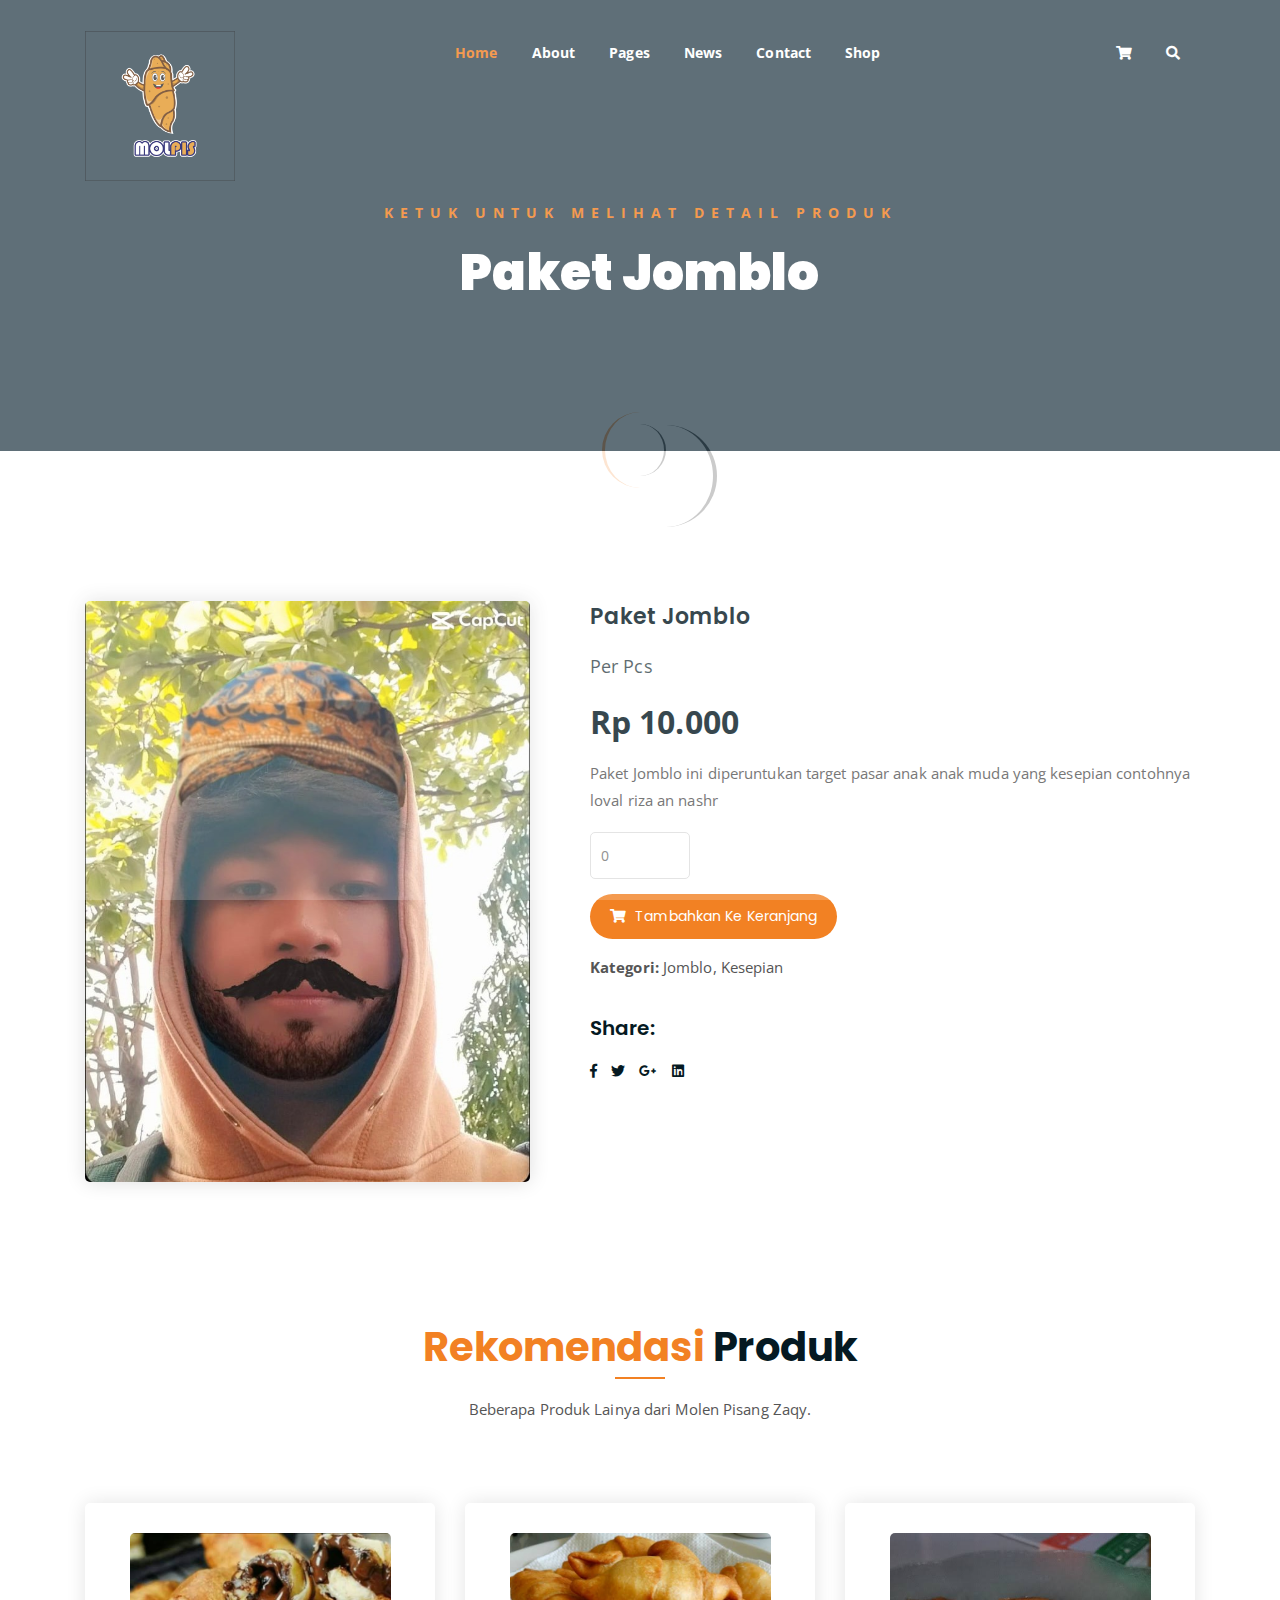
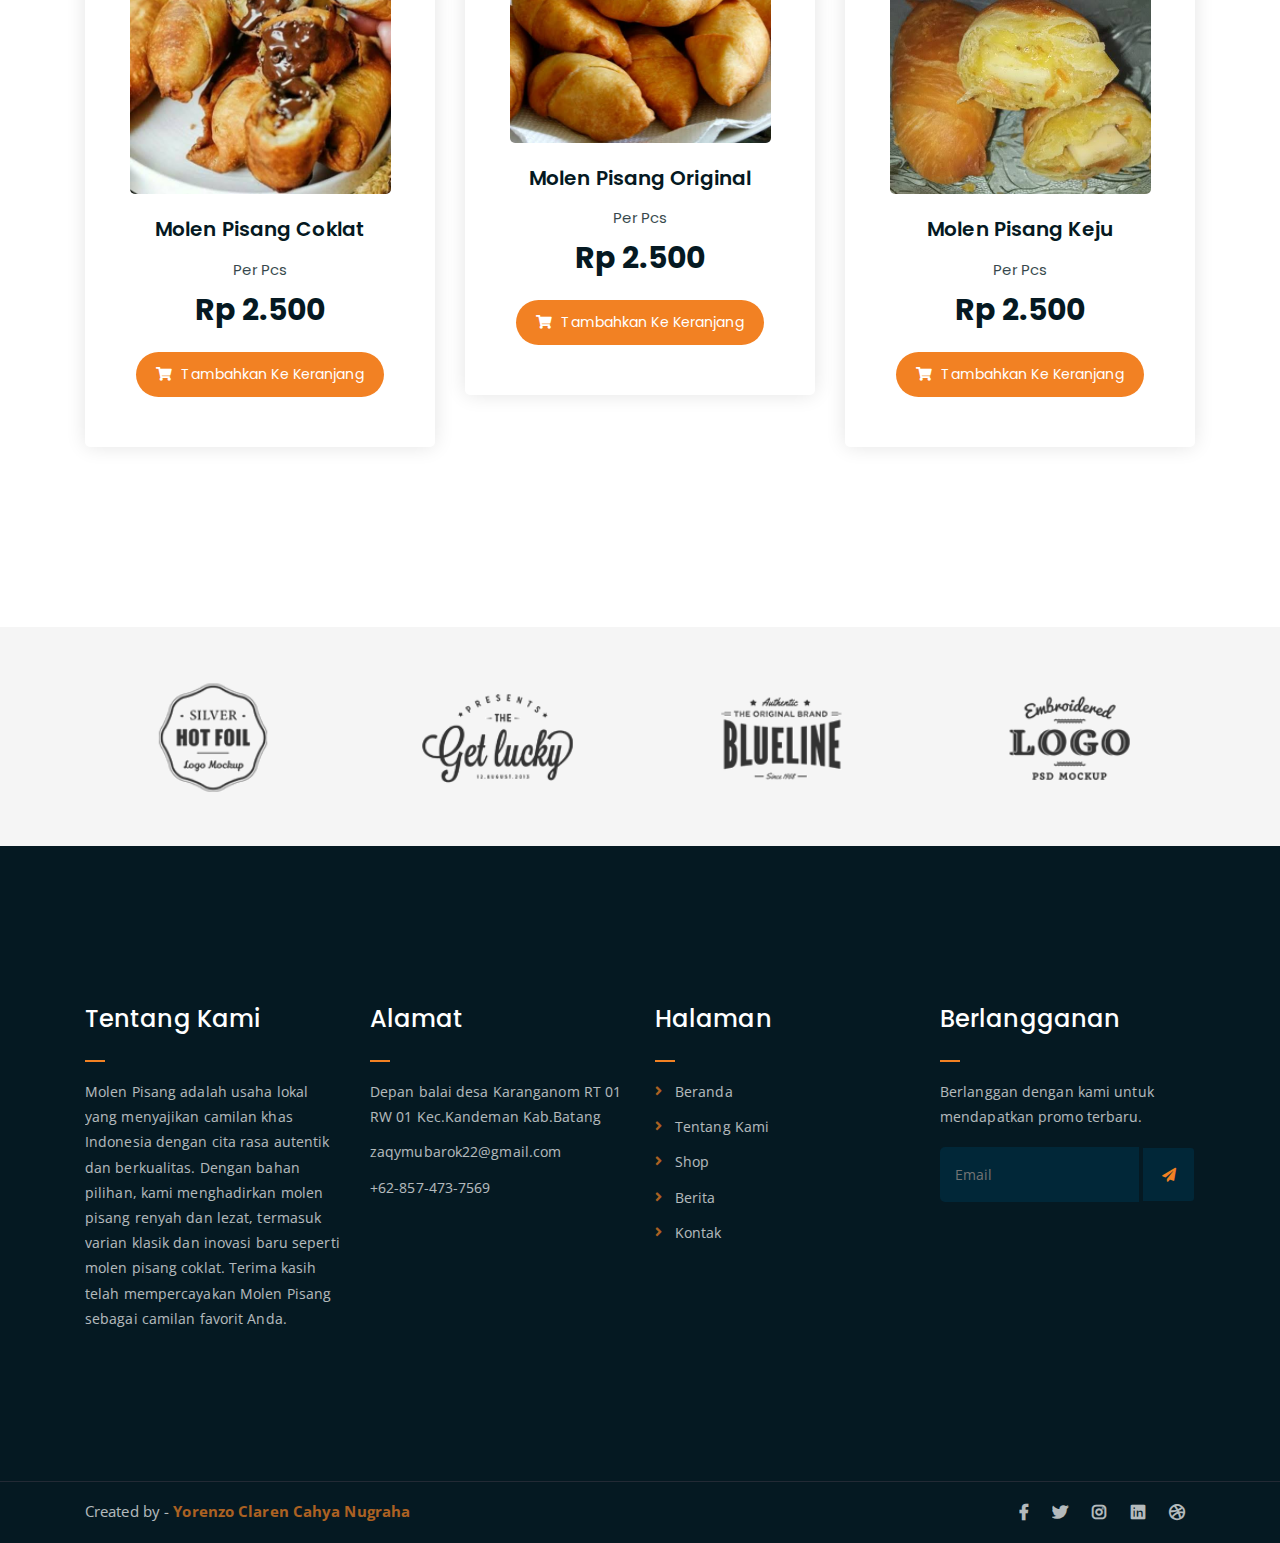
<file: single-product.html>
<!DOCTYPE html>
<html lang="en">
<head>
	<meta charset="UTF-8">
	<meta http-equiv="X-UA-Compatible" content="IE=edge">
	<meta name="viewport" content="width=device-width, initial-scale=1">

	<!-- title -->
	<title>Paket Jomblo</title>

	<!-- favicon -->
	<link rel="shortcut icon" type="image/png" href="assets/img/favicon.png">
	<!-- google font -->
	<link href="https://fonts.googleapis.com/css?family=Open+Sans:300,400,700" rel="stylesheet">
	<link href="https://fonts.googleapis.com/css?family=Poppins:400,700&display=swap" rel="stylesheet">
	<!-- fontawesome -->
	<link rel="stylesheet" href="assets/css/all.min.css">
	<!-- bootstrap -->
	<link rel="stylesheet" href="assets/bootstrap/css/bootstrap.min.css">
	<!-- owl carousel -->
	<link rel="stylesheet" href="assets/css/owl.carousel.css">
	<!-- magnific popup -->
	<link rel="stylesheet" href="assets/css/magnific-popup.css">
	<!-- animate css -->
	<link rel="stylesheet" href="assets/css/animate.css">
	<!-- mean menu css -->
	<link rel="stylesheet" href="assets/css/meanmenu.min.css">
	<!-- main style -->
	<link rel="stylesheet" href="assets/css/main.css">
	<!-- responsive -->
	<link rel="stylesheet" href="assets/css/responsive.css">

</head>
<body>
	
	<!--PreLoader-->
    <div class="loader">
        <div class="loader-inner">
            <div class="circle"></div>
        </div>
    </div>
    <!--PreLoader Ends-->
	
	<!-- header -->
	<div class="top-header-area" id="sticker">
		<div class="container">
			<div class="row">
				<div class="col-lg-12 col-sm-12 text-center">
					<div class="main-menu-wrap">
						<!-- logo -->
						<div class="site-logo">
							<a href="index.html">
								<img src="assets/img/logo/bg polos.png" alt="">
							</a>
						</div>
						<!-- logo -->

						<!-- menu start -->
						<nav class="main-menu">
							<ul>
								<li class="current-list-item"><a href="#">Home</a>
									<ul class="sub-menu">
										<li><a href="index.html">Static Home</a></li>
										
									</ul>
								</li>
								<li><a href="about.html">About</a></li>
								<li><a href="#">Pages</a>
									<ul class="sub-menu">
										<li><a href="404.html">404 page</a></li>
										<li><a href="about.html">About</a></li>
										<li><a href="cart.html">Cart</a></li>
										<li><a href="checkout.html">Check Out</a></li>
										<li><a href="contact.html">Contact</a></li>
										<li><a href="news.html">News</a></li>
										<li><a href="shop.html">Shop</a></li>
									</ul>
								</li>
								<li><a href="news.html">News</a>
									<ul class="sub-menu">
										<li><a href="news.html">News</a></li>
										<li><a href="single-news.html">Single News</a></li>
									</ul>
								</li>
								<li><a href="contact.html">Contact</a></li>
								<li><a href="shop.html">Shop</a>
									<ul class="sub-menu">
										<li><a href="shop.html">Shop</a></li>
										<li><a href="checkout.html">Check Out</a></li>
										<li><a href="single-product.html">Single Product</a></li>
										<li><a href="cart.html">Cart</a></li>
									</ul>
								</li>
								<li>
									<div class="header-icons">
										<a class="shopping-cart" href="cart.html"><i class="fas fa-shopping-cart"></i></a>
										<a class="mobile-hide search-bar-icon" href="#"><i class="fas fa-search"></i></a>
									</div>
								</li>
							</ul>
						</nav>
						<a class="mobile-show search-bar-icon" href="#"><i class="fas fa-search"></i></a>
						<div class="mobile-menu"></div>
						<!-- menu end -->
					</div>
				</div>
			</div>
		</div>
	</div>
	<!-- end header -->

	<!-- search area -->
	<div class="search-area">
		<div class="container">
			<div class="row">
				<div class="col-lg-12">
					<span class="close-btn"><i class="fas fa-window-close"></i></span>
					<div class="search-bar">
						<div class="search-bar-tablecell">
							<h3>Search For:</h3>
							<input type="text" placeholder="Keywords">
							<button type="submit">Search <i class="fas fa-search"></i></button>
						</div>
					</div>
				</div>
			</div>
		</div>
	</div>
	<!-- end search arewa -->
	
	<!-- breadcrumb-section -->
	<div class="breadcrumb-section breadcrumb-bg">
		<div class="container">
			<div class="row">
				<div class="col-lg-8 offset-lg-2 text-center">
					<div class="breadcrumb-text">
						<p>Ketuk Untuk Melihat Detail Produk</p>
						<h1>Paket Jomblo</h1>
					</div>
				</div>
			</div>
		</div>
	</div>
	<!-- end breadcrumb section -->

	<!-- single product -->
	<div class="single-product mt-150 mb-150">
		<div class="container">
			<div class="row">
				<div class="col-md-5">
					<div class="single-product-img">
						<img src="assets/img/team/jawir.jpg" alt="">
					</div>
				</div>
				<div class="col-md-7">
					<div class="single-product-content">
						<h3>Paket Jomblo</h3>
						<p class="single-product-pricing"><span>Per Pcs</span> Rp 10.000</p>
						<p>Paket Jomblo ini diperuntukan target pasar anak anak muda yang kesepian contohnya loval riza an nashr</p>
						<div class="single-product-form">
							<form action="index.html">
								<input type="number" placeholder="0">
							</form>
							<a href="cart.html" class="cart-btn"><i class="fas fa-shopping-cart"></i> Tambahkan Ke Keranjang</a>
							<p><strong>Kategori: </strong>Jomblo, Kesepian</p>
						</div>
						<h4>Share:</h4>
						<ul class="product-share">
							<li><a href=""><i class="fab fa-facebook-f"></i></a></li>
							<li><a href=""><i class="fab fa-twitter"></i></a></li>
							<li><a href=""><i class="fab fa-google-plus-g"></i></a></li>
							<li><a href=""><i class="fab fa-linkedin"></i></a></li>
						</ul>
					</div>
				</div>
			</div>
		</div>
	</div>
	<!-- end single product -->

	<!-- more products -->
	<div class="more-products mb-150">
		<div class="container">
			<div class="row">
				<div class="col-lg-8 offset-lg-2 text-center">
					<div class="section-title">	
						<h3><span class="orange-text">Rekomendasi</span> Produk</h3>
						<p>Beberapa Produk Lainya dari Molen Pisang Zaqy.</p>
					</div>
				</div>
			</div>
			<div class="row">
				<div class="col-lg-4 col-md-6 text-center">
					<div class="single-product-item">
						<div class="product-image">
							<a href="single-product.html"><img src="assets/img/produk/coklat.jpg" alt=""></a>
						</div>
						<h3>Molen Pisang Coklat</h3>
						<p class="product-price"><span>Per Pcs</span> Rp 2.500 </p>
						<a href="cart.html" class="cart-btn"><i class="fas fa-shopping-cart"></i> Tambahkan Ke Keranjang</a>
					</div>
				</div>
				<div class="col-lg-4 col-md-6 text-center">
					<div class="single-product-item">
						<div class="product-image">
							<a href="single-product.html"><img src="assets/img/produk/ori.jpg" alt=""></a>
						</div>
						<h3>Molen Pisang Original</h3>
						<p class="product-price"><span>Per Pcs</span> Rp 2.500 </p>
						<a href="cart.html" class="cart-btn"><i class="fas fa-shopping-cart"></i> Tambahkan Ke Keranjang</a>
					</div>
				</div>
				<div class="col-lg-4 col-md-6 offset-lg-0 offset-md-3 text-center">
					<div class="single-product-item">
						<div class="product-image">
							<a href="single-product.html"><img src="assets/img/produk/keju.jpg" alt=""></a>
						</div>
						<h3>Molen Pisang Keju</h3>
						<p class="product-price"><span>Per Pcs</span> Rp 2.500 </p>
						<a href="cart.html" class="cart-btn"><i class="fas fa-shopping-cart"></i> Tambahkan Ke Keranjang</a>
					</div>
				</div>
			</div>
		</div>
	</div>
	<!-- end more products -->

	<!-- logo carousel -->
	<div class="logo-carousel-section">
		<div class="container">
			<div class="row">
				<div class="col-lg-12">
					<div class="logo-carousel-inner">
						<div class="single-logo-item">
							<img src="assets/img/company-logos/1.png" alt="">
						</div>
						<div class="single-logo-item">
							<img src="assets/img/company-logos/2.png" alt="">
						</div>
						<div class="single-logo-item">
							<img src="assets/img/company-logos/3.png" alt="">
						</div>
						<div class="single-logo-item">
							<img src="assets/img/company-logos/4.png" alt="">
						</div>
						<div class="single-logo-item">
							<img src="assets/img/company-logos/5.png" alt="">
						</div>
					</div>
				</div>
			</div>
		</div>
	</div>
	<!-- end logo carousel -->

	<!-- footer -->
	<div class="footer-area">
		<div class="container">
			<div class="row">
				<div class="col-lg-3 col-md-6">
					<div class="footer-box about-widget">
						<h2 class="widget-title">Tentang Kami</h2>
						<p>Molen Pisang adalah usaha lokal yang menyajikan camilan khas Indonesia dengan cita rasa autentik dan berkualitas. Dengan bahan pilihan, kami menghadirkan molen pisang renyah dan lezat, termasuk varian klasik dan inovasi baru seperti molen pisang coklat. Terima kasih telah mempercayakan Molen Pisang sebagai camilan favorit Anda.</p>
					</div>
				</div>
				<div class="col-lg-3 col-md-6">
					<div class="footer-box get-in-touch">
						<h2 class="widget-title">Alamat</h2>
						<ul>
							<li>Depan balai desa Karanganom RT 01 RW 01 Kec.Kandeman Kab.Batang</li>
							<li>zaqymubarok22@gmail.com</li>
							<li>+62-857-473-7569</li>
						</ul>
					</div>
				</div>
				<div class="col-lg-3 col-md-6">
					<div class="footer-box pages">
						<h2 class="widget-title">Halaman</h2>
						<ul>
							<li><a href="index.html">Beranda</a></li>
							<li><a href="about.html">Tentang Kami</a></li>
							<li><a href="services.html">Shop</a></li>
							<li><a href="news.html">Berita</a></li>
							<li><a href="contact.html">Kontak</a></li>
						</ul>
					</div>
				</div>
				<div class="col-lg-3 col-md-6">
					<div class="footer-box subscribe">
						<h2 class="widget-title">Berlangganan</h2>
						<p>Berlanggan dengan kami untuk mendapatkan promo terbaru.</p>
						<form action="index.html">
							<input type="email" placeholder="Email">
							<button type="submit"><i class="fas fa-paper-plane"></i></button>
						</form>
					</div>
				</div>
			</div>
		</div>
	</div>
	<!-- end footer -->
	
	<!-- copyright -->
	<div class="copyright">
		<div class="container">
			<div class="row">
				<div class="col-lg-6 col-md-12">
					<p>Created by  - <a>Yorenzo Claren Cahya Nugraha</a><br>
					</p>
				</div>
				<div class="col-lg-6 text-right col-md-12">
					<div class="social-icons">
						<ul>
							<li><a href="#" target="_blank"><i class="fab fa-facebook-f"></i></a></li>
							<li><a href="#" target="_blank"><i class="fab fa-twitter"></i></a></li>
							<li><a href="#" target="_blank"><i class="fab fa-instagram"></i></a></li>
							<li><a href="#" target="_blank"><i class="fab fa-linkedin"></i></a></li>
							<li><a href="#" target="_blank"><i class="fab fa-dribbble"></i></a></li>
						</ul>
					</div>
				</div>
			</div>
		</div>
	</div>
	<!-- end copyright -->
	
	<!-- jquery -->
	<script src="assets/js/jquery-1.11.3.min.js"></script>
	<!-- bootstrap -->
	<script src="assets/bootstrap/js/bootstrap.min.js"></script>
	<!-- count down -->
	<script src="assets/js/jquery.countdown.js"></script>
	<!-- isotope -->
	<script src="assets/js/jquery.isotope-3.0.6.min.js"></script>
	<!-- waypoints -->
	<script src="assets/js/waypoints.js"></script>
	<!-- owl carousel -->
	<script src="assets/js/owl.carousel.min.js"></script>
	<!-- magnific popup -->
	<script src="assets/js/jquery.magnific-popup.min.js"></script>
	<!-- mean menu -->
	<script src="assets/js/jquery.meanmenu.min.js"></script>
	<!-- sticker js -->
	<script src="assets/js/sticker.js"></script>
	<!-- main js -->
	<script src="assets/js/main.js"></script>

</body>
</html>
</file>
<file: assets/css/responsive.css>
/* Medium Layout: 1280px. */
@media only screen and (min-width: 992px) {
}

@media only screen and (min-width: 992px) and (max-width: 1200px) { 
	.hero-text h1 {
	    font-size: 45px;
	}

	a.video-play-btn {
		right: 51%;
	}
	.hero-area div.hero-form {
		bottom: -20%;
	}

	.cart-buttons a:first-child {
	    margin-right: 0;
	    margin-bottom: 15px;
	}
	.contact-form form p input[type=email] {
	    margin-left: 8px;
	}
	.contact-form-box h4 i {
	    left: -20%;
	}
	.comment-template form p input[type=email] {
	    margin-left: 8px;
	}
	ul.main-menu li a {
	    padding: 15px 13px;
	}
	span.close-btn {
	    right: 0;
	}
	ul.sub-menu li a {
	    padding: 7px 10px;
	}

}
/* Tablet Layout: 768px. */
@media only screen and (min-width: 768px) and (max-width: 991px) { 
	.hero-text h1 {
	    font-size: 40px;
	}
	.footer-box {
	    margin-bottom: 40px;
	}
	.copyright p {
	    text-align: center;
	}
	.copyright .social-icons {
	    text-align: center;
	}
	.feature-bg:after {
		display: none;
	}
	.single-team-item {
	    margin-bottom: 30px;
	}
	table.cart-table {
	    margin-bottom: 50px;
	}
	.order-details-wrap {
	    margin-top: 50px;
	}
	.contact-form form p input[type=text], 
	.contact-form form p input[type=tel], 
	.contact-form form p input[type=email] {
	    width: 100%;
	}

	.contact-form form p input[type=email] {
	    margin-left: 0;
	    margin-top: 15px;
	}
	.contact-form form p input[type=tel] {
		margin-bottom: 15px;
	}

	.hero-area div.hero-form {
		width: 325px;
		top: 30%;
	}

	.comment-template form p input[type=text], 
	.comment-template form p input[type=email] {
	    width: 100%;
	}

	.comment-template form p input[type=email] {
	    margin-top: 15px;
	    margin-left: 0;
	}
	.sidebar-section {
	    margin-left: 0;
	    margin-top: 50px;
	}
	.single-product-img {
	    margin-bottom: 30px;
	}
	.single-product-img img {
	    width: 100%;
	}
	.single-project-img img {
	    width: 100%;
	}
	.site-logo a img {
	    max-width: 150px;
	}
	.site-logo {
	    text-align: center;
	    position: absolute;
	    z-index: 999;
	}
	.mean-container .mean-bar {
		z-index: 2;
	}
	.responsive-menu-wrap {
	    display: block;
	}
	.header-icons {
	    text-align: center;
	}
	.top-header-area {
	    padding: 15px 0;
	}

	.responsive-menu-wrap {
	    position: absolute;
	    top: 0;
	}

	.featured-section {
	    padding: 0;
	}

	.responsive-menu-wrap {
	    left: 50%;
	    margin-top: 10px;
	    margin-left: -57.5px;
	}
	.hero-text-tablecell {
	    padding: 0px 70px;
	}
	.hero-form .hero-text h1 {
	    font-size: 30px;
	}

	.hero-form .hero-text p.subtitle {
	    font-size: 13px;
	}

	.hero-form .hero-btns a.bordered-btn {
	    margin-left: 0;
	    margin-top: 20px;
	}

	.sticky-wrapper.is-sticky .top-header-area {
	    position: absolute!important;
	    background-color: transparent;
	}
	.featured-box {
	    padding: 30px;
	}

	.featured-section {
	    padding: 100px 0;
	}
	nav.main-menu {
	    display: none;
	}
	table.order-details {
	    width: 100%;
	}
	.contact-form-box h4 i {
	    left: -7%;
	}
	.single-product-content h3 {
	    font-size: 20px;
	    font-weight: 500;
	    line-height: 1.6;
	}

	.single-product-content {
	    margin-left: 15px;
	}
	a.mobile-hide.search-bar-icon {
	    display: none!important;
	}
	.mobile-show {
		display: block!important;
	}
	a.mobile-show.search-bar-icon {
	    position: absolute;
	    right: 60px;
	    top: 22px;
	    z-index: 999;
	    color: #fff;
	}

}

/* Mobile Layout: 320px. */
@media only screen and (max-width: 767px) {

	.site-logo img {
	    max-width: 150px;
	}

	.responsive-menu-wrap {
	    top: -35px;
	}

	span.close-btn {
		right: 35px;
	}
	.header-icons {
	    text-align: center;
	}
	.hero-text h1 {
	    font-size: 28px;
	}

	.hero-text p.subtitle {
	    font-size: 13px;
	}
	.section-title p {
	    max-width: 400px;
	}

	.section-title h3 {
	    font-size: 25px;
	}

	p.testimonial-body {
	    font-size: 15px;
	}
	.responsive-menu {
	    left: auto;
	    right: 0;
	}

	.featured-section {
	    padding: 0;
	}

	a.video-play-btn {
	    right: auto;
	    left: 50%;
	    margin-left: -45px;
	}

	.shop-banner h3 {
		font-size: 34px;
	}

	.footer-box {
	    margin-bottom: 50px;
	}

	.copyright p {
	    text-align: center;
	}

	.social-icons {
	    text-align: center;
	}

	.footer-area {
		padding: 80px 0;
	}

	.hero-text {
	    text-align: center;
	}

	.responsive-menu-wrap {
	    position: relative;
	}

	.breadcrumb-text h1 {
	    font-size: 30px;
	}

	.feature-bg:after {
	    display: none;
	}
	
	.text-block {
	    margin-bottom: 50px;
	}

	.single-team-item {
	    margin-bottom: 50px;
	}

	.team-bg {
	    height: 450px;
	}

	.total-section {
	    margin-top: 30px;
	}

	.order-details-wrap {
	    margin-top: 50px;
	}

	.contact-form form p input[type=text], 
	.contact-form form p input[type=tel], 
	.contact-form form p input[type=email] {
	    width: 100%;
	}
	.contact-form form p input[type=tel] {
		margin-bottom: 15px;
	}

	.contact-form form p input[type=email] {
	    margin-left: 0;
	    margin-top: 15px;
	}

	.find-location p {
	    font-size: 20px;
	}

	.comment-template form p input[type=email] {
	    margin-left: 0;
	    margin-top: 15px;
	}

	.comment-template form p input[type=text], 
	.comment-template form p input[type=email] {
	    width: 100%;
	}

	.sidebar-section {
	    margin-left: 0;
	    margin-top: 50px;
	}

	.single-product-content {
	    margin-left: 0;
	    margin-top: 15px;
	}

	.single-product-content h3 {
	    font-size: 20px;
	    line-height: 1.5;
	}

	.product-image {
	    padding: 60px;
	    padding-bottom: 0;
	}

	.header-icons {
	    text-align: right;
	    margin-top: 15px;
	}

	.feature-bg {
	    margin: 100px 0;
	}

	.margin-top-150p {
	    margin-top: 650px;
	}

	.display-hidden {
	    display: none;
	}

	.hero-area div.hero-form {
		right: 0;
	}

	.hero-btns a.boxed-btn {
	    display: block;
	    margin: 0 auto;
	}

	.hero-btns {
	    text-align: center;
	}

	.hero-btns a.bordered-btn {
	    margin-left: 0;
	    margin-top: 15px;
	    display: block;
	}
	.hero-area div.hero-form {
		width: auto;
	}
	.section-title p {
		max-width: 285px;
	}

	p.testimonial-body {
		max-width: 285px;
	}
	.hero-area div.hero-form {
		top: 0;
	}
	.single-media-wrap h4 {
	    font-size: 15px;
	}

	.sticky-wrapper.is-sticky .top-header-area {
	    position: absolute!important;
	    background-color: transparent;
	    padding: 25px 0;
	}
	.featured-box {
	    padding: 0 45px;
	    margin-bottom: 10px;
	}

	.featured-section {
	    padding: 100px 0;
	}
	.search-bar-tablecell input {
	    font-size: 20px;
	}
	.header-icons {
		margin-top: 0;
	}
	.site-logo {
    position: absolute;
	    z-index: 99;
	}

	.mean-container .mean-bar {
	    z-index: 2;
	}
	.section-title {
	    margin-bottom: 50px;
	}
	.service-text h3 {
	    font-size: 18px;
	}
	.featured-box h2 {
	    font-size: 23px;
	}

	.featured-box h3 {
	    font-size: 18px;
	}

	.cta-text h3 {
	    line-height: 1.6;
	}

	.news-text-box h3 {
	    font-size: 20px;
	    line-height: 1.5;
	}

	.copyright p {
	    padding-bottom: 0;
	}
	.single-service-box {
	    padding: 30px;
	}

	.service-icon-table {
	    height: 80px;
	}

	.service-icon-tablecell i {
	    font-size: 30px;
	}

	.main-menu {
	    display: none;
	}
	.error-text h1 {
	    font-size: 25px;
	}
	h2.widget-title {
	    font-size: 20px;
	}
	.cart-table-wrap {
	    width: 100%;
	    overflow-x: scroll;
	}
	table.cart-table {
		width: 690px;
	}
	.cart-buttons a:first-child {
	    margin-bottom: 15px;
	}
	.form-title h2 {
	    font-size: 20px;
	}

	.contact-form-box h4 i {
	    left: -20%;
	}
	.featured-text p {
	    line-height: 1.8;
	}
	.single-artcile-bg {
	    height: 300px;
	}

	.single-article-text h2 {
	    font-size: 20px;
	}

	.comments-list-wrap h3, .comment-template h4 {
	    font-size: 20px;
	}

	.comment-user-avater img {
	    max-width: 45px;
	}

	.comment-text-body {
	    padding-left: 60px;
	}

	.comment-text-body h4 a {
	    display: block;
	    border: none;
	    margin-left: 0;
	    margin-top: 10px;
	}

	.comment-text-body h4 {
	    font-size: 18px;
	}

	.comment-text-body p {
	    line-height: 1.8;
	}

	.single-comment-body.child {
	    margin-left: 0;
	}
	.single-product-content h3 {
	    font-size: 20px;
	    line-height: 1.5;
	}
	a.mobile-hide.search-bar-icon {
	    display: none!important;
	}
	.mobile-show {
		display: block!important;
	}
	a.mobile-show.search-bar-icon {
	    position: absolute;
	    right: 60px;
	    top: 22px;
	    z-index: 999;
	    color: #fff;
	}
}
/* Wide Mobile Layout: 480px. */
@media only screen and (min-width: 480px) and (max-width: 767px) { 
	.hero-area div.hero-form {
	    margin: 0 auto;
	    right: auto;
	    width: 380px;
	    left: 50%;
	    margin-left: -190px;
	}

	.hero-btns {
	    text-align: center;
	}

	.hero-btns a.bordered-btn {
	    margin-left: 0;
	    margin-top: 15px;
	    display: block;
	}
}
</file>
<file: assets/css/all.min.css>
.fa,.fab,.fal,.far,.fas{-moz-osx-font-smoothing:grayscale;-webkit-font-smoothing:antialiased;display:inline-block;font-style:normal;font-variant:normal;text-rendering:auto;line-height:1}.fa-lg{font-size:1.33333em;line-height:.75em;vertical-align:-.0667em}.fa-xs{font-size:.75em}.fa-sm{font-size:.875em}.fa-1x{font-size:1em}.fa-2x{font-size:2em}.fa-3x{font-size:3em}.fa-4x{font-size:4em}.fa-5x{font-size:5em}.fa-6x{font-size:6em}.fa-7x{font-size:7em}.fa-8x{font-size:8em}.fa-9x{font-size:9em}.fa-10x{font-size:10em}.fa-fw{text-align:center;width:1.25em}.fa-ul{list-style-type:none;margin-left:2.5em;padding-left:0}.fa-ul>li{position:relative}.fa-li{left:-2em;position:absolute;text-align:center;width:2em;line-height:inherit}.fa-border{border:.08em solid #eee;border-radius:.1em;padding:.2em .25em .15em}.fa-pull-left{float:left}.fa-pull-right{float:right}.fa.fa-pull-left,.fab.fa-pull-left,.fal.fa-pull-left,.far.fa-pull-left,.fas.fa-pull-left{margin-right:.3em}.fa.fa-pull-right,.fab.fa-pull-right,.fal.fa-pull-right,.far.fa-pull-right,.fas.fa-pull-right{margin-left:.3em}.fa-spin{animation:fa-spin 2s infinite linear}.fa-pulse{animation:fa-spin 1s infinite steps(8)}@keyframes fa-spin{0%{transform:rotate(0deg)}to{transform:rotate(1turn)}}.fa-rotate-90{-ms-filter:"progid:DXImageTransform.Microsoft.BasicImage(rotation=1)";transform:rotate(90deg)}.fa-rotate-180{-ms-filter:"progid:DXImageTransform.Microsoft.BasicImage(rotation=2)";transform:rotate(180deg)}.fa-rotate-270{-ms-filter:"progid:DXImageTransform.Microsoft.BasicImage(rotation=3)";transform:rotate(270deg)}.fa-flip-horizontal{-ms-filter:"progid:DXImageTransform.Microsoft.BasicImage(rotation=0, mirror=1)";transform:scaleX(-1)}.fa-flip-vertical{transform:scaleY(-1)}.fa-flip-horizontal.fa-flip-vertical,.fa-flip-vertical{-ms-filter:"progid:DXImageTransform.Microsoft.BasicImage(rotation=2, mirror=1)"}.fa-flip-horizontal.fa-flip-vertical{transform:scale(-1)}:root .fa-flip-horizontal,:root .fa-flip-vertical,:root .fa-rotate-90,:root .fa-rotate-180,:root .fa-rotate-270{filter:none}.fa-stack{display:inline-block;height:2em;line-height:2em;position:relative;vertical-align:middle;width:2.5em}.fa-stack-1x,.fa-stack-2x{left:0;position:absolute;text-align:center;width:100%}.fa-stack-1x{line-height:inherit}.fa-stack-2x{font-size:2em}.fa-inverse{color:#fff}.fa-500px:before{content:"\f26e"}.fa-accessible-icon:before{content:"\f368"}.fa-accusoft:before{content:"\f369"}.fa-acquisitions-incorporated:before{content:"\f6af"}.fa-ad:before{content:"\f641"}.fa-address-book:before{content:"\f2b9"}.fa-address-card:before{content:"\f2bb"}.fa-adjust:before{content:"\f042"}.fa-adn:before{content:"\f170"}.fa-adobe:before{content:"\f778"}.fa-adversal:before{content:"\f36a"}.fa-affiliatetheme:before{content:"\f36b"}.fa-air-freshener:before{content:"\f5d0"}.fa-algolia:before{content:"\f36c"}.fa-align-center:before{content:"\f037"}.fa-align-justify:before{content:"\f039"}.fa-align-left:before{content:"\f036"}.fa-align-right:before{content:"\f038"}.fa-alipay:before{content:"\f642"}.fa-allergies:before{content:"\f461"}.fa-amazon:before{content:"\f270"}.fa-amazon-pay:before{content:"\f42c"}.fa-ambulance:before{content:"\f0f9"}.fa-american-sign-language-interpreting:before{content:"\f2a3"}.fa-amilia:before{content:"\f36d"}.fa-anchor:before{content:"\f13d"}.fa-android:before{content:"\f17b"}.fa-angellist:before{content:"\f209"}.fa-angle-double-down:before{content:"\f103"}.fa-angle-double-left:before{content:"\f100"}.fa-angle-double-right:before{content:"\f101"}.fa-angle-double-up:before{content:"\f102"}.fa-angle-down:before{content:"\f107"}.fa-angle-left:before{content:"\f104"}.fa-angle-right:before{content:"\f105"}.fa-angle-up:before{content:"\f106"}.fa-angry:before{content:"\f556"}.fa-angrycreative:before{content:"\f36e"}.fa-angular:before{content:"\f420"}.fa-ankh:before{content:"\f644"}.fa-app-store:before{content:"\f36f"}.fa-app-store-ios:before{content:"\f370"}.fa-apper:before{content:"\f371"}.fa-apple:before{content:"\f179"}.fa-apple-alt:before{content:"\f5d1"}.fa-apple-pay:before{content:"\f415"}.fa-archive:before{content:"\f187"}.fa-archway:before{content:"\f557"}.fa-arrow-alt-circle-down:before{content:"\f358"}.fa-arrow-alt-circle-left:before{content:"\f359"}.fa-arrow-alt-circle-right:before{content:"\f35a"}.fa-arrow-alt-circle-up:before{content:"\f35b"}.fa-arrow-circle-down:before{content:"\f0ab"}.fa-arrow-circle-left:before{content:"\f0a8"}.fa-arrow-circle-right:before{content:"\f0a9"}.fa-arrow-circle-up:before{content:"\f0aa"}.fa-arrow-down:before{content:"\f063"}.fa-arrow-left:before{content:"\f060"}.fa-arrow-right:before{content:"\f061"}.fa-arrow-up:before{content:"\f062"}.fa-arrows-alt:before{content:"\f0b2"}.fa-arrows-alt-h:before{content:"\f337"}.fa-arrows-alt-v:before{content:"\f338"}.fa-artstation:before{content:"\f77a"}.fa-assistive-listening-systems:before{content:"\f2a2"}.fa-asterisk:before{content:"\f069"}.fa-asymmetrik:before{content:"\f372"}.fa-at:before{content:"\f1fa"}.fa-atlas:before{content:"\f558"}.fa-atlassian:before{content:"\f77b"}.fa-atom:before{content:"\f5d2"}.fa-audible:before{content:"\f373"}.fa-audio-description:before{content:"\f29e"}.fa-autoprefixer:before{content:"\f41c"}.fa-avianex:before{content:"\f374"}.fa-aviato:before{content:"\f421"}.fa-award:before{content:"\f559"}.fa-aws:before{content:"\f375"}.fa-baby:before{content:"\f77c"}.fa-baby-carriage:before{content:"\f77d"}.fa-backspace:before{content:"\f55a"}.fa-backward:before{content:"\f04a"}.fa-balance-scale:before{content:"\f24e"}.fa-ban:before{content:"\f05e"}.fa-band-aid:before{content:"\f462"}.fa-bandcamp:before{content:"\f2d5"}.fa-barcode:before{content:"\f02a"}.fa-bars:before{content:"\f0c9"}.fa-baseball-ball:before{content:"\f433"}.fa-basketball-ball:before{content:"\f434"}.fa-bath:before{content:"\f2cd"}.fa-battery-empty:before{content:"\f244"}.fa-battery-full:before{content:"\f240"}.fa-battery-half:before{content:"\f242"}.fa-battery-quarter:before{content:"\f243"}.fa-battery-three-quarters:before{content:"\f241"}.fa-bed:before{content:"\f236"}.fa-beer:before{content:"\f0fc"}.fa-behance:before{content:"\f1b4"}.fa-behance-square:before{content:"\f1b5"}.fa-bell:before{content:"\f0f3"}.fa-bell-slash:before{content:"\f1f6"}.fa-bezier-curve:before{content:"\f55b"}.fa-bible:before{content:"\f647"}.fa-bicycle:before{content:"\f206"}.fa-bimobject:before{content:"\f378"}.fa-binoculars:before{content:"\f1e5"}.fa-biohazard:before{content:"\f780"}.fa-birthday-cake:before{content:"\f1fd"}.fa-bitbucket:before{content:"\f171"}.fa-bitcoin:before{content:"\f379"}.fa-bity:before{content:"\f37a"}.fa-black-tie:before{content:"\f27e"}.fa-blackberry:before{content:"\f37b"}.fa-blender:before{content:"\f517"}.fa-blender-phone:before{content:"\f6b6"}.fa-blind:before{content:"\f29d"}.fa-blog:before{content:"\f781"}.fa-blogger:before{content:"\f37c"}.fa-blogger-b:before{content:"\f37d"}.fa-bluetooth:before{content:"\f293"}.fa-bluetooth-b:before{content:"\f294"}.fa-bold:before{content:"\f032"}.fa-bolt:before{content:"\f0e7"}.fa-bomb:before{content:"\f1e2"}.fa-bone:before{content:"\f5d7"}.fa-bong:before{content:"\f55c"}.fa-book:before{content:"\f02d"}.fa-book-dead:before{content:"\f6b7"}.fa-book-open:before{content:"\f518"}.fa-book-reader:before{content:"\f5da"}.fa-bookmark:before{content:"\f02e"}.fa-bowling-ball:before{content:"\f436"}.fa-box:before{content:"\f466"}.fa-box-open:before{content:"\f49e"}.fa-boxes:before{content:"\f468"}.fa-braille:before{content:"\f2a1"}.fa-brain:before{content:"\f5dc"}.fa-briefcase:before{content:"\f0b1"}.fa-briefcase-medical:before{content:"\f469"}.fa-broadcast-tower:before{content:"\f519"}.fa-broom:before{content:"\f51a"}.fa-brush:before{content:"\f55d"}.fa-btc:before{content:"\f15a"}.fa-bug:before{content:"\f188"}.fa-building:before{content:"\f1ad"}.fa-bullhorn:before{content:"\f0a1"}.fa-bullseye:before{content:"\f140"}.fa-burn:before{content:"\f46a"}.fa-buromobelexperte:before{content:"\f37f"}.fa-bus:before{content:"\f207"}.fa-bus-alt:before{content:"\f55e"}.fa-business-time:before{content:"\f64a"}.fa-buysellads:before{content:"\f20d"}.fa-calculator:before{content:"\f1ec"}.fa-calendar:before{content:"\f133"}.fa-calendar-alt:before{content:"\f073"}.fa-calendar-check:before{content:"\f274"}.fa-calendar-day:before{content:"\f783"}.fa-calendar-minus:before{content:"\f272"}.fa-calendar-plus:before{content:"\f271"}.fa-calendar-times:before{content:"\f273"}.fa-calendar-week:before{content:"\f784"}.fa-camera:before{content:"\f030"}.fa-camera-retro:before{content:"\f083"}.fa-campground:before{content:"\f6bb"}.fa-canadian-maple-leaf:before{content:"\f785"}.fa-candy-cane:before{content:"\f786"}.fa-cannabis:before{content:"\f55f"}.fa-capsules:before{content:"\f46b"}.fa-car:before{content:"\f1b9"}.fa-car-alt:before{content:"\f5de"}.fa-car-battery:before{content:"\f5df"}.fa-car-crash:before{content:"\f5e1"}.fa-car-side:before{content:"\f5e4"}.fa-caret-down:before{content:"\f0d7"}.fa-caret-left:before{content:"\f0d9"}.fa-caret-right:before{content:"\f0da"}.fa-caret-square-down:before{content:"\f150"}.fa-caret-square-left:before{content:"\f191"}.fa-caret-square-right:before{content:"\f152"}.fa-caret-square-up:before{content:"\f151"}.fa-caret-up:before{content:"\f0d8"}.fa-carrot:before{content:"\f787"}.fa-cart-arrow-down:before{content:"\f218"}.fa-cart-plus:before{content:"\f217"}.fa-cash-register:before{content:"\f788"}.fa-cat:before{content:"\f6be"}.fa-cc-amazon-pay:before{content:"\f42d"}.fa-cc-amex:before{content:"\f1f3"}.fa-cc-apple-pay:before{content:"\f416"}.fa-cc-diners-club:before{content:"\f24c"}.fa-cc-discover:before{content:"\f1f2"}.fa-cc-jcb:before{content:"\f24b"}.fa-cc-mastercard:before{content:"\f1f1"}.fa-cc-paypal:before{content:"\f1f4"}.fa-cc-stripe:before{content:"\f1f5"}.fa-cc-visa:before{content:"\f1f0"}.fa-centercode:before{content:"\f380"}.fa-centos:before{content:"\f789"}.fa-certificate:before{content:"\f0a3"}.fa-chair:before{content:"\f6c0"}.fa-chalkboard:before{content:"\f51b"}.fa-chalkboard-teacher:before{content:"\f51c"}.fa-charging-station:before{content:"\f5e7"}.fa-chart-area:before{content:"\f1fe"}.fa-chart-bar:before{content:"\f080"}.fa-chart-line:before{content:"\f201"}.fa-chart-pie:before{content:"\f200"}.fa-check:before{content:"\f00c"}.fa-check-circle:before{content:"\f058"}.fa-check-double:before{content:"\f560"}.fa-check-square:before{content:"\f14a"}.fa-chess:before{content:"\f439"}.fa-chess-bishop:before{content:"\f43a"}.fa-chess-board:before{content:"\f43c"}.fa-chess-king:before{content:"\f43f"}.fa-chess-knight:before{content:"\f441"}.fa-chess-pawn:before{content:"\f443"}.fa-chess-queen:before{content:"\f445"}.fa-chess-rook:before{content:"\f447"}.fa-chevron-circle-down:before{content:"\f13a"}.fa-chevron-circle-left:before{content:"\f137"}.fa-chevron-circle-right:before{content:"\f138"}.fa-chevron-circle-up:before{content:"\f139"}.fa-chevron-down:before{content:"\f078"}.fa-chevron-left:before{content:"\f053"}.fa-chevron-right:before{content:"\f054"}.fa-chevron-up:before{content:"\f077"}.fa-child:before{content:"\f1ae"}.fa-chrome:before{content:"\f268"}.fa-church:before{content:"\f51d"}.fa-circle:before{content:"\f111"}.fa-circle-notch:before{content:"\f1ce"}.fa-city:before{content:"\f64f"}.fa-clipboard:before{content:"\f328"}.fa-clipboard-check:before{content:"\f46c"}.fa-clipboard-list:before{content:"\f46d"}.fa-clock:before{content:"\f017"}.fa-clone:before{content:"\f24d"}.fa-closed-captioning:before{content:"\f20a"}.fa-cloud:before{content:"\f0c2"}.fa-cloud-download-alt:before{content:"\f381"}.fa-cloud-meatball:before{content:"\f73b"}.fa-cloud-moon:before{content:"\f6c3"}.fa-cloud-moon-rain:before{content:"\f73c"}.fa-cloud-rain:before{content:"\f73d"}.fa-cloud-showers-heavy:before{content:"\f740"}.fa-cloud-sun:before{content:"\f6c4"}.fa-cloud-sun-rain:before{content:"\f743"}.fa-cloud-upload-alt:before{content:"\f382"}.fa-cloudscale:before{content:"\f383"}.fa-cloudsmith:before{content:"\f384"}.fa-cloudversify:before{content:"\f385"}.fa-cocktail:before{content:"\f561"}.fa-code:before{content:"\f121"}.fa-code-branch:before{content:"\f126"}.fa-codepen:before{content:"\f1cb"}.fa-codiepie:before{content:"\f284"}.fa-coffee:before{content:"\f0f4"}.fa-cog:before{content:"\f013"}.fa-cogs:before{content:"\f085"}.fa-coins:before{content:"\f51e"}.fa-columns:before{content:"\f0db"}.fa-comment:before{content:"\f075"}.fa-comment-alt:before{content:"\f27a"}.fa-comment-dollar:before{content:"\f651"}.fa-comment-dots:before{content:"\f4ad"}.fa-comment-slash:before{content:"\f4b3"}.fa-comments:before{content:"\f086"}.fa-comments-dollar:before{content:"\f653"}.fa-compact-disc:before{content:"\f51f"}.fa-compass:before{content:"\f14e"}.fa-compress:before{content:"\f066"}.fa-compress-arrows-alt:before{content:"\f78c"}.fa-concierge-bell:before{content:"\f562"}.fa-confluence:before{content:"\f78d"}.fa-connectdevelop:before{content:"\f20e"}.fa-contao:before{content:"\f26d"}.fa-cookie:before{content:"\f563"}.fa-cookie-bite:before{content:"\f564"}.fa-copy:before{content:"\f0c5"}.fa-copyright:before{content:"\f1f9"}.fa-couch:before{content:"\f4b8"}.fa-cpanel:before{content:"\f388"}.fa-creative-commons:before{content:"\f25e"}.fa-creative-commons-by:before{content:"\f4e7"}.fa-creative-commons-nc:before{content:"\f4e8"}.fa-creative-commons-nc-eu:before{content:"\f4e9"}.fa-creative-commons-nc-jp:before{content:"\f4ea"}.fa-creative-commons-nd:before{content:"\f4eb"}.fa-creative-commons-pd:before{content:"\f4ec"}.fa-creative-commons-pd-alt:before{content:"\f4ed"}.fa-creative-commons-remix:before{content:"\f4ee"}.fa-creative-commons-sa:before{content:"\f4ef"}.fa-creative-commons-sampling:before{content:"\f4f0"}.fa-creative-commons-sampling-plus:before{content:"\f4f1"}.fa-creative-commons-share:before{content:"\f4f2"}.fa-creative-commons-zero:before{content:"\f4f3"}.fa-credit-card:before{content:"\f09d"}.fa-critical-role:before{content:"\f6c9"}.fa-crop:before{content:"\f125"}.fa-crop-alt:before{content:"\f565"}.fa-cross:before{content:"\f654"}.fa-crosshairs:before{content:"\f05b"}.fa-crow:before{content:"\f520"}.fa-crown:before{content:"\f521"}.fa-css3:before{content:"\f13c"}.fa-css3-alt:before{content:"\f38b"}.fa-cube:before{content:"\f1b2"}.fa-cubes:before{content:"\f1b3"}.fa-cut:before{content:"\f0c4"}.fa-cuttlefish:before{content:"\f38c"}.fa-d-and-d:before{content:"\f38d"}.fa-d-and-d-beyond:before{content:"\f6ca"}.fa-dashcube:before{content:"\f210"}.fa-database:before{content:"\f1c0"}.fa-deaf:before{content:"\f2a4"}.fa-delicious:before{content:"\f1a5"}.fa-democrat:before{content:"\f747"}.fa-deploydog:before{content:"\f38e"}.fa-deskpro:before{content:"\f38f"}.fa-desktop:before{content:"\f108"}.fa-dev:before{content:"\f6cc"}.fa-deviantart:before{content:"\f1bd"}.fa-dharmachakra:before{content:"\f655"}.fa-dhl:before{content:"\f790"}.fa-diagnoses:before{content:"\f470"}.fa-diaspora:before{content:"\f791"}.fa-dice:before{content:"\f522"}.fa-dice-d20:before{content:"\f6cf"}.fa-dice-d6:before{content:"\f6d1"}.fa-dice-five:before{content:"\f523"}.fa-dice-four:before{content:"\f524"}.fa-dice-one:before{content:"\f525"}.fa-dice-six:before{content:"\f526"}.fa-dice-three:before{content:"\f527"}.fa-dice-two:before{content:"\f528"}.fa-digg:before{content:"\f1a6"}.fa-digital-ocean:before{content:"\f391"}.fa-digital-tachograph:before{content:"\f566"}.fa-directions:before{content:"\f5eb"}.fa-discord:before{content:"\f392"}.fa-discourse:before{content:"\f393"}.fa-divide:before{content:"\f529"}.fa-dizzy:before{content:"\f567"}.fa-dna:before{content:"\f471"}.fa-dochub:before{content:"\f394"}.fa-docker:before{content:"\f395"}.fa-dog:before{content:"\f6d3"}.fa-dollar-sign:before{content:"\f155"}.fa-dolly:before{content:"\f472"}.fa-dolly-flatbed:before{content:"\f474"}.fa-donate:before{content:"\f4b9"}.fa-door-closed:before{content:"\f52a"}.fa-door-open:before{content:"\f52b"}.fa-dot-circle:before{content:"\f192"}.fa-dove:before{content:"\f4ba"}.fa-download:before{content:"\f019"}.fa-draft2digital:before{content:"\f396"}.fa-drafting-compass:before{content:"\f568"}.fa-dragon:before{content:"\f6d5"}.fa-draw-polygon:before{content:"\f5ee"}.fa-dribbble:before{content:"\f17d"}.fa-dribbble-square:before{content:"\f397"}.fa-dropbox:before{content:"\f16b"}.fa-drum:before{content:"\f569"}.fa-drum-steelpan:before{content:"\f56a"}.fa-drumstick-bite:before{content:"\f6d7"}.fa-drupal:before{content:"\f1a9"}.fa-dumbbell:before{content:"\f44b"}.fa-dumpster:before{content:"\f793"}.fa-dumpster-fire:before{content:"\f794"}.fa-dungeon:before{content:"\f6d9"}.fa-dyalog:before{content:"\f399"}.fa-earlybirds:before{content:"\f39a"}.fa-ebay:before{content:"\f4f4"}.fa-edge:before{content:"\f282"}.fa-edit:before{content:"\f044"}.fa-eject:before{content:"\f052"}.fa-elementor:before{content:"\f430"}.fa-ellipsis-h:before{content:"\f141"}.fa-ellipsis-v:before{content:"\f142"}.fa-ello:before{content:"\f5f1"}.fa-ember:before{content:"\f423"}.fa-empire:before{content:"\f1d1"}.fa-envelope:before{content:"\f0e0"}.fa-envelope-open:before{content:"\f2b6"}.fa-envelope-open-text:before{content:"\f658"}.fa-envelope-square:before{content:"\f199"}.fa-envira:before{content:"\f299"}.fa-equals:before{content:"\f52c"}.fa-eraser:before{content:"\f12d"}.fa-erlang:before{content:"\f39d"}.fa-ethereum:before{content:"\f42e"}.fa-ethernet:before{content:"\f796"}.fa-etsy:before{content:"\f2d7"}.fa-euro-sign:before{content:"\f153"}.fa-exchange-alt:before{content:"\f362"}.fa-exclamation:before{content:"\f12a"}.fa-exclamation-circle:before{content:"\f06a"}.fa-exclamation-triangle:before{content:"\f071"}.fa-expand:before{content:"\f065"}.fa-expand-arrows-alt:before{content:"\f31e"}.fa-expeditedssl:before{content:"\f23e"}.fa-external-link-alt:before{content:"\f35d"}.fa-external-link-square-alt:before{content:"\f360"}.fa-eye:before{content:"\f06e"}.fa-eye-dropper:before{content:"\f1fb"}.fa-eye-slash:before{content:"\f070"}.fa-facebook:before{content:"\f09a"}.fa-facebook-f:before{content:"\f39e"}.fa-facebook-messenger:before{content:"\f39f"}.fa-facebook-square:before{content:"\f082"}.fa-fantasy-flight-games:before{content:"\f6dc"}.fa-fast-backward:before{content:"\f049"}.fa-fast-forward:before{content:"\f050"}.fa-fax:before{content:"\f1ac"}.fa-feather:before{content:"\f52d"}.fa-feather-alt:before{content:"\f56b"}.fa-fedex:before{content:"\f797"}.fa-fedora:before{content:"\f798"}.fa-female:before{content:"\f182"}.fa-fighter-jet:before{content:"\f0fb"}.fa-figma:before{content:"\f799"}.fa-file:before{content:"\f15b"}.fa-file-alt:before{content:"\f15c"}.fa-file-archive:before{content:"\f1c6"}.fa-file-audio:before{content:"\f1c7"}.fa-file-code:before{content:"\f1c9"}.fa-file-contract:before{content:"\f56c"}.fa-file-csv:before{content:"\f6dd"}.fa-file-download:before{content:"\f56d"}.fa-file-excel:before{content:"\f1c3"}.fa-file-export:before{content:"\f56e"}.fa-file-image:before{content:"\f1c5"}.fa-file-import:before{content:"\f56f"}.fa-file-invoice:before{content:"\f570"}.fa-file-invoice-dollar:before{content:"\f571"}.fa-file-medical:before{content:"\f477"}.fa-file-medical-alt:before{content:"\f478"}.fa-file-pdf:before{content:"\f1c1"}.fa-file-powerpoint:before{content:"\f1c4"}.fa-file-prescription:before{content:"\f572"}.fa-file-signature:before{content:"\f573"}.fa-file-upload:before{content:"\f574"}.fa-file-video:before{content:"\f1c8"}.fa-file-word:before{content:"\f1c2"}.fa-fill:before{content:"\f575"}.fa-fill-drip:before{content:"\f576"}.fa-film:before{content:"\f008"}.fa-filter:before{content:"\f0b0"}.fa-fingerprint:before{content:"\f577"}.fa-fire:before{content:"\f06d"}.fa-fire-alt:before{content:"\f7e4"}.fa-fire-extinguisher:before{content:"\f134"}.fa-firefox:before{content:"\f269"}.fa-first-aid:before{content:"\f479"}.fa-first-order:before{content:"\f2b0"}.fa-first-order-alt:before{content:"\f50a"}.fa-firstdraft:before{content:"\f3a1"}.fa-fish:before{content:"\f578"}.fa-fist-raised:before{content:"\f6de"}.fa-flag:before{content:"\f024"}.fa-flag-checkered:before{content:"\f11e"}.fa-flag-usa:before{content:"\f74d"}.fa-flask:before{content:"\f0c3"}.fa-flickr:before{content:"\f16e"}.fa-flipboard:before{content:"\f44d"}.fa-flushed:before{content:"\f579"}.fa-fly:before{content:"\f417"}.fa-folder:before{content:"\f07b"}.fa-folder-minus:before{content:"\f65d"}.fa-folder-open:before{content:"\f07c"}.fa-folder-plus:before{content:"\f65e"}.fa-font:before{content:"\f031"}.fa-font-awesome:before{content:"\f2b4"}.fa-font-awesome-alt:before{content:"\f35c"}.fa-font-awesome-flag:before{content:"\f425"}.fa-font-awesome-logo-full:before{content:"\f4e6"}.fa-fonticons:before{content:"\f280"}.fa-fonticons-fi:before{content:"\f3a2"}.fa-football-ball:before{content:"\f44e"}.fa-fort-awesome:before{content:"\f286"}.fa-fort-awesome-alt:before{content:"\f3a3"}.fa-forumbee:before{content:"\f211"}.fa-forward:before{content:"\f04e"}.fa-foursquare:before{content:"\f180"}.fa-free-code-camp:before{content:"\f2c5"}.fa-freebsd:before{content:"\f3a4"}.fa-frog:before{content:"\f52e"}.fa-frown:before{content:"\f119"}.fa-frown-open:before{content:"\f57a"}.fa-fulcrum:before{content:"\f50b"}.fa-funnel-dollar:before{content:"\f662"}.fa-futbol:before{content:"\f1e3"}.fa-galactic-republic:before{content:"\f50c"}.fa-galactic-senate:before{content:"\f50d"}.fa-gamepad:before{content:"\f11b"}.fa-gas-pump:before{content:"\f52f"}.fa-gavel:before{content:"\f0e3"}.fa-gem:before{content:"\f3a5"}.fa-genderless:before{content:"\f22d"}.fa-get-pocket:before{content:"\f265"}.fa-gg:before{content:"\f260"}.fa-gg-circle:before{content:"\f261"}.fa-ghost:before{content:"\f6e2"}.fa-gift:before{content:"\f06b"}.fa-gifts:before{content:"\f79c"}.fa-git:before{content:"\f1d3"}.fa-git-square:before{content:"\f1d2"}.fa-github:before{content:"\f09b"}.fa-github-alt:before{content:"\f113"}.fa-github-square:before{content:"\f092"}.fa-gitkraken:before{content:"\f3a6"}.fa-gitlab:before{content:"\f296"}.fa-gitter:before{content:"\f426"}.fa-glass-cheers:before{content:"\f79f"}.fa-glass-martini:before{content:"\f000"}.fa-glass-martini-alt:before{content:"\f57b"}.fa-glass-whiskey:before{content:"\f7a0"}.fa-glasses:before{content:"\f530"}.fa-glide:before{content:"\f2a5"}.fa-glide-g:before{content:"\f2a6"}.fa-globe:before{content:"\f0ac"}.fa-globe-africa:before{content:"\f57c"}.fa-globe-americas:before{content:"\f57d"}.fa-globe-asia:before{content:"\f57e"}.fa-globe-europe:before{content:"\f7a2"}.fa-gofore:before{content:"\f3a7"}.fa-golf-ball:before{content:"\f450"}.fa-goodreads:before{content:"\f3a8"}.fa-goodreads-g:before{content:"\f3a9"}.fa-google:before{content:"\f1a0"}.fa-google-drive:before{content:"\f3aa"}.fa-google-play:before{content:"\f3ab"}.fa-google-plus:before{content:"\f2b3"}.fa-google-plus-g:before{content:"\f0d5"}.fa-google-plus-square:before{content:"\f0d4"}.fa-google-wallet:before{content:"\f1ee"}.fa-gopuram:before{content:"\f664"}.fa-graduation-cap:before{content:"\f19d"}.fa-gratipay:before{content:"\f184"}.fa-grav:before{content:"\f2d6"}.fa-greater-than:before{content:"\f531"}.fa-greater-than-equal:before{content:"\f532"}.fa-grimace:before{content:"\f57f"}.fa-grin:before{content:"\f580"}.fa-grin-alt:before{content:"\f581"}.fa-grin-beam:before{content:"\f582"}.fa-grin-beam-sweat:before{content:"\f583"}.fa-grin-hearts:before{content:"\f584"}.fa-grin-squint:before{content:"\f585"}.fa-grin-squint-tears:before{content:"\f586"}.fa-grin-stars:before{content:"\f587"}.fa-grin-tears:before{content:"\f588"}.fa-grin-tongue:before{content:"\f589"}.fa-grin-tongue-squint:before{content:"\f58a"}.fa-grin-tongue-wink:before{content:"\f58b"}.fa-grin-wink:before{content:"\f58c"}.fa-grip-horizontal:before{content:"\f58d"}.fa-grip-lines:before{content:"\f7a4"}.fa-grip-lines-vertical:before{content:"\f7a5"}.fa-grip-vertical:before{content:"\f58e"}.fa-gripfire:before{content:"\f3ac"}.fa-grunt:before{content:"\f3ad"}.fa-guitar:before{content:"\f7a6"}.fa-gulp:before{content:"\f3ae"}.fa-h-square:before{content:"\f0fd"}.fa-hacker-news:before{content:"\f1d4"}.fa-hacker-news-square:before{content:"\f3af"}.fa-hackerrank:before{content:"\f5f7"}.fa-hammer:before{content:"\f6e3"}.fa-hamsa:before{content:"\f665"}.fa-hand-holding:before{content:"\f4bd"}.fa-hand-holding-heart:before{content:"\f4be"}.fa-hand-holding-usd:before{content:"\f4c0"}.fa-hand-lizard:before{content:"\f258"}.fa-hand-paper:before{content:"\f256"}.fa-hand-peace:before{content:"\f25b"}.fa-hand-point-down:before{content:"\f0a7"}.fa-hand-point-left:before{content:"\f0a5"}.fa-hand-point-right:before{content:"\f0a4"}.fa-hand-point-up:before{content:"\f0a6"}.fa-hand-pointer:before{content:"\f25a"}.fa-hand-rock:before{content:"\f255"}.fa-hand-scissors:before{content:"\f257"}.fa-hand-spock:before{content:"\f259"}.fa-hands:before{content:"\f4c2"}.fa-hands-helping:before{content:"\f4c4"}.fa-handshake:before{content:"\f2b5"}.fa-hanukiah:before{content:"\f6e6"}.fa-hashtag:before{content:"\f292"}.fa-hat-wizard:before{content:"\f6e8"}.fa-haykal:before{content:"\f666"}.fa-hdd:before{content:"\f0a0"}.fa-heading:before{content:"\f1dc"}.fa-headphones:before{content:"\f025"}.fa-headphones-alt:before{content:"\f58f"}.fa-headset:before{content:"\f590"}.fa-heart:before{content:"\f004"}.fa-heart-broken:before{content:"\f7a9"}.fa-heartbeat:before{content:"\f21e"}.fa-helicopter:before{content:"\f533"}.fa-highlighter:before{content:"\f591"}.fa-hiking:before{content:"\f6ec"}.fa-hippo:before{content:"\f6ed"}.fa-hips:before{content:"\f452"}.fa-hire-a-helper:before{content:"\f3b0"}.fa-history:before{content:"\f1da"}.fa-hockey-puck:before{content:"\f453"}.fa-holly-berry:before{content:"\f7aa"}.fa-home:before{content:"\f015"}.fa-hooli:before{content:"\f427"}.fa-hornbill:before{content:"\f592"}.fa-horse:before{content:"\f6f0"}.fa-horse-head:before{content:"\f7ab"}.fa-hospital:before{content:"\f0f8"}.fa-hospital-alt:before{content:"\f47d"}.fa-hospital-symbol:before{content:"\f47e"}.fa-hot-tub:before{content:"\f593"}.fa-hotel:before{content:"\f594"}.fa-hotjar:before{content:"\f3b1"}.fa-hourglass:before{content:"\f254"}.fa-hourglass-end:before{content:"\f253"}.fa-hourglass-half:before{content:"\f252"}.fa-hourglass-start:before{content:"\f251"}.fa-house-damage:before{content:"\f6f1"}.fa-houzz:before{content:"\f27c"}.fa-hryvnia:before{content:"\f6f2"}.fa-html5:before{content:"\f13b"}.fa-hubspot:before{content:"\f3b2"}.fa-i-cursor:before{content:"\f246"}.fa-icicles:before{content:"\f7ad"}.fa-id-badge:before{content:"\f2c1"}.fa-id-card:before{content:"\f2c2"}.fa-id-card-alt:before{content:"\f47f"}.fa-igloo:before{content:"\f7ae"}.fa-image:before{content:"\f03e"}.fa-images:before{content:"\f302"}.fa-imdb:before{content:"\f2d8"}.fa-inbox:before{content:"\f01c"}.fa-indent:before{content:"\f03c"}.fa-industry:before{content:"\f275"}.fa-infinity:before{content:"\f534"}.fa-info:before{content:"\f129"}.fa-info-circle:before{content:"\f05a"}.fa-instagram:before{content:"\f16d"}.fa-intercom:before{content:"\f7af"}.fa-internet-explorer:before{content:"\f26b"}.fa-invision:before{content:"\f7b0"}.fa-ioxhost:before{content:"\f208"}.fa-italic:before{content:"\f033"}.fa-itunes:before{content:"\f3b4"}.fa-itunes-note:before{content:"\f3b5"}.fa-java:before{content:"\f4e4"}.fa-jedi:before{content:"\f669"}.fa-jedi-order:before{content:"\f50e"}.fa-jenkins:before{content:"\f3b6"}.fa-jira:before{content:"\f7b1"}.fa-joget:before{content:"\f3b7"}.fa-joint:before{content:"\f595"}.fa-joomla:before{content:"\f1aa"}.fa-journal-whills:before{content:"\f66a"}.fa-js:before{content:"\f3b8"}.fa-js-square:before{content:"\f3b9"}.fa-jsfiddle:before{content:"\f1cc"}.fa-kaaba:before{content:"\f66b"}.fa-kaggle:before{content:"\f5fa"}.fa-key:before{content:"\f084"}.fa-keybase:before{content:"\f4f5"}.fa-keyboard:before{content:"\f11c"}.fa-keycdn:before{content:"\f3ba"}.fa-khanda:before{content:"\f66d"}.fa-kickstarter:before{content:"\f3bb"}.fa-kickstarter-k:before{content:"\f3bc"}.fa-kiss:before{content:"\f596"}.fa-kiss-beam:before{content:"\f597"}.fa-kiss-wink-heart:before{content:"\f598"}.fa-kiwi-bird:before{content:"\f535"}.fa-korvue:before{content:"\f42f"}.fa-landmark:before{content:"\f66f"}.fa-language:before{content:"\f1ab"}.fa-laptop:before{content:"\f109"}.fa-laptop-code:before{content:"\f5fc"}.fa-laravel:before{content:"\f3bd"}.fa-lastfm:before{content:"\f202"}.fa-lastfm-square:before{content:"\f203"}.fa-laugh:before{content:"\f599"}.fa-laugh-beam:before{content:"\f59a"}.fa-laugh-squint:before{content:"\f59b"}.fa-laugh-wink:before{content:"\f59c"}.fa-layer-group:before{content:"\f5fd"}.fa-leaf:before{content:"\f06c"}.fa-leanpub:before{content:"\f212"}.fa-lemon:before{content:"\f094"}.fa-less:before{content:"\f41d"}.fa-less-than:before{content:"\f536"}.fa-less-than-equal:before{content:"\f537"}.fa-level-down-alt:before{content:"\f3be"}.fa-level-up-alt:before{content:"\f3bf"}.fa-life-ring:before{content:"\f1cd"}.fa-lightbulb:before{content:"\f0eb"}.fa-line:before{content:"\f3c0"}.fa-link:before{content:"\f0c1"}.fa-linkedin:before{content:"\f08c"}.fa-linkedin-in:before{content:"\f0e1"}.fa-linode:before{content:"\f2b8"}.fa-linux:before{content:"\f17c"}.fa-lira-sign:before{content:"\f195"}.fa-list:before{content:"\f03a"}.fa-list-alt:before{content:"\f022"}.fa-list-ol:before{content:"\f0cb"}.fa-list-ul:before{content:"\f0ca"}.fa-location-arrow:before{content:"\f124"}.fa-lock:before{content:"\f023"}.fa-lock-open:before{content:"\f3c1"}.fa-long-arrow-alt-down:before{content:"\f309"}.fa-long-arrow-alt-left:before{content:"\f30a"}.fa-long-arrow-alt-right:before{content:"\f30b"}.fa-long-arrow-alt-up:before{content:"\f30c"}.fa-low-vision:before{content:"\f2a8"}.fa-luggage-cart:before{content:"\f59d"}.fa-lyft:before{content:"\f3c3"}.fa-magento:before{content:"\f3c4"}.fa-magic:before{content:"\f0d0"}.fa-magnet:before{content:"\f076"}.fa-mail-bulk:before{content:"\f674"}.fa-mailchimp:before{content:"\f59e"}.fa-male:before{content:"\f183"}.fa-mandalorian:before{content:"\f50f"}.fa-map:before{content:"\f279"}.fa-map-marked:before{content:"\f59f"}.fa-map-marked-alt:before{content:"\f5a0"}.fa-map-marker:before{content:"\f041"}.fa-map-marker-alt:before{content:"\f3c5"}.fa-map-pin:before{content:"\f276"}.fa-map-signs:before{content:"\f277"}.fa-markdown:before{content:"\f60f"}.fa-marker:before{content:"\f5a1"}.fa-mars:before{content:"\f222"}.fa-mars-double:before{content:"\f227"}.fa-mars-stroke:before{content:"\f229"}.fa-mars-stroke-h:before{content:"\f22b"}.fa-mars-stroke-v:before{content:"\f22a"}.fa-mask:before{content:"\f6fa"}.fa-mastodon:before{content:"\f4f6"}.fa-maxcdn:before{content:"\f136"}.fa-medal:before{content:"\f5a2"}.fa-medapps:before{content:"\f3c6"}.fa-medium:before{content:"\f23a"}.fa-medium-m:before{content:"\f3c7"}.fa-medkit:before{content:"\f0fa"}.fa-medrt:before{content:"\f3c8"}.fa-meetup:before{content:"\f2e0"}.fa-megaport:before{content:"\f5a3"}.fa-meh:before{content:"\f11a"}.fa-meh-blank:before{content:"\f5a4"}.fa-meh-rolling-eyes:before{content:"\f5a5"}.fa-memory:before{content:"\f538"}.fa-mendeley:before{content:"\f7b3"}.fa-menorah:before{content:"\f676"}.fa-mercury:before{content:"\f223"}.fa-meteor:before{content:"\f753"}.fa-microchip:before{content:"\f2db"}.fa-microphone:before{content:"\f130"}.fa-microphone-alt:before{content:"\f3c9"}.fa-microphone-alt-slash:before{content:"\f539"}.fa-microphone-slash:before{content:"\f131"}.fa-microscope:before{content:"\f610"}.fa-microsoft:before{content:"\f3ca"}.fa-minus:before{content:"\f068"}.fa-minus-circle:before{content:"\f056"}.fa-minus-square:before{content:"\f146"}.fa-mitten:before{content:"\f7b5"}.fa-mix:before{content:"\f3cb"}.fa-mixcloud:before{content:"\f289"}.fa-mizuni:before{content:"\f3cc"}.fa-mobile:before{content:"\f10b"}.fa-mobile-alt:before{content:"\f3cd"}.fa-modx:before{content:"\f285"}.fa-monero:before{content:"\f3d0"}.fa-money-bill:before{content:"\f0d6"}.fa-money-bill-alt:before{content:"\f3d1"}.fa-money-bill-wave:before{content:"\f53a"}.fa-money-bill-wave-alt:before{content:"\f53b"}.fa-money-check:before{content:"\f53c"}.fa-money-check-alt:before{content:"\f53d"}.fa-monument:before{content:"\f5a6"}.fa-moon:before{content:"\f186"}.fa-mortar-pestle:before{content:"\f5a7"}.fa-mosque:before{content:"\f678"}.fa-motorcycle:before{content:"\f21c"}.fa-mountain:before{content:"\f6fc"}.fa-mouse-pointer:before{content:"\f245"}.fa-mug-hot:before{content:"\f7b6"}.fa-music:before{content:"\f001"}.fa-napster:before{content:"\f3d2"}.fa-neos:before{content:"\f612"}.fa-network-wired:before{content:"\f6ff"}.fa-neuter:before{content:"\f22c"}.fa-newspaper:before{content:"\f1ea"}.fa-nimblr:before{content:"\f5a8"}.fa-nintendo-switch:before{content:"\f418"}.fa-node:before{content:"\f419"}.fa-node-js:before{content:"\f3d3"}.fa-not-equal:before{content:"\f53e"}.fa-notes-medical:before{content:"\f481"}.fa-npm:before{content:"\f3d4"}.fa-ns8:before{content:"\f3d5"}.fa-nutritionix:before{content:"\f3d6"}.fa-object-group:before{content:"\f247"}.fa-object-ungroup:before{content:"\f248"}.fa-odnoklassniki:before{content:"\f263"}.fa-odnoklassniki-square:before{content:"\f264"}.fa-oil-can:before{content:"\f613"}.fa-old-republic:before{content:"\f510"}.fa-om:before{content:"\f679"}.fa-opencart:before{content:"\f23d"}.fa-openid:before{content:"\f19b"}.fa-opera:before{content:"\f26a"}.fa-optin-monster:before{content:"\f23c"}.fa-osi:before{content:"\f41a"}.fa-otter:before{content:"\f700"}.fa-outdent:before{content:"\f03b"}.fa-page4:before{content:"\f3d7"}.fa-pagelines:before{content:"\f18c"}.fa-paint-brush:before{content:"\f1fc"}.fa-paint-roller:before{content:"\f5aa"}.fa-palette:before{content:"\f53f"}.fa-palfed:before{content:"\f3d8"}.fa-pallet:before{content:"\f482"}.fa-paper-plane:before{content:"\f1d8"}.fa-paperclip:before{content:"\f0c6"}.fa-parachute-box:before{content:"\f4cd"}.fa-paragraph:before{content:"\f1dd"}.fa-parking:before{content:"\f540"}.fa-passport:before{content:"\f5ab"}.fa-pastafarianism:before{content:"\f67b"}.fa-paste:before{content:"\f0ea"}.fa-patreon:before{content:"\f3d9"}.fa-pause:before{content:"\f04c"}.fa-pause-circle:before{content:"\f28b"}.fa-paw:before{content:"\f1b0"}.fa-paypal:before{content:"\f1ed"}.fa-peace:before{content:"\f67c"}.fa-pen:before{content:"\f304"}.fa-pen-alt:before{content:"\f305"}.fa-pen-fancy:before{content:"\f5ac"}.fa-pen-nib:before{content:"\f5ad"}.fa-pen-square:before{content:"\f14b"}.fa-pencil-alt:before{content:"\f303"}.fa-pencil-ruler:before{content:"\f5ae"}.fa-penny-arcade:before{content:"\f704"}.fa-people-carry:before{content:"\f4ce"}.fa-percent:before{content:"\f295"}.fa-percentage:before{content:"\f541"}.fa-periscope:before{content:"\f3da"}.fa-person-booth:before{content:"\f756"}.fa-phabricator:before{content:"\f3db"}.fa-phoenix-framework:before{content:"\f3dc"}.fa-phoenix-squadron:before{content:"\f511"}.fa-phone:before{content:"\f095"}.fa-phone-slash:before{content:"\f3dd"}.fa-phone-square:before{content:"\f098"}.fa-phone-volume:before{content:"\f2a0"}.fa-php:before{content:"\f457"}.fa-pied-piper:before{content:"\f2ae"}.fa-pied-piper-alt:before{content:"\f1a8"}.fa-pied-piper-hat:before{content:"\f4e5"}.fa-pied-piper-pp:before{content:"\f1a7"}.fa-piggy-bank:before{content:"\f4d3"}.fa-pills:before{content:"\f484"}.fa-pinterest:before{content:"\f0d2"}.fa-pinterest-p:before{content:"\f231"}.fa-pinterest-square:before{content:"\f0d3"}.fa-place-of-worship:before{content:"\f67f"}.fa-plane:before{content:"\f072"}.fa-plane-arrival:before{content:"\f5af"}.fa-plane-departure:before{content:"\f5b0"}.fa-play:before{content:"\f04b"}.fa-play-circle:before{content:"\f144"}.fa-playstation:before{content:"\f3df"}.fa-plug:before{content:"\f1e6"}.fa-plus:before{content:"\f067"}.fa-plus-circle:before{content:"\f055"}.fa-plus-square:before{content:"\f0fe"}.fa-podcast:before{content:"\f2ce"}.fa-poll:before{content:"\f681"}.fa-poll-h:before{content:"\f682"}.fa-poo:before{content:"\f2fe"}.fa-poo-storm:before{content:"\f75a"}.fa-poop:before{content:"\f619"}.fa-portrait:before{content:"\f3e0"}.fa-pound-sign:before{content:"\f154"}.fa-power-off:before{content:"\f011"}.fa-pray:before{content:"\f683"}.fa-praying-hands:before{content:"\f684"}.fa-prescription:before{content:"\f5b1"}.fa-prescription-bottle:before{content:"\f485"}.fa-prescription-bottle-alt:before{content:"\f486"}.fa-print:before{content:"\f02f"}.fa-procedures:before{content:"\f487"}.fa-product-hunt:before{content:"\f288"}.fa-project-diagram:before{content:"\f542"}.fa-pushed:before{content:"\f3e1"}.fa-puzzle-piece:before{content:"\f12e"}.fa-python:before{content:"\f3e2"}.fa-qq:before{content:"\f1d6"}.fa-qrcode:before{content:"\f029"}.fa-question:before{content:"\f128"}.fa-question-circle:before{content:"\f059"}.fa-quidditch:before{content:"\f458"}.fa-quinscape:before{content:"\f459"}.fa-quora:before{content:"\f2c4"}.fa-quote-left:before{content:"\f10d"}.fa-quote-right:before{content:"\f10e"}.fa-quran:before{content:"\f687"}.fa-r-project:before{content:"\f4f7"}.fa-radiation:before{content:"\f7b9"}.fa-radiation-alt:before{content:"\f7ba"}.fa-rainbow:before{content:"\f75b"}.fa-random:before{content:"\f074"}.fa-raspberry-pi:before{content:"\f7bb"}.fa-ravelry:before{content:"\f2d9"}.fa-react:before{content:"\f41b"}.fa-reacteurope:before{content:"\f75d"}.fa-readme:before{content:"\f4d5"}.fa-rebel:before{content:"\f1d0"}.fa-receipt:before{content:"\f543"}.fa-recycle:before{content:"\f1b8"}.fa-red-river:before{content:"\f3e3"}.fa-reddit:before{content:"\f1a1"}.fa-reddit-alien:before{content:"\f281"}.fa-reddit-square:before{content:"\f1a2"}.fa-redhat:before{content:"\f7bc"}.fa-redo:before{content:"\f01e"}.fa-redo-alt:before{content:"\f2f9"}.fa-registered:before{content:"\f25d"}.fa-renren:before{content:"\f18b"}.fa-reply:before{content:"\f3e5"}.fa-reply-all:before{content:"\f122"}.fa-replyd:before{content:"\f3e6"}.fa-republican:before{content:"\f75e"}.fa-researchgate:before{content:"\f4f8"}.fa-resolving:before{content:"\f3e7"}.fa-restroom:before{content:"\f7bd"}.fa-retweet:before{content:"\f079"}.fa-rev:before{content:"\f5b2"}.fa-ribbon:before{content:"\f4d6"}.fa-ring:before{content:"\f70b"}.fa-road:before{content:"\f018"}.fa-robot:before{content:"\f544"}.fa-rocket:before{content:"\f135"}.fa-rocketchat:before{content:"\f3e8"}.fa-rockrms:before{content:"\f3e9"}.fa-route:before{content:"\f4d7"}.fa-rss:before{content:"\f09e"}.fa-rss-square:before{content:"\f143"}.fa-ruble-sign:before{content:"\f158"}.fa-ruler:before{content:"\f545"}.fa-ruler-combined:before{content:"\f546"}.fa-ruler-horizontal:before{content:"\f547"}.fa-ruler-vertical:before{content:"\f548"}.fa-running:before{content:"\f70c"}.fa-rupee-sign:before{content:"\f156"}.fa-sad-cry:before{content:"\f5b3"}.fa-sad-tear:before{content:"\f5b4"}.fa-safari:before{content:"\f267"}.fa-sass:before{content:"\f41e"}.fa-satellite:before{content:"\f7bf"}.fa-satellite-dish:before{content:"\f7c0"}.fa-save:before{content:"\f0c7"}.fa-schlix:before{content:"\f3ea"}.fa-school:before{content:"\f549"}.fa-screwdriver:before{content:"\f54a"}.fa-scribd:before{content:"\f28a"}.fa-scroll:before{content:"\f70e"}.fa-sd-card:before{content:"\f7c2"}.fa-search:before{content:"\f002"}.fa-search-dollar:before{content:"\f688"}.fa-search-location:before{content:"\f689"}.fa-search-minus:before{content:"\f010"}.fa-search-plus:before{content:"\f00e"}.fa-searchengin:before{content:"\f3eb"}.fa-seedling:before{content:"\f4d8"}.fa-sellcast:before{content:"\f2da"}.fa-sellsy:before{content:"\f213"}.fa-server:before{content:"\f233"}.fa-servicestack:before{content:"\f3ec"}.fa-shapes:before{content:"\f61f"}.fa-share:before{content:"\f064"}.fa-share-alt:before{content:"\f1e0"}.fa-share-alt-square:before{content:"\f1e1"}.fa-share-square:before{content:"\f14d"}.fa-shekel-sign:before{content:"\f20b"}.fa-shield-alt:before{content:"\f3ed"}.fa-ship:before{content:"\f21a"}.fa-shipping-fast:before{content:"\f48b"}.fa-shirtsinbulk:before{content:"\f214"}.fa-shoe-prints:before{content:"\f54b"}.fa-shopping-bag:before{content:"\f290"}.fa-shopping-basket:before{content:"\f291"}.fa-shopping-cart:before{content:"\f07a"}.fa-shopware:before{content:"\f5b5"}.fa-shower:before{content:"\f2cc"}.fa-shuttle-van:before{content:"\f5b6"}.fa-sign:before{content:"\f4d9"}.fa-sign-in-alt:before{content:"\f2f6"}.fa-sign-language:before{content:"\f2a7"}.fa-sign-out-alt:before{content:"\f2f5"}.fa-signal:before{content:"\f012"}.fa-signature:before{content:"\f5b7"}.fa-sim-card:before{content:"\f7c4"}.fa-simplybuilt:before{content:"\f215"}.fa-sistrix:before{content:"\f3ee"}.fa-sitemap:before{content:"\f0e8"}.fa-sith:before{content:"\f512"}.fa-skating:before{content:"\f7c5"}.fa-sketch:before{content:"\f7c6"}.fa-skiing:before{content:"\f7c9"}.fa-skiing-nordic:before{content:"\f7ca"}.fa-skull:before{content:"\f54c"}.fa-skull-crossbones:before{content:"\f714"}.fa-skyatlas:before{content:"\f216"}.fa-skype:before{content:"\f17e"}.fa-slack:before{content:"\f198"}.fa-slack-hash:before{content:"\f3ef"}.fa-slash:before{content:"\f715"}.fa-sleigh:before{content:"\f7cc"}.fa-sliders-h:before{content:"\f1de"}.fa-slideshare:before{content:"\f1e7"}.fa-smile:before{content:"\f118"}.fa-smile-beam:before{content:"\f5b8"}.fa-smile-wink:before{content:"\f4da"}.fa-smog:before{content:"\f75f"}.fa-smoking:before{content:"\f48d"}.fa-smoking-ban:before{content:"\f54d"}.fa-sms:before{content:"\f7cd"}.fa-snapchat:before{content:"\f2ab"}.fa-snapchat-ghost:before{content:"\f2ac"}.fa-snapchat-square:before{content:"\f2ad"}.fa-snowboarding:before{content:"\f7ce"}.fa-snowflake:before{content:"\f2dc"}.fa-snowman:before{content:"\f7d0"}.fa-snowplow:before{content:"\f7d2"}.fa-socks:before{content:"\f696"}.fa-solar-panel:before{content:"\f5ba"}.fa-sort:before{content:"\f0dc"}.fa-sort-alpha-down:before{content:"\f15d"}.fa-sort-alpha-up:before{content:"\f15e"}.fa-sort-amount-down:before{content:"\f160"}.fa-sort-amount-up:before{content:"\f161"}.fa-sort-down:before{content:"\f0dd"}.fa-sort-numeric-down:before{content:"\f162"}.fa-sort-numeric-up:before{content:"\f163"}.fa-sort-up:before{content:"\f0de"}.fa-soundcloud:before{content:"\f1be"}.fa-sourcetree:before{content:"\f7d3"}.fa-spa:before{content:"\f5bb"}.fa-space-shuttle:before{content:"\f197"}.fa-speakap:before{content:"\f3f3"}.fa-spider:before{content:"\f717"}.fa-spinner:before{content:"\f110"}.fa-splotch:before{content:"\f5bc"}.fa-spotify:before{content:"\f1bc"}.fa-spray-can:before{content:"\f5bd"}.fa-square:before{content:"\f0c8"}.fa-square-full:before{content:"\f45c"}.fa-square-root-alt:before{content:"\f698"}.fa-squarespace:before{content:"\f5be"}.fa-stack-exchange:before{content:"\f18d"}.fa-stack-overflow:before{content:"\f16c"}.fa-stamp:before{content:"\f5bf"}.fa-star:before{content:"\f005"}.fa-star-and-crescent:before{content:"\f699"}.fa-star-half:before{content:"\f089"}.fa-star-half-alt:before{content:"\f5c0"}.fa-star-of-david:before{content:"\f69a"}.fa-star-of-life:before{content:"\f621"}.fa-staylinked:before{content:"\f3f5"}.fa-steam:before{content:"\f1b6"}.fa-steam-square:before{content:"\f1b7"}.fa-steam-symbol:before{content:"\f3f6"}.fa-step-backward:before{content:"\f048"}.fa-step-forward:before{content:"\f051"}.fa-stethoscope:before{content:"\f0f1"}.fa-sticker-mule:before{content:"\f3f7"}.fa-sticky-note:before{content:"\f249"}.fa-stop:before{content:"\f04d"}.fa-stop-circle:before{content:"\f28d"}.fa-stopwatch:before{content:"\f2f2"}.fa-store:before{content:"\f54e"}.fa-store-alt:before{content:"\f54f"}.fa-strava:before{content:"\f428"}.fa-stream:before{content:"\f550"}.fa-street-view:before{content:"\f21d"}.fa-strikethrough:before{content:"\f0cc"}.fa-stripe:before{content:"\f429"}.fa-stripe-s:before{content:"\f42a"}.fa-stroopwafel:before{content:"\f551"}.fa-studiovinari:before{content:"\f3f8"}.fa-stumbleupon:before{content:"\f1a4"}.fa-stumbleupon-circle:before{content:"\f1a3"}.fa-subscript:before{content:"\f12c"}.fa-subway:before{content:"\f239"}.fa-suitcase:before{content:"\f0f2"}.fa-suitcase-rolling:before{content:"\f5c1"}.fa-sun:before{content:"\f185"}.fa-superpowers:before{content:"\f2dd"}.fa-superscript:before{content:"\f12b"}.fa-supple:before{content:"\f3f9"}.fa-surprise:before{content:"\f5c2"}.fa-suse:before{content:"\f7d6"}.fa-swatchbook:before{content:"\f5c3"}.fa-swimmer:before{content:"\f5c4"}.fa-swimming-pool:before{content:"\f5c5"}.fa-synagogue:before{content:"\f69b"}.fa-sync:before{content:"\f021"}.fa-sync-alt:before{content:"\f2f1"}.fa-syringe:before{content:"\f48e"}.fa-table:before{content:"\f0ce"}.fa-table-tennis:before{content:"\f45d"}.fa-tablet:before{content:"\f10a"}.fa-tablet-alt:before{content:"\f3fa"}.fa-tablets:before{content:"\f490"}.fa-tachometer-alt:before{content:"\f3fd"}.fa-tag:before{content:"\f02b"}.fa-tags:before{content:"\f02c"}.fa-tape:before{content:"\f4db"}.fa-tasks:before{content:"\f0ae"}.fa-taxi:before{content:"\f1ba"}.fa-teamspeak:before{content:"\f4f9"}.fa-teeth:before{content:"\f62e"}.fa-teeth-open:before{content:"\f62f"}.fa-telegram:before{content:"\f2c6"}.fa-telegram-plane:before{content:"\f3fe"}.fa-temperature-high:before{content:"\f769"}.fa-temperature-low:before{content:"\f76b"}.fa-tencent-weibo:before{content:"\f1d5"}.fa-tenge:before{content:"\f7d7"}.fa-terminal:before{content:"\f120"}.fa-text-height:before{content:"\f034"}.fa-text-width:before{content:"\f035"}.fa-th:before{content:"\f00a"}.fa-th-large:before{content:"\f009"}.fa-th-list:before{content:"\f00b"}.fa-the-red-yeti:before{content:"\f69d"}.fa-theater-masks:before{content:"\f630"}.fa-themeco:before{content:"\f5c6"}.fa-themeisle:before{content:"\f2b2"}.fa-thermometer:before{content:"\f491"}.fa-thermometer-empty:before{content:"\f2cb"}.fa-thermometer-full:before{content:"\f2c7"}.fa-thermometer-half:before{content:"\f2c9"}.fa-thermometer-quarter:before{content:"\f2ca"}.fa-thermometer-three-quarters:before{content:"\f2c8"}.fa-think-peaks:before{content:"\f731"}.fa-thumbs-down:before{content:"\f165"}.fa-thumbs-up:before{content:"\f164"}.fa-thumbtack:before{content:"\f08d"}.fa-ticket-alt:before{content:"\f3ff"}.fa-times:before{content:"\f00d"}.fa-times-circle:before{content:"\f057"}.fa-tint:before{content:"\f043"}.fa-tint-slash:before{content:"\f5c7"}.fa-tired:before{content:"\f5c8"}.fa-toggle-off:before{content:"\f204"}.fa-toggle-on:before{content:"\f205"}.fa-toilet:before{content:"\f7d8"}.fa-toilet-paper:before{content:"\f71e"}.fa-toolbox:before{content:"\f552"}.fa-tools:before{content:"\f7d9"}.fa-tooth:before{content:"\f5c9"}.fa-torah:before{content:"\f6a0"}.fa-torii-gate:before{content:"\f6a1"}.fa-tractor:before{content:"\f722"}.fa-trade-federation:before{content:"\f513"}.fa-trademark:before{content:"\f25c"}.fa-traffic-light:before{content:"\f637"}.fa-train:before{content:"\f238"}.fa-tram:before{content:"\f7da"}.fa-transgender:before{content:"\f224"}.fa-transgender-alt:before{content:"\f225"}.fa-trash:before{content:"\f1f8"}.fa-trash-alt:before{content:"\f2ed"}.fa-tree:before{content:"\f1bb"}.fa-trello:before{content:"\f181"}.fa-tripadvisor:before{content:"\f262"}.fa-trophy:before{content:"\f091"}.fa-truck:before{content:"\f0d1"}.fa-truck-loading:before{content:"\f4de"}.fa-truck-monster:before{content:"\f63b"}.fa-truck-moving:before{content:"\f4df"}.fa-truck-pickup:before{content:"\f63c"}.fa-tshirt:before{content:"\f553"}.fa-tty:before{content:"\f1e4"}.fa-tumblr:before{content:"\f173"}.fa-tumblr-square:before{content:"\f174"}.fa-tv:before{content:"\f26c"}.fa-twitch:before{content:"\f1e8"}.fa-twitter:before{content:"\f099"}.fa-twitter-square:before{content:"\f081"}.fa-typo3:before{content:"\f42b"}.fa-uber:before{content:"\f402"}.fa-ubuntu:before{content:"\f7df"}.fa-uikit:before{content:"\f403"}.fa-umbrella:before{content:"\f0e9"}.fa-umbrella-beach:before{content:"\f5ca"}.fa-underline:before{content:"\f0cd"}.fa-undo:before{content:"\f0e2"}.fa-undo-alt:before{content:"\f2ea"}.fa-uniregistry:before{content:"\f404"}.fa-universal-access:before{content:"\f29a"}.fa-university:before{content:"\f19c"}.fa-unlink:before{content:"\f127"}.fa-unlock:before{content:"\f09c"}.fa-unlock-alt:before{content:"\f13e"}.fa-untappd:before{content:"\f405"}.fa-upload:before{content:"\f093"}.fa-ups:before{content:"\f7e0"}.fa-usb:before{content:"\f287"}.fa-user:before{content:"\f007"}.fa-user-alt:before{content:"\f406"}.fa-user-alt-slash:before{content:"\f4fa"}.fa-user-astronaut:before{content:"\f4fb"}.fa-user-check:before{content:"\f4fc"}.fa-user-circle:before{content:"\f2bd"}.fa-user-clock:before{content:"\f4fd"}.fa-user-cog:before{content:"\f4fe"}.fa-user-edit:before{content:"\f4ff"}.fa-user-friends:before{content:"\f500"}.fa-user-graduate:before{content:"\f501"}.fa-user-injured:before{content:"\f728"}.fa-user-lock:before{content:"\f502"}.fa-user-md:before{content:"\f0f0"}.fa-user-minus:before{content:"\f503"}.fa-user-ninja:before{content:"\f504"}.fa-user-plus:before{content:"\f234"}.fa-user-secret:before{content:"\f21b"}.fa-user-shield:before{content:"\f505"}.fa-user-slash:before{content:"\f506"}.fa-user-tag:before{content:"\f507"}.fa-user-tie:before{content:"\f508"}.fa-user-times:before{content:"\f235"}.fa-users:before{content:"\f0c0"}.fa-users-cog:before{content:"\f509"}.fa-usps:before{content:"\f7e1"}.fa-ussunnah:before{content:"\f407"}.fa-utensil-spoon:before{content:"\f2e5"}.fa-utensils:before{content:"\f2e7"}.fa-vaadin:before{content:"\f408"}.fa-vector-square:before{content:"\f5cb"}.fa-venus:before{content:"\f221"}.fa-venus-double:before{content:"\f226"}.fa-venus-mars:before{content:"\f228"}.fa-viacoin:before{content:"\f237"}.fa-viadeo:before{content:"\f2a9"}.fa-viadeo-square:before{content:"\f2aa"}.fa-vial:before{content:"\f492"}.fa-vials:before{content:"\f493"}.fa-viber:before{content:"\f409"}.fa-video:before{content:"\f03d"}.fa-video-slash:before{content:"\f4e2"}.fa-vihara:before{content:"\f6a7"}.fa-vimeo:before{content:"\f40a"}.fa-vimeo-square:before{content:"\f194"}.fa-vimeo-v:before{content:"\f27d"}.fa-vine:before{content:"\f1ca"}.fa-vk:before{content:"\f189"}.fa-vnv:before{content:"\f40b"}.fa-volleyball-ball:before{content:"\f45f"}.fa-volume-down:before{content:"\f027"}.fa-volume-mute:before{content:"\f6a9"}.fa-volume-off:before{content:"\f026"}.fa-volume-up:before{content:"\f028"}.fa-vote-yea:before{content:"\f772"}.fa-vr-cardboard:before{content:"\f729"}.fa-vuejs:before{content:"\f41f"}.fa-walking:before{content:"\f554"}.fa-wallet:before{content:"\f555"}.fa-warehouse:before{content:"\f494"}.fa-water:before{content:"\f773"}.fa-weebly:before{content:"\f5cc"}.fa-weibo:before{content:"\f18a"}.fa-weight:before{content:"\f496"}.fa-weight-hanging:before{content:"\f5cd"}.fa-weixin:before{content:"\f1d7"}.fa-whatsapp:before{content:"\f232"}.fa-whatsapp-square:before{content:"\f40c"}.fa-wheelchair:before{content:"\f193"}.fa-whmcs:before{content:"\f40d"}.fa-wifi:before{content:"\f1eb"}.fa-wikipedia-w:before{content:"\f266"}.fa-wind:before{content:"\f72e"}.fa-window-close:before{content:"\f410"}.fa-window-maximize:before{content:"\f2d0"}.fa-window-minimize:before{content:"\f2d1"}.fa-window-restore:before{content:"\f2d2"}.fa-windows:before{content:"\f17a"}.fa-wine-bottle:before{content:"\f72f"}.fa-wine-glass:before{content:"\f4e3"}.fa-wine-glass-alt:before{content:"\f5ce"}.fa-wix:before{content:"\f5cf"}.fa-wizards-of-the-coast:before{content:"\f730"}.fa-wolf-pack-battalion:before{content:"\f514"}.fa-won-sign:before{content:"\f159"}.fa-wordpress:before{content:"\f19a"}.fa-wordpress-simple:before{content:"\f411"}.fa-wpbeginner:before{content:"\f297"}.fa-wpexplorer:before{content:"\f2de"}.fa-wpforms:before{content:"\f298"}.fa-wpressr:before{content:"\f3e4"}.fa-wrench:before{content:"\f0ad"}.fa-x-ray:before{content:"\f497"}.fa-xbox:before{content:"\f412"}.fa-xing:before{content:"\f168"}.fa-xing-square:before{content:"\f169"}.fa-y-combinator:before{content:"\f23b"}.fa-yahoo:before{content:"\f19e"}.fa-yandex:before{content:"\f413"}.fa-yandex-international:before{content:"\f414"}.fa-yarn:before{content:"\f7e3"}.fa-yelp:before{content:"\f1e9"}.fa-yen-sign:before{content:"\f157"}.fa-yin-yang:before{content:"\f6ad"}.fa-yoast:before{content:"\f2b1"}.fa-youtube:before{content:"\f167"}.fa-youtube-square:before{content:"\f431"}.fa-zhihu:before{content:"\f63f"}.sr-only{border:0;clip:rect(0,0,0,0);height:1px;margin:-1px;overflow:hidden;padding:0;position:absolute;width:1px}.sr-only-focusable:active,.sr-only-focusable:focus{clip:auto;height:auto;margin:0;overflow:visible;position:static;width:auto}@font-face{font-family:"Font Awesome 5 Brands";font-style:normal;font-weight:normal;src:url(../webfonts/fa-brands-400.eot);src:url(../webfonts/fa-brands-400.eot?#iefix) format("embedded-opentype"),url(../webfonts/fa-brands-400.woff2) format("woff2"),url(../webfonts/fa-brands-400.woff) format("woff"),url(../webfonts/fa-brands-400.ttf) format("truetype"),url(../webfonts/fa-brands-400.svg#fontawesome) format("svg")}.fab{font-family:"Font Awesome 5 Brands"}@font-face{font-family:"Font Awesome 5 Free";font-style:normal;font-weight:400;src:url(../webfonts/fa-regular-400.eot);src:url(../webfonts/fa-regular-400.eot?#iefix) format("embedded-opentype"),url(../webfonts/fa-regular-400.woff2) format("woff2"),url(../webfonts/fa-regular-400.woff) format("woff"),url(../webfonts/fa-regular-400.ttf) format("truetype"),url(../webfonts/fa-regular-400.svg#fontawesome) format("svg")}.far{font-weight:400}@font-face{font-family:"Font Awesome 5 Free";font-style:normal;font-weight:900;src:url(../webfonts/fa-solid-900.eot);src:url(../webfonts/fa-solid-900.eot?#iefix) format("embedded-opentype"),url(../webfonts/fa-solid-900.woff2) format("woff2"),url(../webfonts/fa-solid-900.woff) format("woff"),url(../webfonts/fa-solid-900.ttf) format("truetype"),url(../webfonts/fa-solid-900.svg#fontawesome) format("svg")}.fa,.far,.fas{font-family:"Font Awesome 5 Free"}.fa,.fas{font-weight:900}
</file>
<file: assets/css/main.css>
/*
Template Name: Fruitkha - Responsive Bootstrap4 Shop Template
Template URI: 
Description: Bootstrap template for fruits or any other kind of shop
Author: Imran Hossain
Author URI: https://imransdesign.com/
Version: 1.0
*/
/* -----------------------------------------------------------------------------

# Base - Genral & Typography

----------------------------------------------------------------------------- */
html {
  font-size: 14px;
  font-weight: 400;
  line-height: 28px;
  height: 100%;
}

body {
  font-family: "Open Sans", sans-serif;
  font-weight: 400;
  font-size: 1rem;
  letter-spacing: 0.1px;
  line-height: 1.8;
  color: #051922;
  overflow-x: hidden;
}

body img {
  max-width: 100%;
}

a {
  cursor: pointer;
  text-decoration: none;
  -webkit-transition: all 0.2s ease-in-out;
  -o-transition: all 0.2s ease-in-out;
  transition: all 0.2s ease-in-out;
}

a:hover {
  color: #F28123;
  text-decoration: none;
}

h1, .h1,
h2, .h2,
h3, .h3,
h4, .h4,
h5, .h5,
h6, .h6 {
  font-family: "Poppins", sans-serif;
  font-weight: 700;
  margin: 0 0 1.25rem 0;
  color: #051922;
}

h1:last-child, .h1:last-child,
h2:last-child, .h2:last-child,
h3:last-child, .h3:last-child,
h4:last-child, .h4:last-child,
h5:last-child, .h5:last-child,
h6:last-child, .h6:last-child {
  margin: 0;
}

h1, .h1 {
  font-size: 4rem;
  font-weight: 700;
  line-height: 4rem;
}

@media only screen and (max-width: 767.96px) {
  h1, .h1 {
    font-size: 3rem;
    line-height: 3.25rem;
  }
}

@media only screen and (max-width: 575.96px) {
  h1, .h1 {
    font-size: 2.5rem;
    line-height: 2.75rem;
  }
}

h2, .h2 {
  font-size: 3rem;
  font-weight: 700;
  line-height: 3.25rem;
}

@media only screen and (max-width: 767.96px) {
  h2, .h2 {
    font-size: 2.5rem;
    line-height: 2.75rem;
  }
}

@media only screen and (max-width: 575.96px) {
  h2, .h2 {
    font-size: 2rem;
    line-height: 2.25rem;
  }
}

h3, .h3 {
  font-size: 2rem;
  font-weight: 700;
  line-height: 2.25rem;
}

@media only screen and (max-width: 575.96px) {
  h3, .h3 {
    font-size: 1.75rem;
    line-height: 2rem;
  }
}

h4, .h4 {
  font-size: 1.5rem;
  font-weight: 700;
  line-height: 1.75rem;
}

@media only screen and (max-width: 575.96px) {
  h4, .h4 {
    font-size: 1.25rem;
    line-height: 1.5rem;
  }
}

h5, .h5 {
  font-size: 1.25rem;
  font-weight: 700;
  line-height: 1.5rem;
}

h6, .h6 {
  font-size: 1rem;
  font-weight: 700;
  line-height: 1.5rem;
}

p {
  font-family: "Open Sans", sans-serif;
  font-weight: 400;
  font-size: 1rem;
  letter-spacing: 0.1px;
  line-height: 1.8;
  color: #051922;
  margin: 0 0 1.25rem 0;
}

p:last-child {
  margin: 0;
}

/* -----------------------------------------------------------------------------

# All Common Styles

----------------------------------------------------------------------------- */
.loader {
  bottom: 0;
  height: 100%;
  left: 0;
  position: fixed;
  right: 0;
  top: 0;
  width: 100%;
  z-index: 1111;
  background: #fff;
  overflow-x: hidden;
}

.loader-inner {
  position: absolute;
  left: 50%;
  top: 50%;
  -webkit-transform: translate(-50%, -50%);
  -ms-transform: translate(-50%, -50%);
  -o-transform: translate(-50%, -50%);
  transform: translate(-50%, -50%);
  height: 50px;
  width: 50px;
}

.circle {
  width: 8vmax;
  height: 8vmax;
  border-right: 4px solid #000;
  border-radius: 50%;
  -webkit-animation: spinRight 800ms linear infinite;
  animation: spinRight 800ms linear infinite;
}

.circle:before {
  content: '';
  width: 6vmax;
  height: 6vmax;
  display: block;
  position: absolute;
  top: calc(50% - 3vmax);
  left: calc(50% - 3vmax);
  border-left: 3px solid #F28123;
  border-radius: 100%;
  -webkit-animation: spinLeft 800ms linear infinite;
  animation: spinLeft 800ms linear infinite;
}

.circle:after {
  content: '';
  width: 6vmax;
  height: 6vmax;
  display: block;
  position: absolute;
  top: calc(50% - 3vmax);
  left: calc(50% - 3vmax);
  border-left: 3px solid #F28123;
  border-radius: 100%;
  -webkit-animation: spinLeft 800ms linear infinite;
  animation: spinLeft 800ms linear infinite;
  width: 4vmax;
  height: 4vmax;
  top: calc(50% - 2vmax);
  left: calc(50% - 2vmax);
  border: 0;
  border-right: 2px solid #000;
  -webkit-animation: none;
  animation: none;
}

@-webkit-keyframes spinLeft {
  from {
    -webkit-transform: rotate(0deg);
    transform: rotate(0deg);
  }
  to {
    -webkit-transform: rotate(720deg);
    transform: rotate(720deg);
  }
}

@keyframes spinLeft {
  from {
    -webkit-transform: rotate(0deg);
    transform: rotate(0deg);
  }
  to {
    -webkit-transform: rotate(720deg);
    transform: rotate(720deg);
  }
}

@-webkit-keyframes spinRight {
  from {
    -webkit-transform: rotate(360deg);
    transform: rotate(360deg);
  }
  to {
    -webkit-transform: rotate(0deg);
    transform: rotate(0deg);
  }
}

@keyframes spinRight {
  from {
    -webkit-transform: rotate(360deg);
    transform: rotate(360deg);
  }
  to {
    -webkit-transform: rotate(0deg);
    transform: rotate(0deg);
  }
}

.mt-80 {
  margin-top: 80px;
}

@media only screen and (max-width: 767.96px) {
  .mt-80 {
    margin-top: 50px;
  }
}

.mb-80 {
  margin-bottom: 80px;
}

@media only screen and (max-width: 767.96px) {
  .mb-80 {
    margin-bottom: 50px;
  }
}

.mt-100 {
  margin-top: 100px;
}

@media only screen and (max-width: 767.96px) {
  .mt-100 {
    margin-top: 80px;
  }
}

.mb-100 {
  margin-bottom: 100px;
}

@media only screen and (max-width: 767.96px) {
  .mb-100 {
    margin-bottom: 80px;
  }
}

.mt-150 {
  margin-top: 150px;
}

@media only screen and (max-width: 767.96px) {
  .mt-150 {
    margin-top: 100px;
  }
}

.mb-150 {
  margin-bottom: 150px;
}

@media only screen and (max-width: 767.96px) {
  .mb-150 {
    margin-bottom: 100px;
  }
}

.pt-80 {
  padding-top: 80px;
}

@media only screen and (max-width: 767.96px) {
  .pt-80 {
    padding-top: 50px;
  }
}

.pb-80 {
  padding-bottom: 80px;
}

@media only screen and (max-width: 767.96px) {
  .pb-80 {
    padding-bottom: 50px;
  }
}

.pt-100 {
  padding-top: 100px;
}

@media only screen and (max-width: 767.96px) {
  .pt-100 {
    padding-top: 80px;
  }
}

.pb-100 {
  padding-bottom: 100px;
}

@media only screen and (max-width: 767.96px) {
  .pb-100 {
    padding-bottom: 80px;
  }
}

.pt-150 {
  padding-top: 150px;
}

@media only screen and (max-width: 767.96px) {
  .pt-150 {
    padding-top: 100px;
  }
}

.pb-150 {
  padding-bottom: 150px;
}

@media only screen and (max-width: 767.96px) {
  .pb-150 {
    padding-bottom: 100px;
  }
}

.gray-bg {
  background-color: #f5f5f5;
}

.orange-text {
  color: #F28123;
}

.blue-bg {
  background-color: #162133;
}

a.boxed-btn {
  font-family: 'Poppins', sans-serif;
  display: inline-block;
  background-color: #F28123;
  color: #fff;
  padding: 10px 20px;
}

a.bordered-btn {
  font-family: 'Poppins', sans-serif;
  display: inline-block;
  color: #fff;
  border: 2px solid #F28123;
  padding: 7px 20px;
}

a.read-more-btn {
  display: inline-block;
  margin-top: 15px;
  color: #051922;
  -webkit-transition: 0.3s;
  -o-transition: 0.3s;
  transition: 0.3s;
  font-weight: 700;
}

a.read-more-btn:hover {
  color: #F28123;
}

a.boxed-btn, a.bordered-btn, a.cart-btn {
  border-radius: 50px;
}

.section-title h3 {
  font-size: 40px;
  position: relative;
  padding-bottom: 15px;
}

.section-title h3:after {
  position: absolute;
  content: '';
  left: 0px;
  right: 0px;
  bottom: 0px;
  width: 50px;
  height: 2px;
  background-color: #F28123;
  margin: 0 auto;
}

.section-title p {
  font-size: 15px;
  width: 530px;
  margin: 0 auto;
  color: #555;
  margin-top: 10px;
  line-height: 1.8;
}

.section-title {
  margin-bottom: 80px;
}

.breadcrumb-bg {
  background-image: url(../img/breadcrumb-bg.jpg);
}

.breadcrumb-text p {
  color: #F28123;
  font-weight: 700;
  text-transform: uppercase;
  letter-spacing: 7px;
}

.breadcrumb-text h1 {
  font-size: 50px;
  font-weight: 900;
  color: #fff;
  margin: 0;
  margin-top: 20px;
}

.breadcrumb-section {
  padding: 150px 0;
  background-size: cover;
  background-position: center center;
  position: relative;
  z-index: 1;
  background-attachment: fixed;
  padding-top: 200px;
}

.breadcrumb-section:after {
  position: absolute;
  left: 0;
  top: 0;
  width: 100%;
  height: 100%;
  content: "";
  background-color: #07212e;
  z-index: -1;
  opacity: 0.8;
}

/* -----------------------------------------------------------------------------

# Header Styles

----------------------------------------------------------------------------- */
ul.navbar-nav li.nav-item a.nav-link, ul.navbar-nav li.nav-item.active a.nav-link {
  color: #051922;
}

.top-header-area {
  position: absolute;
  z-index: 999;
  width: 100%;
  padding: 25px 0;
}

.top-header-area.white ul.navbar-nav li.nav-item a.nav-link, .top-header-area.white ul.navbar-nav li.nav-item.active a.nav-link {
  color: #fff;
}

ul.navbar-nav li.nav-item a.nav-link, ul.navbar-nav li.nav-item.active a.nav-link {
  color: #fff;
  font-weight: 700;
  margin-right: 14px;
}

a.navbar-brand img {
  max-width: 150px;
}

nav.main-menu ul {
  margin: 0;
  padding: 0;
  list-style: none;
}

nav.main-menu ul li {
  display: inline-block;
}

nav.main-menu ul li a {
  color: #fff;
  font-weight: 700;
  display: block;
  padding: 15px;
}

nav.main-menu ul > li {
  position: relative;
}

nav.main-menu ul ul.sub-menu {
  position: absolute;
  background-color: #fff;
  width: 220px;
  padding: 15px 15px;
  margin: 0;
  left: 0;
  top: 50px;
  border-radius: 3px;
  -webkit-transition: 0.3s;
  -o-transition: 0.3s;
  transition: 0.3s;
  opacity: 0;
  visibility: hidden;
  -webkit-box-shadow: 0 0 20px #555555;
  box-shadow: 0 0 20px #555555;
}

nav.main-menu ul ul.sub-menu li {
  display: block;
  text-align: left;
}

nav.main-menu ul ul.sub-menu li a {
  color: #555;
  font-weight: 600;
  padding: 7px 10px;
  font-size: 13px;
}

nav.main-menu ul > li:hover ul {
  opacity: 1;
  visibility: visible;
}

nav.main-menu ul li:last-child a {
  display: inline-block;
}

nav.main-menu > ul li:last-child {
  float: right;
}

.site-logo {
  float: left;
  max-width: 150px;
}

ul.sub-menu li:last-child {
  float: none !important;
}

.mean-container .mean-bar {
  background-color: transparent;
  position: absolute;
  right: 0;
  top: 15px;
}

.mean-bar a.meanmenu-reveal {
  background-color: #F28123;
}

.main-menu-wrap {
  position: relative;
}

.mean-container a.meanmenu-reveal {
  color: #051922;
}

.mean-container a.meanmenu-reveal span {
  background-color: #051922;
}

.mean-container .mean-nav ul li a {
  padding: 0.5em 5%;
}

.mean-container .mean-nav ul li li a {
  padding: 0.5em 10%;
}

.mean-container .mean-nav ul li a.mean-expand {
  font-size: 16px;
  height: 10px;
  line-height: 10px;
  width: 15px;
}

.mean-container a.meanmenu-reveal {
  padding: 8px 8px 6px;
}

nav.mean-nav > ul > li:first-child > a {
  border-top: none;
}

.header-icons a {
  color: #fff;
  display: inline-block;
  padding: 10px;
}

.site-logo {
  padding: 6px 0;
}

.top-header-area.sepherate-header ul li > a, .top-header-area.sepherate-header .header-icons a {
  color: #051922;
}

nav.main-menu ul ul.sub-menu li {
  display: block;
}

nav.main-menu ul ul.sub-menu li a {
  color: #555;
  padding: 8px;
  font-size: 13px;
  font-weight: 600;
}

nav.main-menu ul li.current-list-item > a {
  color: #F28123;
}

nav.main-menu li:hover > a {
  color: #F28123;
}

nav.main-menu li a {
  -webkit-transition: 0.3s;
  -o-transition: 0.3s;
  transition: 0.3s;
}

.top-header-area .header-icons a {
  -webkit-transition: 0.3s;
  -o-transition: 0.3s;
  transition: 0.3s;
}

.top-header-area .header-icons a:hover {
  color: #F28123;
}

.sticky-wrapper {
  position: absolute;
  left: 0;
  top: 0;
  width: 100%;
  z-index: 999 !important;
}

.sticky-wrapper.is-sticky .top-header-area {
  background-color: #051922;
  padding: 15px 0;
}

.top-header-area {
  -webkit-transition: 0.3s;
  -o-transition: 0.3s;
  transition: 0.3s;
}

ul.navbar-nav {
  margin: 0 auto;
}

.search-area {
  position: fixed;
  left: 0;
  top: 0;
  z-index: 5555;
  background-color: #051922;
  width: 100%;
  height: 100%;
  text-align: center;
}

span.close-btn {
  position: absolute;
  right: 0%;
  color: #fff;
  top: 5%;
  cursor: pointer;
}

.search-area {
  height: 100%;
}

.search-area div {
  height: 100%;
}

.search-bar {
  height: 100%;
  display: table;
  width: 100%;
}

a.mobile-show {
  display: none;
}

.search-area .search-bar div.search-bar-tablecell {
  display: table-cell;
  vertical-align: middle;
  height: auto;
}

.search-bar-tablecell input {
  border: none;
  padding: 15px;
  width: 60%;
  background-color: transparent;
  border-bottom: 1px solid #F28123;
  display: block;
  margin: 0 auto;
  text-align: center;
  font-size: 50px;
  font-weight: 700;
  margin-bottom: 40px;
  color: #fff;
}

.search-bar-tablecell button[type=submit] {
  border: none;
  background-color: #F28123;
  padding: 15px 30px;
  cursor: pointer;
  display: inline-block;
  border-radius: 50px;
  font-weight: 700;
}

.search-bar-tablecell input::-webkit-input-placeholder {
  color: #fff;
}

.search-bar-tablecell input:-ms-input-placeholder {
  color: #fff;
}

.search-bar-tablecell input::-ms-input-placeholder {
  color: #fff;
}

.search-bar-tablecell input::placeholder {
  color: #fff;
}

.search-bar-tablecell button[type=submit] i {
  margin-left: 5px;
}

.search-area {
  visibility: hidden;
  opacity: 0;
  -webkit-transition: 0.3s;
  -o-transition: 0.3s;
  transition: 0.3s;
}

.search-area.search-active {
  visibility: visible;
  opacity: 1;
  z-index: 999;
}

.search-bar-tablecell h3 {
  color: #fff;
  margin-bottom: 30px;
  font-weight: 600;
  text-transform: uppercase;
  letter-spacing: 7px;
}

/* -----------------------------------------------------------------------------

# Footer Styles

----------------------------------------------------------------------------- */
.single-logo-item img {
  max-width: 180px;
  margin: 0 auto;
}

.logo-carousel-section {
  background-color: #f5f5f5;
  padding: 50px 0;
}

.footer-area {
  background-color: #051922;
  color: #fff;
  padding: 150px 0;
}

h2.widget-title {
  font-size: 24px;
  font-weight: 500;
  position: relative;
  padding-bottom: 20px;
  color: #fff;
}

h2.widget-title:after {
  position: absolute;
  left: 0;
  bottom: 0;
  width: 20px;
  height: 2px;
  background-color: #F28123;
  content: "";
}

.footer-box p {
  color: #fff;
  opacity: 0.7;
  line-height: 1.8;
}

.footer-box ul {
  margin: 0;
  padding: 0;
  list-style: none;
}

.footer-box ul li {
  opacity: 0.7;
  margin-bottom: 10px;
  line-height: 1.8;
}

.footer-box ul li:last-child {
  margin-bottom: 0;
}

.footer-box.subscribe form input[type=email] {
  border: none;
  background-color: #012738;
  width: 78%;
  padding: 15px;
  border-top-left-radius: 5px;
  border-bottom-left-radius: 5px;
  color: #fff;
}

.footer-box.subscribe form button {
  width: 20%;
  border: none;
  background-color: #012738;
  color: #F28123;
  padding: 14px 0;
  border-top-right-radius: 3px;
  border-bottom-right-radius: 3px;
  cursor: pointer;
}

.footer-box.subscribe form button:focus {
  outline: none;
}

.copyright {
  background-color: #051922;
  border-top: 1px solid #232a35;
}

.copyright p {
  margin: 0;
  color: #fff;
  opacity: 0.7;
  padding: 16px 0;
  font-size: 15px;
}

.copyright a {
  color: #F28123;
  font-weight: 700;
}

.copyright a:hover {
  color: #f59d53;
}

.social-icons ul {
  margin: 0;
  padding: 0;
  list-style: none;
}

.social-icons ul li {
  display: inline-block;
}

.social-icons ul li a {
  font-size: 16px;
  color: #fff;
  opacity: 0.7;
  padding: 16px 10px;
  display: block;
}

.footer-box ul li a {
  color: #fff;
}

.footer-box.pages ul li {
  position: relative;
  padding-left: 20px;
}

.footer-box.pages ul li:before {
  position: absolute;
  left: 0;
  top: 0;
  content: "\f105";
  font-family: "Font Awesome 5 Free";
  font-weight: 900;
  color: #F28123;
}

/* -----------------------------------------------------------------------------

# Hover Styles

----------------------------------------------------------------------------- */
a.navbar-brand {
  -webkit-transition: 0.3s;
  -o-transition: 0.3s;
  transition: 0.3s;
}

a.navbar-brand:hover {
  opacity: 0.7;
}

a.boxed-btn {
  -webkit-transition: 0.3s;
  -o-transition: 0.3s;
  transition: 0.3s;
}

a.boxed-btn:hover {
  background-color: #051922;
  color: #F28123;
}

a.bordered-btn {
  -webkit-transition: 0.3s;
  -o-transition: 0.3s;
  transition: 0.3s;
}

a.bordered-btn:hover {
  background-color: #F28123;
  color: #fff;
}

ul.sub-menu a {
  -webkit-transition: 0.3s;
  -o-transition: 0.3s;
  transition: 0.3s;
}

ul.sub-menu li:hover a {
  color: #F28123;
}

.single-tof-box {
  -webkit-transition: 0.3s;
  -o-transition: 0.3s;
  transition: 0.3s;
}

.single-tof-box:hover {
  -webkit-box-shadow: 0 0 80px #353535;
  box-shadow: 0 0 80px #353535;
}

a.video-play-btn {
  -webkit-transition: 0.3s;
  -o-transition: 0.3s;
  transition: 0.3s;
}

a.video-play-btn:hover {
  background-color: #333;
  color: #F28123;
}

.latest-news-bg {
  -webkit-transition: 0.3s;
  -o-transition: 0.3s;
  transition: 0.3s;
}

.single-latest-news:hover .latest-news-bg {
  opacity: 0.8;
}

a.tof-btn {
  -webkit-transition: 0.3s;
  -o-transition: 0.3s;
  transition: 0.3s;
}

a.tof-btn i {
  -webkit-transition: 0.3s;
  -o-transition: 0.3s;
  transition: 0.3s;
}

a.tof-btn:hover {
  color: #F28123;
}

a.tof-btn:hover i {
  margin-left: 10px;
}

.single-latest-news {
  -webkit-box-shadow: 0 0 20px #dddddd;
  box-shadow: 0 0 20px #dddddd;
  -webkit-transition: 0.3s;
  -o-transition: 0.3s;
  transition: 0.3s;
}

.single-latest-news:hover {
  -webkit-box-shadow: 0 0 0;
  box-shadow: 0 0 0;
  -webkit-box-shadow: none;
  box-shadow: none;
}

.single-logo-item {
  -webkit-transition: 0.3s;
  -o-transition: 0.3s;
  transition: 0.3s;
}

.single-logo-item:hover {
  opacity: 0.7;
}

.footer-box.pages ul li a {
  -webkit-transition: 0.3s;
  -o-transition: 0.3s;
  transition: 0.3s;
}

.footer-box.pages ul li:hover a {
  color: #F28123;
}

.footer-box.subscribe form button {
  -webkit-transition: 0.3s;
  -o-transition: 0.3s;
  transition: 0.3s;
}

.footer-box.subscribe form button:hover {
  background-color: #F28123;
  color: #051922;
}

.social-icons ul li:hover a {
  color: #F28123;
}

.social-icons ul li a {
  -webkit-transition: 0.3s;
  -o-transition: 0.3s;
  transition: 0.3s;
}

ul.social-link-team li a {
  -webkit-transition: 0.3s;
  -o-transition: 0.3s;
  transition: 0.3s;
}

ul.social-link-team li a:hover {
  background-color: #051922;
  color: #F28123;
}

.counter-box {
  -webkit-transition: 0.3s;
  -o-transition: 0.3s;
  transition: 0.3s;
}

.counter-box:hover {
  -webkit-box-shadow: 0 0 80px #6f6f6f;
  box-shadow: 0 0 80px #6f6f6f;
}

input[type="submit"] {
  -webkit-transition: 0.3s;
  -o-transition: 0.3s;
  transition: 0.3s;
  border-radius: 50px !important;
}

input[type="submit"]:hover {
  background-color: #051922;
  color: #F28123;
}

div.owl-controls, .owl-controls div {
  -webkit-transition: 0.3s;
  -o-transition: 0.3s;
  transition: 0.3s;
}

div.owl-controls div.owl-nav div:hover {
  opacity: 0.7;
}

.pagination-wrap ul li a {
  -webkit-transition: 0.3s;
  -o-transition: 0.3s;
  transition: 0.3s;
}

.pagination-wrap ul li:hover a {
  background-color: #F28123;
}

.icons a i {
  -webkit-transition: 0.3s;
  -o-transition: 0.3s;
  transition: 0.3s;
}

.icons a:hover i {
  color: #F28123;
}

.tof-text a.tof-btn {
  margin-top: 15px;
  display: inline-block;
}

.single-pricing-table {
  -webkit-transition: 0.3s;
  -o-transition: 0.3s;
  transition: 0.3s;
}

.single-pricing-table:hover {
  -webkit-box-shadow: 0 0 20px #ddd;
  box-shadow: 0 0 20px #ddd;
}

.product-image img {
  -webkit-transition: 0.3s;
  -o-transition: 0.3s;
  transition: 0.3s;
}

.product-image img:hover {
  -webkit-box-shadow: none;
  box-shadow: none;
}

a.cart-btn {
  -webkit-transition: 0.3s;
  -o-transition: 0.3s;
  transition: 0.3s;
}

a.cart-btn:hover {
  background-color: #051922;
  color: #F28123;
}

.recent-posts ul li {
  -webkit-transition: 0.3s;
  -o-transition: 0.3s;
  transition: 0.3s;
}

.recent-posts ul li:hover {
  opacity: 0.7;
}

ul.sub-menu li a {
  -webkit-transition: 0.3s;
  -o-transition: 0.3s;
  transition: 0.3s;
}

ul.sub-menu li:hover a {
  color: #F28123 !important;
}

.sidebar-section ul li a {
  -webkit-transition: 0.3s;
  -o-transition: 0.3s;
  transition: 0.3s;
}

.sidebar-section ul li a:hover {
  opacity: 0.7;
}

.comment-text-body h4 a {
  -webkit-transition: 0.3s;
  -o-transition: 0.3s;
  transition: 0.3s;
}

.comment-text-body h4 a:hover {
  color: #F28123;
}

ul.product-share li a {
  -webkit-transition: 0.3s;
  -o-transition: 0.3s;
  transition: 0.3s;
}

ul.product-share li:hover a {
  color: #F28123;
}

.service-menu ul li a {
  -webkit-transition: 0.3s;
  -o-transition: 0.3s;
  transition: 0.3s;
}

.service-menu ul li a.active {
  font-weight: 600;
  color: #ffe200;
}

.service-menu ul li a:hover {
  color: #ffe200;
}

.single-product-item {
  -webkit-transition: 0.3s;
  -o-transition: 0.3s;
  transition: 0.3s;
}

.single-product-item:hover {
  -webkit-box-shadow: none;
  box-shadow: none;
}

.search-bar-tablecell button[type=submit] {
  -webkit-transition: 0.3s;
  -o-transition: 0.3s;
  transition: 0.3s;
}

.search-bar-tablecell button[type=submit]:hover {
  background-color: #fff;
  color: #000;
}

span.close-btn {
  -webkit-transition: 0.3s;
  -o-transition: 0.3s;
  transition: 0.3s;
}

span.close-btn:hover {
  color: #fff;
}

a.mobile-show.search-bar-icon {
  -webkit-transition: 0.3s;
  -o-transition: 0.3s;
  transition: 0.3s;
}

a.mobile-show.search-bar-icon:hover {
  color: #F28123;
}

/* -----------------------------------------------------------------------------

# Hero Styles

----------------------------------------------------------------------------- */
.hero-bg {
  background-image: url(../img/hero-bg.jpg);
  background-size: cover;
  background-position: center;
  background-attachment: fixed;
}

.hero-text {
  display: table;
  height: 100%;
}

.hero-text-tablecell {
  display: table-cell;
}

.hero-area {
  height: 100%;
  position: relative;
  z-index: 1;
}

html, body {
  height: 100%;
}

.hero-area:after {
  position: absolute;
  left: 0;
  top: 0;
  width: 100%;
  height: 100%;
  content: "";
  background-color: #07212e;
  z-index: -1;
  opacity: 0.6;
}

.hero-text p.subtitle {
  color: #F28123;
  font-weight: 700;
  text-transform: uppercase;
  letter-spacing: 7px;
  font-size: 15px;
}

.hero-text h1 {
  font-size: 64px;
  font-weight: 700;
  line-height: 1.3;
  color: #fff;
}

.hero-area div {
  height: 100%;
}

.hero-area div.hero-text {
  height: 100%;
  width: 100%;
}

.hero-area div.hero-text-tablecell {
  height: auto;
  vertical-align: middle;
}

.hero-area div.hero-text-tablecell div {
  height: auto;
  vertical-align: middle;
}

.hero-btns {
  margin-top: 35px;
}

.hero-btns a.bordered-btn {
  margin-left: 15px;
}

.hero-area div.hero-form {
  background-color: #fff;
  text-align: center;
  width: 380px;
  margin: 0 auto;
  margin-right: 0;
  border-radius: 5px;
  -webkit-box-shadow: 0 0 15px #2d2d2d;
  box-shadow: 0 0 15px #2d2d2d;
  position: absolute;
  right: 30px;
  bottom: -15%;
  height: 600px;
}

input[type="submit"] {
  background-color: #F28123;
  color: #051922;
  font-weight: 700;
  text-transform: uppercase;
  font-size: 15px;
  border: none !important;
  cursor: pointer;
  padding: 15px 25px;
  border-radius: 3px;
}

.homepage-bg-1 {
  background-image: url(../img/hero-bg.jpg);
}

.homepage-bg-2 {
  background-image: url(../img/hero-bg-2.jpg);
}

.homepage-bg-3 {
  background-image: url(../img/hero-bg-3.jpg);
}

.homepage-slider {
  height: 100%;
}

.homepage-slider div {
  height: 100%;
}

.homepage-slider div.hero-text {
  display: table;
  width: 100%;
}

.homepage-slider div.hero-text-tablecell {
  height: auto;
  vertical-align: middle;
  display: table-cell;
}

.homepage-slider div.hero-text-tablecell div {
  height: auto;
}

.single-homepage-slider {
  background-size: cover;
  background-position: center;
  background-color: #020C0E;
  position: relative;
  z-index: 1;
}

.single-homepage-slider:after {
  position: absolute;
  left: 0;
  top: 0;
  width: 100%;
  height: 100%;
  background-color: #051922;
  content: "";
  z-index: -1;
  opacity: 0.7;
}

div.owl-controls, .owl-controls div {
  height: auto;
  top: 50%;
  color: #F28123;
  font-size: 48px;
}

.homepage-slider {
  position: relative;
}

.owl-prev {
  position: absolute;
  left: 60px;
  margin-top: -30px;
}

.owl-next {
  position: absolute;
  right: 60px;
  margin-top: -30px;
}

/* -----------------------------------------------------------------------------

# List Styles

----------------------------------------------------------------------------- */
.list-section {
  background-color: #f5f5f5;
}

.list-box {
  overflow: hidden;
  letter-spacing: 0.5px;
}

.list-box .content h3 {
  display: block;
  line-height: 22px;
  font-size: 18px;
  margin-bottom: 4px;
}

.list-box .content p {
  margin-bottom: 0px;
  opacity: 0.75;
}

.list-box .list-icon i {
  display: block;
  font-size: 24px;
  margin-right: 15px;
  color: #F28123;
  width: 65px;
  height: 65px;
  text-align: center;
  line-height: 60px;
  border: 2px #F28123 dotted;
  border-radius: 999px;
}

/* -----------------------------------------------------------------------------

# News Styles

----------------------------------------------------------------------------- */
.news-bg-1 {
  background-image: url(../img/latest-news/jawir.jpg);
}

.news-bg-2 {
  background-image: url(../img/latest-news/news-bg-2.jpg);
}

.news-bg-3 {
  background-image: url(../img/latest-news/news-bg-3.jpg);
}

.news-bg-4 {
  background-image: url(../img/latest-news/news-bg-4.jpg);
}

.news-bg-5 {
  background-image: url(../img/latest-news/news-bg-5.jpg);
}

.news-bg-6 {
  background-image: url(../img/latest-news/news-bg-6.jpg);
}

.latest-news-bg {
  height: 200px;
  background-size: cover;
  background-position: center;
  border-radius: 10px;
  background-color: #ddd;
  border-bottom-right-radius: 0;
  border-bottom-left-radius: 0;
}

.single-latest-news h3 {
  font-size: 20px;
  line-height: 1.25em;
  font-weight: 600;
}

.single-latest-news h3 a {
  color: #051922;
}

p.blog-meta span {
  margin-right: 15px;
  opacity: 0.6;
  color: #051922;
  font-size: 0.85em;
}

p.blog-meta span:last-child {
  margin-right: 0;
}

p.blog-meta span i {
  margin-right: 5px;
}

p.excerpt {
  line-height: 1.8;
  color: #555;
}

.latest-news a.boxed-btn {
  margin-top: 80px;
}

.news-text-box {
  padding: 25px;
  border-bottom-left-radius: 5px;
  border-bottom-right-radius: 5px;
}

.single-latest-news {
  margin-bottom: 30px;
}

.single-artcile-bg {
  background-image: url(../img/latest-news/news-bg-3.jpg);
  height: 450px;
}

.pagination-wrap {
  margin-top: 40px;
}

.pagination-wrap ul {
  margin: 0;
  padding: 0;
  list-style: none;
}

.pagination-wrap ul li {
  display: inline-block;
}

.pagination-wrap ul li a {
  color: #6f6f6f;
  font-size: 15px;
  background-color: #f3f3f3;
  display: inline-block;
  padding: 8px 14px;
  border-radius: 5px;
  margin: 3px;
  font-weight: 600;
  border-radius: 50px;
}

.pagination-wrap ul li a.active {
  background-color: #F28123;
}

.single-artcile-bg {
  background-size: cover;
  background-position: center;
  background-color: #ddd;
  border-radius: 5px;
  margin-bottom: 20px;
}

.single-article-text h2 {
  font-size: 24px;
  font-weight: 600;
  line-height: 1.4;
  margin-bottom: 10px;
}

.single-article-text p {
  font-size: 15px;
  line-height: 1.6;
  color: #051922;
}

.comments-list-wrap {
  margin: 100px 0;
}

.comments-list-wrap h3 {
  font-size: 25px;
  font-weight: 600;
  margin-bottom: 50px;
}

.comment-template h4 {
  font-size: 25px;
  font-weight: 600;
  margin-bottom: 50px;
}

.single-comment-body {
  position: relative;
}

.comment-user-avater {
  position: absolute;
  left: 0;
  top: 0;
}

.comment-user-avater img {
  width: 60px;
  max-width: 60px;
  border-radius: 50%;
}

.comment-text-body {
  padding-left: 80px;
  margin-bottom: 40px;
}

.comment-text-body h4 {
  font-size: 18px;
  font-weight: 600;
}

span.comment-date {
  opacity: 0.5;
  font-size: 80%;
  font-weight: 700;
  margin-left: 5px;
}

.comment-text-body h4 a {
  color: #051922;
  font-size: 80%;
  margin-left: 10px;
  border-bottom: 1px solid #aaa;
}

.single-comment-body.child {
  margin-left: 75px;
}

.comment-text-body p {
  color: #888;
  line-height: 2;
  margin: 0;
}

.comment-template h4 {
  margin-bottom: 10px;
}

.comment-template > p {
  opacity: 0.7;
  margin-bottom: 30px;
}

.comment-template form p input[type=text] {
  border: 1px solid #ddd;
  width: 49%;
  padding: 15px;
  border-radius: 5px;
  font-size: 15px;
  color: #051922;
}

.comment-template form p input[type=email] {
  border: 1px solid #ddd;
  width: 49%;
  padding: 15px;
  border-radius: 5px;
  font-size: 15px;
  color: #051922;
  margin-left: 10px;
}

.comment-template form p textarea {
  border: 1px solid #ddd;
  padding: 15px;
  font-size: 15px;
  color: #051922;
  border-radius: 5px;
  height: 250px;
  resize: none;
  width: 100%;
}

.sidebar-section {
  margin-left: 30px;
}

.sidebar-section h4 {
  font-size: 20px;
  font-weight: 600;
  margin-bottom: 15px;
}

.sidebar-section ul {
  margin: 0;
  padding: 0;
  list-style: none;
}

.sidebar-section ul li {
  line-height: 1.5;
}

.sidebar-section ul li a {
  color: #555;
  font-size: 15px;
}

.sidebar-section > div {
  margin-bottom: 60px;
}

.sidebar-section > div:last-child {
  margin-bottom: 0;
}

.recent-posts ul li, .archive-posts ul li {
  position: relative;
  padding-left: 17px;
  margin-bottom: 10px;
}

.recent-posts ul li:before, .archive-posts ul li:before {
  position: absolute;
  left: 0;
  top: 2px;
  content: "\f105";
  font-family: "Font Awesome 5 Free";
  font-weight: 900;
}

.tag-section ul li {
  display: inline-block;
}

.tag-section ul li a {
  background-color: #ddd;
  padding: 3px 10px;
  display: block;
  border-radius: 5px;
  margin-bottom: 10px;
  margin-right: 5px;
}

/* -----------------------------------------------------------------------------

# Cart Banner Styles

----------------------------------------------------------------------------- */
.cart-banner {
  background-color: #f5f5f5;
}

.cart-banner .image-column {
  position: relative;
  margin-top: 40px;
}

.cart-banner .image-column .price-box {
  position: absolute;
  left: 15%;
  top: -30px;
  width: 110px;
  height: 110px;
  border-radius: 50%;
  border: 1px solid #fff;
  background-color: rgba(242, 129, 35, 0.75);
}

.cart-banner .image-column .price-box .inner-price {
  position: relative;
  width: 94px;
  height: 94px;
  margin: 0 auto;
  margin-top: 8px;
  text-align: center;
  border-radius: 50%;
  background-color: #F28123;
}

.cart-banner .image-column .price-box .inner-price .price {
  color: #051922;
  padding-top: 27px;
  position: relative;
  display: inline-block;
  line-height: 18px;
  font-weight: 400;
}

.cart-banner .image-column .price-box .inner-price .price strong {
  color: #051922;
  font-size: 24px;
}

.cart-banner .content-column {
  position: relative;
  padding-top: 40px;
}

.cart-banner .content-column h3 {
  font-size: 40px;
}

.cart-banner .content-column h4 {
  position: relative;
  font-weight: 300;
  text-transform: uppercase;
}

.cart-banner .content-column .text {
  position: relative;
  font-weight: 400;
  line-height: 1.8em;
  margin-top: 25px;
  margin-bottom: 25px;
}

.time-counter {
  position: relative;
  margin-bottom: 25px;
}

.time-counter .time-countdown {
  position: relative;
}

.time-countdown .counter-column {
  position: relative;
  display: inline-block;
  margin: 0px 0px 5px;
  font-size: 13px;
  line-height: 1em;
  padding: 8px 20px 14px;
  text-transform: capitalize;
  text-align: center;
  border: 2px solid #F28123;
}

.time-countdown .counter-column .count {
  position: relative;
  display: block;
  font-size: 30px;
  line-height: 1.4em;
  padding: 0px 0px;
  color: #F28123;
  font-weight: 700;
  letter-spacing: 1px;
}

/* -----------------------------------------------------------------------------

# Testimonial Styles

----------------------------------------------------------------------------- */
.client-avater {
  margin-bottom: 20px;
}

.client-meta h3 {
  font-size: 20px;
  font-weight: 600;
}

.client-meta h3 span {
  display: block;
  font-size: 70%;
  margin-top: 10px;
  color: #051922;
  font-weight: 600;
  opacity: 0.5;
}

p.testimonial-body {
  font-size: 17px;
  font-style: italic;
  width: 700px;
  margin: 0 auto;
  line-height: 1.8;
  color: #999999;
  margin-top: 20px;
}

.last-icon {
  margin-top: 20px;
  font-size: 25px;
  opacity: 0.3;
}

.client-avater img {
  max-width: 100px;
  border-radius: 50%;
  margin: 0 auto;
}

/* -----------------------------------------------------------------------------

# About Styles

----------------------------------------------------------------------------- */
a.video-play-btn {
  position: absolute;
  background-color: #F28123;
  color: #051922;
  width: 90px;
  height: 90px;
  text-align: center;
  line-height: 92px;
  border-radius: 50%;
  font-size: 20px;
  padding-left: 5px;
  display: block;
  z-index: 2;
  top: 50%;
  margin-top: -45px;
  -webkit-box-shadow: 0 0 20px #adadad;
  box-shadow: 0 0 20px #adadad;
  left: 50%;
  margin-left: -45px;
}

.abt-bg {
  background-image: url(../img/abt.jpg);
  height: 100%;
  width: 100%;
  background-size: cover;
  background-position: center;
  border-top-right-radius: 10px;
  border-bottom-left-radius: 10px;
  position: relative;
  z-index: 1;
  overflow: hidden;
}

.abt-bg:after {
  position: absolute;
  left: 0;
  top: 0;
  width: 100%;
  height: 100%;
  content: "";
  background-color: #051922;
  opacity: 0.3;
}

.abt-section .abt-text {
  padding: 50px;
  padding-left: 30px;
}

.abt-text p {
  font-size: 15px;
  line-height: 1.6;
  margin-bottom: 10px;
}

.abt-text p.top-sub {
  opacity: 0.8;
  margin-bottom: 10px;
}

.abt-text p:last-child {
  margin-bottom: 0;
}

/* -----------------------------------------------------------------------------

# Shop Banner Styles

----------------------------------------------------------------------------- */
.shop-banner {
  position: relative;
  background-color: #f5f5f5;
  background-image: url(../img/1.jpg);
  background-size: cover;
  padding: 110px 0px 115px;
}

.shop-banner h3 {
  position: relative;
  font-size: 50px;
  line-height: 1.2em;
  margin-bottom: 0px;
}

.shop-banner .sale-percent {
  position: relative;
  font-size: 60px;
  font-weight: 700;
  color: #F28123;
}

.shop-banner .sale-percent span {
  position: relative;
  font-size: 24px;
  line-height: 1.1em;
  color: #051922;
  font-weight: 400;
  text-align: center;
  margin-right: 10px;
  display: inline-block;
}

/* -----------------------------------------------------------------------------

# About Page Styles

----------------------------------------------------------------------------- */
.feature-bg {
  position: relative;
  margin: 150px 0;
}

.feature-bg:after {
  background-image: url(../img/feature-bg.jpg);
  position: absolute;
  right: 0;
  top: 0;
  width: 40%;
  height: 100%;
  content: "";
  background-size: cover;
  background-position: center;
  border-top-left-radius: 5px;
  -webkit-box-shadow: 0 0 20px #cacaca;
  box-shadow: 0 0 20px #cacaca;
  border-bottom-left-radius: 5px;
}

.team-bg-1 {
  background-image: url(../img/team/team-1.jpg);
}

.team-bg-2 {
  background-image: url(../img/team/palios.jpg);
}

.team-bg-3 {
  background-image: url(../img/team/jawir.jpg);
}

.team-bg-4 {
  background-image: url(../img/team/team-4.jpg);
}

.team-bg {
  height: 400px;
  background-size: cover;
  background-position: center;
  border-radius: 5px;
  background-color: #ddd;
}

.single-team-item {
  position: relative;
}

.single-team-item h4 {
  font-size: 20px;
  font-weight: 600;
  text-align: center;
  margin-top: 15px;
  margin-bottom: 10px;
}

.single-team-item h4 span {
  font-size: 70%;
  display: block;
  margin-top: 10px;
  opacity: 0.7;
}

ul.social-link-team {
  position: absolute;
  bottom: 80px;
  left: 0;
  right: 0;
  margin: 0;
  padding: 0;
  list-style: none;
  text-align: center;
}

ul.social-link-team li {
  display: inline-block;
}

ul.social-link-team li a {
  color: #fff;
  background-color: #F28123;
  width: 32px;
  height: 32px;
  line-height: 32px;
  text-align: center;
  border-radius: 50%;
  display: block;
  margin: 5px;
}

/* -----------------------------------------------------------------------------

# Contact Page Styles

----------------------------------------------------------------------------- */
.form-title {
  margin-bottom: 25px;
}

.form-title h2 {
  font-size: 25px;
}

.form-title p {
  font-size: 15px;
  line-height: 1.8;
}

.contact-form form p input[type=text], .contact-form form p input[type=tel], .contact-form form p input[type=email] {
  width: 49%;
  padding: 15px;
  border: 1px solid #ddd;
  border-radius: 3px;
}

.contact-form form p textarea {
  border: 1px solid #ddd;
  padding: 15px;
  height: 200px;
  border-radius: 3px;
  width: 100%;
  resize: none;
}

.contact-form-wrap {
  background-color: #FBFBFB;
  padding: 45px 30px;
  border-radius: 5px;
}

.contact-form-box {
  padding-left: 40px;
  margin-bottom: 30px;
}

.contact-form-box h4 {
  font-size: 20px;
  font-weight: 600;
  position: relative;
  margin-bottom: 10px;
}

.contact-form-box h4 i {
  position: absolute;
  left: -13%;
  color: #F28123;
  top: 2px;
}

.contact-form-box p {
  line-height: 1.8;
  opacity: 0.8;
}

.contact-form-wrap .contact-form-box:last-child {
  margin: 0;
}

.find-location p {
  color: #fff;
  font-size: 40px;
  margin: 0;
  font-weight: 600;
  padding: 95px 0;
}

.find-location p i {
  margin-right: 10px;
  color: #F28123;
}

#form_status span {
  color: #fff;
  font-size: 14px;
  font-weight: normal;
  background: #E74C3C;
  width: 100%;
  text-align: center;
  display: inline-block;
  padding: 10px 0px;
  border-radius: 3px;
  margin-bottom: 18px;
}

#form_status span.loading {
  color: #333;
  background: #eee;
  border-radius: 3px;
  padding: 18px 0px;
}

#form_status span.notice {
  color: yellow;
}

#form_status .success {
  color: #fff;
  text-align: center;
  background: #2ecc71;
  border-radius: 3px;
  padding: 30px 0px;
}

#form_status .success i {
  color: #fff;
  font-size: 45px;
  margin-bottom: 14px;
}

#form_status .success h3 {
  color: #fff;
  margin-bottom: 10px;
}

/* -----------------------------------------------------------------------------

# Shop Page Styles

----------------------------------------------------------------------------- */
.product-filters {
  margin-bottom: 80px;
}

.product-filters ul {
  margin: 0;
  padding: 0;
  list-style: none;
  text-align: center;
}

.product-filters ul li {
  display: inline-block;
  font-weight: 700;
  font-size: 18px;
  margin: 15px;
  border: 2px solid #051922;
  color: #323232;
  cursor: pointer;
  padding: 8px 20px;
  border-radius: 25px;
}

.product-filters ul li.active {
  border: 2px solid #F28123;
  background-color: #F28123;
  color: #fff;
}

.single-product-item {
  margin-bottom: 30px;
}

.product-image {
  padding: 30px;
  padding-bottom: 0;
}

.product-image img {
  width: 90%;
  border-radius: 5px;
  margin-bottom: 20px;
}

.single-product-item h3 {
  font-size: 20px;
  font-weight: 600;
  margin-bottom: 10px;
}

p.product-price {
  font-family: 'Poppins', sans-serif;
  font-size: 30px;
  font-weight: 700;
  margin-bottom: 15px;
}

p.product-price span {
  display: block;
  opacity: 0.8;
  font-size: 15px;
  font-weight: 400;
}

a.cart-btn {
  font-family: 'Poppins', sans-serif;
  display: inline-block;
  background-color: #F28123;
  color: #fff;
  padding: 10px 20px;
}

a.cart-btn i {
  margin-right: 5px;
}

.single-product-img img {
  border-radius: 5px;
  -webkit-box-shadow: 0 0 20px #ddd;
  box-shadow: 0 0 20px #ddd;
}

.single-product-content h3 {
  font-size: 22px;
  font-weight: 600;
}

p.single-product-pricing span {
  font-size: 18px;
  display: block;
  opacity: 0.8;
  margin-bottom: 10px;
  font-weight: 400;
}

.single-product-content p {
  font-size: 15px;
  color: #555;
  line-height: 1.8;
}

.single-product-content p.single-product-pricing {
  font-size: 32px;
  font-weight: 700;
  margin-bottom: 10px;
  color: #051922;
  line-height: inherit;
}

input[type="number"] {
  border: 1px solid #ddd;
  border-radius: 5px;
  padding: 10px;
  width: 100px;
  margin-bottom: 15px;
}

.single-product-form a.cart-btn {
  margin-bottom: 15px;
}

.single-product-content h4 {
  font-size: 20px;
  font-weight: 600;
  margin-top: 35px;
}

ul.product-share {
  margin: 0;
  padding: 0;
  list-style: none;
}

ul.product-share li {
  display: inline-block;
}

ul.product-share li a {
  display: block;
  color: #051922;
  margin-right: 10px;
}

.single-product-content {
  margin-left: 30px;
}

table.cart-table {
  border: 1px solid #f9f9f9;
  width: 100%;
}

thead {
  border-bottom: 1px solid #eee;
}

tr.table-head-row th {
  border-right: 1px solid #efefef;
  padding: 15px;
  font-weight: 500;
  text-align: center;
}

tr.table-head-row th:last-child {
  border-right: none;
}

.cart-table-wrap tbody tr td {
  text-align: center;
}

td.product-image img {
  max-width: 50px;
  -webkit-box-shadow: none;
  box-shadow: none;
  margin-bottom: 0;
}

.cart-table-wrap tbody tr td {
  border: 1px solid #efefef;
  padding: 20px 0;
  color: #051922;
}

thead.cart-table-head tr {
  background-color: #efefef;
}

td.product-quantity input {
  margin-bottom: 0;
}

td.product-remove a {
  color: #051922;
}

.total-section table.total-table {
  border: 1px solid #efefef;
  width: 100%;
}

tr.table-total-row {
  background-color: #efefef;
}

tr.table-total-row th {
  font-weight: 500;
  font-size: 15px;
  padding: 15px;
}

table.total-table tbody tr.total-data td {
  border: 1px solid #efefef;
  padding: 19px 15px;
}

tr.total-data td strong {
  margin-right: 32px;
}

.cart-buttons {
  margin-top: 30px;
}

.cart-buttons a:first-child {
  margin-right: 20px;
}

.coupon-section {
  margin-top: 50px;
}

.coupon-section h3 {
  font-size: 20px;
  font-weight: 500;
}

.coupon-form-wrap form p input[type=text] {
  border: 1px solid #ddd;
  color: #051922;
  padding: 15px;
  width: 100%;
  border-radius: 5px;
  font-size: 15px;
}

.card.single-accordion {
  margin-bottom: 15px;
  border-bottom: 1px solid #EFEFEF !important;
}

.card.single-accordion .card-header {
  background-color: #fff;
  border: none;
  padding: 0;
}

.card.single-accordion:last-child {
  margin-bottom: 0;
}

.card.single-accordion .card-header h5 button {
  color: #051922;
  font-size: 15px;
  display: block;
  width: 100%;
  text-align: left;
  padding: 20px;
  text-decoration: none;
  border: none;
  background-color: #EFEFEF;
  position: relative;
  padding-left: 50px;
  font-weight: 600;
}

.card.single-accordion {
  border: 1px solid #F9F9F9;
}

.billing-address-form {
  padding: 20px;
}

.billing-address-form form p input {
  border: 1px solid #ddd;
  padding: 15px;
  width: 100%;
  border-radius: 3px;
}

.billing-address-form form p textarea {
  width: 100%;
  border-radius: 3px;
  border: 1px solid #ddd;
  padding: 15px;
  height: 120px;
  resize: none;
}

.shipping-address-form p, .card-details p {
  margin: 0;
}

.card.single-accordion .card-header h5 button:before {
  position: absolute;
  left: 20px;
  top: 50%;
  content: "\f058";
  font-family: "Font Awesome 5 Free";
  font-weight: 900;
  line-height: 22px;
  margin-top: -11px;
  color: #F28123;
}

.billing-address-form form p:last-child {
  margin-bottom: 0;
}

table.order-details {
  border: 1px solid #efefef;
}

table.order-details thead tr th {
  background-color: #efefef;
  padding: 18px;
  font-size: 15px;
  font-weight: 500;
}

table.order-details tbody td {
  border: 1px solid #efefef;
  padding: 15px;
}

.order-details-wrap > a {
  margin-top: 30px;
}

.card.single-accordion {
  border: 1px solid #eeeeee;
}

.single-product-item {
  -webkit-box-shadow: 0 0 20px #e4e4e4;
  box-shadow: 0 0 20px #e4e4e4;
  padding-bottom: 50px;
  border-radius: 5px;
}

/* -----------------------------------------------------------------------------

# 404 Page Styles

----------------------------------------------------------------------------- */
.error-text i {
  font-size: 90px;
  margin-bottom: 30px;
}

.error-text h1 {
  font-size: 40px;
  font-weight: 500;
  margin-bottom: 10px;
}

.error-text p {
  font-size: 15px;
  margin-bottom: 30px;
}

.full-height-section {
  height: 100%;
  display: table;
  width: 100%;
}

.full-height-tablecell {
  display: table-cell;
  vertical-align: middle;
  width: 100%;
}
</file>
